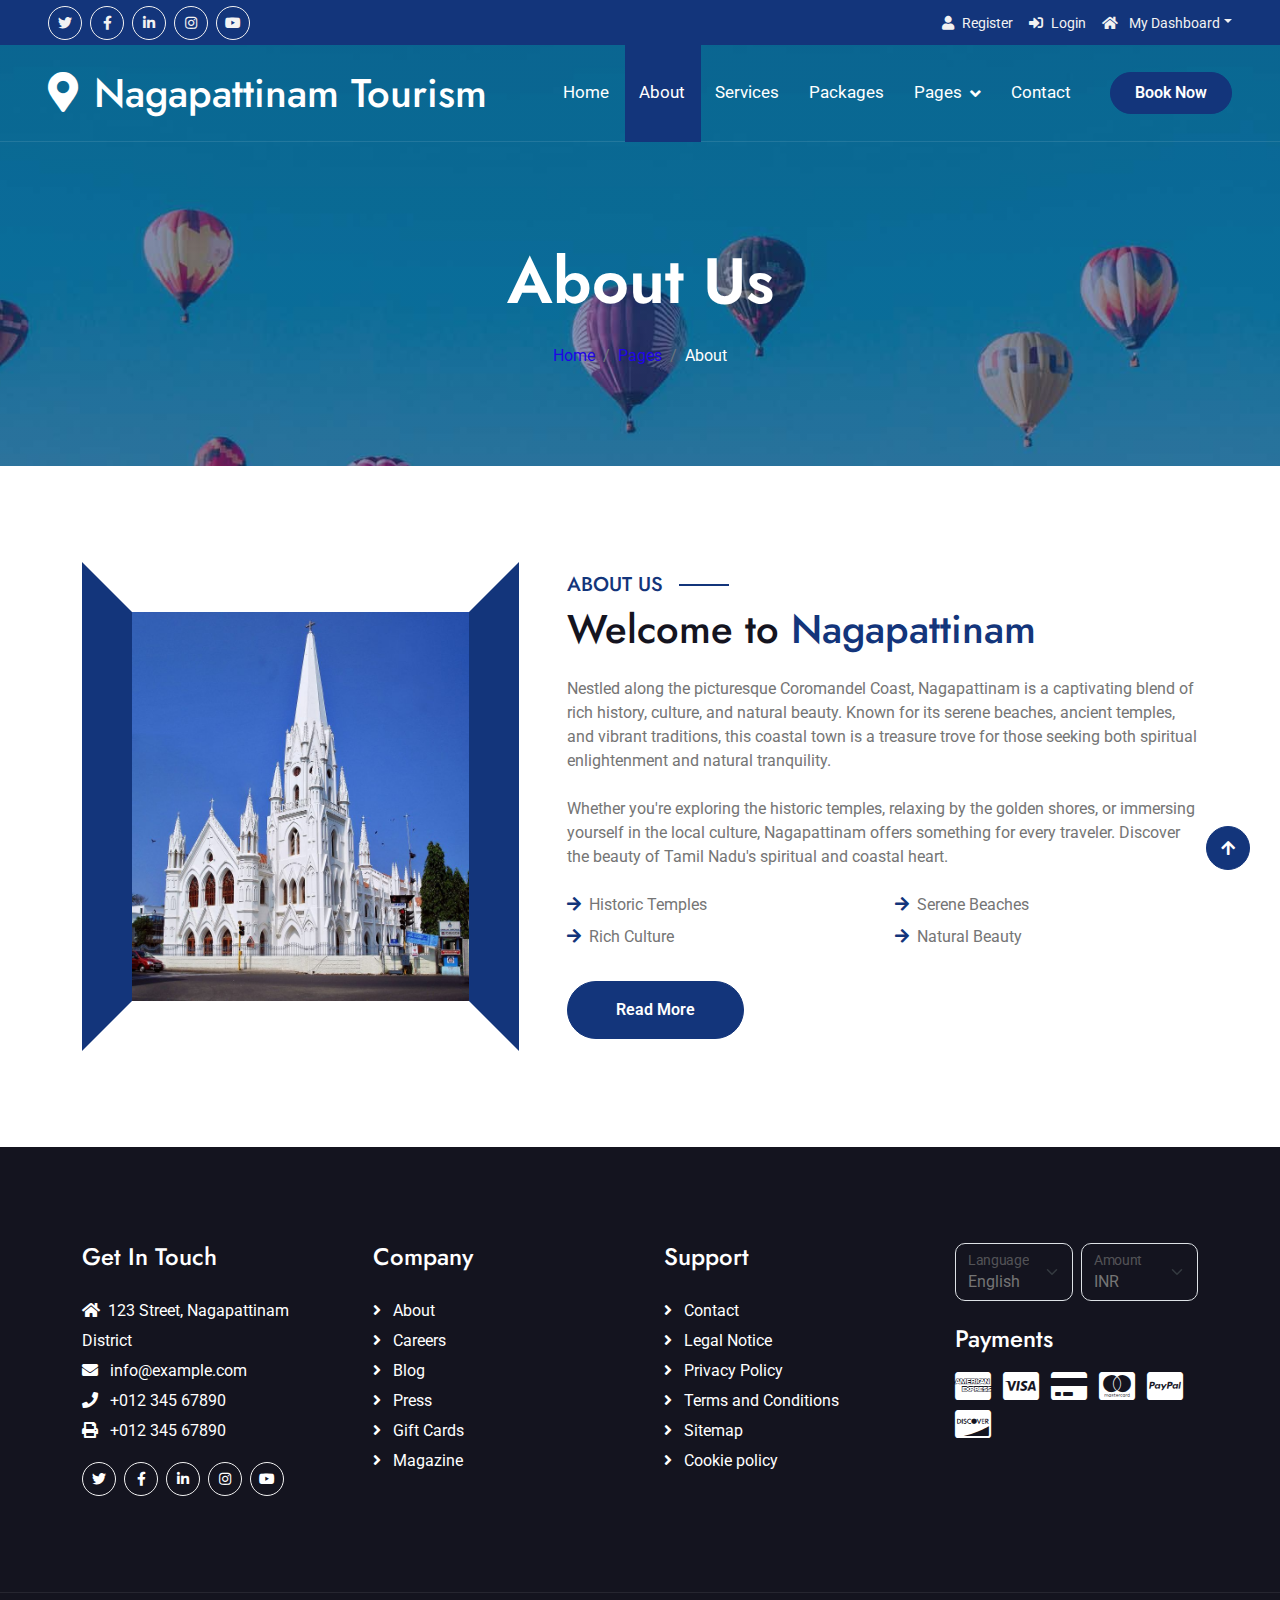
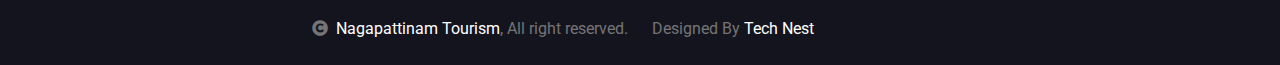
<file: about.html>
<!DOCTYPE html>
<html lang="en">

    <head>
        <meta charset="utf-8">
        <title>Nagapattinam Tourism</title>
        <meta content="width=device-width, initial-scale=1.0" name="viewport">
        <meta content="" name="keywords">
        <meta content="" name="description">

        <!-- Google Web Fonts -->
        <link rel="preconnect" href="https://fonts.googleapis.com">
        <link rel="preconnect" href="https://fonts.gstatic.com" crossorigin>
        <link href="https://fonts.googleapis.com/css2?family=Jost:wght@500;600&family=Roboto&display=swap" rel="stylesheet"> 

        <!-- Icon Font Stylesheet -->
        <link rel="stylesheet" href="https://use.fontawesome.com/releases/v5.15.4/css/all.css"/>
        <link href="https://cdn.jsdelivr.net/npm/bootstrap-icons@1.4.1/font/bootstrap-icons.css" rel="stylesheet">

        <!-- Libraries Stylesheet -->
        <link href="lib/owlcarousel/assets/owl.carousel.min.css" rel="stylesheet">
        <link href="lib/lightbox/css/lightbox.min.css" rel="stylesheet">


        <!-- Customized Bootstrap Stylesheet -->
        <link href="css/bootstrap.min.css" rel="stylesheet">

        <!-- Template Stylesheet -->
        <link href="css/style.css" rel="stylesheet">
    </head>

    <body>

        <!-- Spinner Start -->
        <div id="spinner" class="show bg-white position-fixed translate-middle w-100 vh-100 top-50 start-50 d-flex align-items-center justify-content-center">
            <div class="spinner-border text-primary" style="width: 3rem; height: 3rem;" role="status">
                <span class="sr-only">Loading...</span>
            </div>
        </div>
        <!-- Spinner End -->

        <!-- Topbar Start -->
        <div class="container-fluid bg-primary px-5 d-none d-lg-block">
            <div class="row gx-0">
                <div class="col-lg-8 text-center text-lg-start mb-2 mb-lg-0">
                    <div class="d-inline-flex align-items-center" style="height: 45px;">
                        <a class="btn btn-sm btn-outline-light btn-sm-square rounded-circle me-2" href="https://x.com/"><i class="fab fa-twitter fw-normal"></i></a>
                        <a class="btn btn-sm btn-outline-light btn-sm-square rounded-circle me-2" href="https://www.facebook.com/"><i class="fab fa-facebook-f fw-normal"></i></a>
                        <a class="btn btn-sm btn-outline-light btn-sm-square rounded-circle me-2" href="https://www.linkedin.com/"><i class="fab fa-linkedin-in fw-normal"></i></a>
                        <a class="btn btn-sm btn-outline-light btn-sm-square rounded-circle me-2" href="https://www.instagram.com/"><i class="fab fa-instagram fw-normal"></i></a>
                        <a class="btn btn-sm btn-outline-light btn-sm-square rounded-circle" href="https://www.youtube.com/"><i class="fab fa-youtube fw-normal"></i></a>
                    </div>
                </div>
                <div class="col-lg-4 text-center text-lg-end">
                    <div class="d-inline-flex align-items-center" style="height: 45px;"><a href="login.html"><small class="me-3 text-light"><i class="fa fa-user me-2"></i>Register</small></a>
                        <a href="login.html"><small class="me-3 text-light"><i class="fa fa-sign-in-alt me-2"></i>Login</small></a>
                        <div class="dropdown">
                            <a href="#" class="dropdown-toggle text-light" data-bs-toggle="dropdown"><small><i class="fa fa-home me-2"></i> My Dashboard</small></a>
                            <div class="dropdown-menu rounded">
                                <a href="#" class="dropdown-item"><i class="fas fa-user-alt me-2"></i> My Profile</a>
                                <a href="#" class="dropdown-item"><i class="fas fa-comment-alt me-2"></i> Inbox</a>
                                <a href="#" class="dropdown-item"><i class="fas fa-bell me-2"></i> Notifications</a>
                                <a href="#" class="dropdown-item"><i class="fas fa-cog me-2"></i> Account Settings</a>
                                <a href="#" class="dropdown-item"><i class="fas fa-power-off me-2"></i> Log Out</a>
                            </div>
                        </div>
                    </div>
                </div>
            </div>
        </div>
        <!-- Topbar End -->

        <!-- Navbar & Hero Start -->
        <div class="container-fluid position-relative p-0">
            <nav class="navbar navbar-expand-lg navbar-light px-4 px-lg-5 py-3 py-lg-0">
                <a href="" class="navbar-brand p-0">
                    <h1 class="m-0"><i class="fa fa-map-marker-alt me-3"></i>Nagapattinam Tourism</h1>
                    <!-- <img src="img/logo.png" alt="Logo"> -->
                </a>
                <button class="navbar-toggler" type="button" data-bs-toggle="collapse" data-bs-target="#navbarCollapse">
                    <span class="fa fa-bars"></span>
                </button>
                <div class="collapse navbar-collapse" id="navbarCollapse">
                    <div class="navbar-nav ms-auto py-0">
                        <a href="index.html" class="nav-item nav-link">Home</a>
                        <a href="about.html" class="nav-item nav-link active">About</a>
                        <a href="services.html" class="nav-item nav-link">Services</a>
                        <a href="packages.html" class="nav-item nav-link">Packages</a>
                        <div class="nav-item dropdown">
                            <a href="#" class="nav-link dropdown-toggle" data-bs-toggle="dropdown">Pages</a>
                            <div class="dropdown-menu m-0">
                                <a href="tour.html" class="dropdown-item">Explore Tour</a>
                                <a href="booking.html" class="dropdown-item">Travel Booking</a>
                                <a href="gallery.html" class="dropdown-item">Our Gallery</a>
                            </div>
                        </div>
                        <a href="contact.html" class="nav-item nav-link">Contact</a>
                    </div>
                    <a href="booking.html" class="btn btn-primary rounded-pill py-2 px-4 ms-lg-4">Book Now</a>
                </div>
            </nav>
        </div>
        <!-- Header Start -->
        <div class="container-fluid bg-breadcrumb">
            <div class="container text-center py-5" style="max-width: 900px;">
                <h3 class="text-white display-3 mb-4">About Us</h1>
                <ol class="breadcrumb justify-content-center mb-0">
                    <li class="breadcrumb-item"><a href="index.html">Home</a></li>
                    <li class="breadcrumb-item"><a href="#">Pages</a></li>
                    <li class="breadcrumb-item active text-white">About</li>
                </ol>    
            </div>
        </div>
        <!-- Header End -->

        <!-- About Start -->
        <div class="container-fluid about py-5">
            <div class="container py-5">
                <div class="row g-5 align-items-center">
                    <div class="col-lg-5">
                        <div class="h-100" style="border: 50px solid; border-color: transparent #13357B transparent #13357B;">
                            <img src="img/about-img.jpg" class="img-fluid w-100 h-100" alt="">
                        </div>
                    </div>
                    <div class="col-lg-7">
                        <h5 class="section-about-title pe-3">About Us</h5>
                        <h1 class="mb-4">Welcome to <span class="text-primary">Nagapattinam</span></h1>
                        <p class="mb-4">
                            Nestled along the picturesque Coromandel Coast, Nagapattinam is a captivating blend of rich history, culture, and natural beauty. Known for its serene beaches, ancient temples, and vibrant traditions, 
                            this coastal town is a treasure trove for those seeking both spiritual enlightenment and natural tranquility.
                            
                        </p>
                        <p class="mb-4">
                            Whether you're exploring the historic temples, relaxing by the golden shores, or immersing yourself in the local culture, 
                            Nagapattinam offers something for every traveler. Discover the beauty of Tamil Nadu's spiritual and coastal heart.
                        </p>
                        <div class="row gy-2 gx-4 mb-4">
                            <div class="col-sm-6">
                                <p class="mb-0"><i class="fa fa-arrow-right text-primary me-2"></i>Historic Temples</p>
                            </div>
                            <div class="col-sm-6">
                                <p class="mb-0"><i class="fa fa-arrow-right text-primary me-2"></i>Serene Beaches</p>
                            </div>
                            <div class="col-sm-6">
                                <p class="mb-0"><i class="fa fa-arrow-right text-primary me-2"></i>Rich Culture</p>
                            </div>
                            <div class="col-sm-6">
                                <p class="mb-0"><i class="fa fa-arrow-right text-primary me-2"></i>Natural Beauty</p>
                            </div>
                        </div>
                        <a class="btn btn-primary rounded-pill py-3 px-5 mt-2" href="">Read More</a>
                    </div>
                </div>
            </div>
        </div>
        <!-- About End -->

        <!-- Footer Start -->
        <div class="container-fluid footer py-5">
            <div class="container py-5">
                <div class="row g-5">
                    <div class="col-md-6 col-lg-6 col-xl-3">
                        <div class="footer-item d-flex flex-column">
                            <h4 class="mb-4 text-white">Get In Touch</h4>
                            <a href=""><i class="fas fa-home me-2"></i>123 Street, Nagapattinam District</a>
                            <a href=""><i class="fas fa-envelope me-2"></i> info@example.com</a>
                            <a href=""><i class="fas fa-phone me-2"></i> +012 345 67890</a>
                            <a href="" class="mb-3"><i class="fas fa-print me-2"></i> +012 345 67890</a>
                            <div class="d-flex align-items-center">
                                <a class="btn btn-sm btn-outline-light btn-sm-square rounded-circle me-2" href="https://x.com/"><i class="fab fa-twitter fw-normal"></i></a>
                                <a class="btn btn-sm btn-outline-light btn-sm-square rounded-circle me-2" href="https://www.facebook.com/"><i class="fab fa-facebook-f fw-normal"></i></a>
                                <a class="btn btn-sm btn-outline-light btn-sm-square rounded-circle me-2" href="https://www.linkedin.com/"><i class="fab fa-linkedin-in fw-normal"></i></a>
                                <a class="btn btn-sm btn-outline-light btn-sm-square rounded-circle me-2" href="https://www.instagram.com/"><i class="fab fa-instagram fw-normal"></i></a>
                                <a class="btn btn-sm btn-outline-light btn-sm-square rounded-circle" href="https://www.youtube.com/"><i class="fab fa-youtube fw-normal"></i></a>
                            </div>
                        </div>
                    </div>
                    <div class="col-md-6 col-lg-6 col-xl-3">
                        <div class="footer-item d-flex flex-column">
                            <h4 class="mb-4 text-white">Company</h4>
                            <a href=""><i class="fas fa-angle-right me-2"></i> About</a>
                            <a href=""><i class="fas fa-angle-right me-2"></i> Careers</a>
                            <a href=""><i class="fas fa-angle-right me-2"></i> Blog</a>
                            <a href=""><i class="fas fa-angle-right me-2"></i> Press</a>
                            <a href=""><i class="fas fa-angle-right me-2"></i> Gift Cards</a>
                            <a href=""><i class="fas fa-angle-right me-2"></i> Magazine</a>
                        </div>
                    </div>
                    <div class="col-md-6 col-lg-6 col-xl-3">
                        <div class="footer-item d-flex flex-column">
                            <h4 class="mb-4 text-white">Support</h4>
                            <a href=""><i class="fas fa-angle-right me-2"></i> Contact</a>
                            <a href=""><i class="fas fa-angle-right me-2"></i> Legal Notice</a>
                            <a href=""><i class="fas fa-angle-right me-2"></i> Privacy Policy</a>
                            <a href=""><i class="fas fa-angle-right me-2"></i> Terms and Conditions</a>
                            <a href=""><i class="fas fa-angle-right me-2"></i> Sitemap</a>
                            <a href=""><i class="fas fa-angle-right me-2"></i> Cookie policy</a>
                        </div>
                    </div>
                    <div class="col-md-6 col-lg-6 col-xl-3">
                        <div class="footer-item">
                            <div class="row gy-3 gx-2 mb-4">
                                <div class="col-xl-6">
                                    <form>
                                        <div class="form-floating">
                                            <select class="form-select bg-dark border" id="select1">
                                                <option value="1">English</option>
                                                <option value="2">Tamil</option>
                                                <option value="3">Hindi</option>
                                            </select>
                                            <label for="select1">Language</label>
                                        </div>
                                    </form>
                                </div>
                                <div class="col-xl-6">
                                    <form>
                                        <div class="form-floating">
                                            <select class="form-select bg-dark border" id="select1">
                                                <option value="1">INR</option>
                                                <option value="3">USD</option>
                                                <option value="3">EUR</option>
                                            </select>
                                            <label for="select1">Amount</label>
                                        </div>
                                    </form>
                                </div>
                            </div>
                            <h4 class="text-white mb-3">Payments</h4>
                            <div class="footer-bank-card">
                                <a href="#" class="text-white me-2"><i class="fab fa-cc-amex fa-2x"></i></a>
                                <a href="#" class="text-white me-2"><i class="fab fa-cc-visa fa-2x"></i></a>
                                <a href="#" class="text-white me-2"><i class="fas fa-credit-card fa-2x"></i></a>
                                <a href="#" class="text-white me-2"><i class="fab fa-cc-mastercard fa-2x"></i></a>
                                <a href="#" class="text-white me-2"><i class="fab fa-cc-paypal fa-2x"></i></a>
                                <a href="#" class="text-white"><i class="fab fa-cc-discover fa-2x"></i></a>
                            </div>
                        </div>
                    </div>
                </div>
            </div>
        </div>
        <!-- Footer End -->
        
        <!-- Copyright Start -->
        <div class="container-fluid copyright text-body py-4">
            <div class="container">
                <div class="row g-4 align-items-center">
                    <div class="col-md-6 text-center text-md-end mb-md-0">
                        <i class="fas fa-copyright me-2"></i><a class="text-white" href="index.html">Nagapattinam Tourism</a>, All right reserved.
                    </div>
                    <div class="col-md-6 text-center text-md-start">
                        Designed By <a class="text-white" href="https://tntechnest.netlify.app/">Tech Nest</a>
                    </div>
                </div>
            </div>
        </div>
        <!-- Copyright End -->

        <!-- Back to Top -->
        <a href="index.html" class="btn btn-primary btn-primary-outline-0 btn-md-square back-to-top"><i class="fa fa-arrow-up"></i></a>   

        <!-- JavaScript Libraries -->
        <script src="https://ajax.googleapis.com/ajax/libs/jquery/3.6.4/jquery.min.js"></script>
        <script src="https://cdn.jsdelivr.net/npm/bootstrap@5.0.0/dist/js/bootstrap.bundle.min.js"></script>
        <script src="lib/easing/easing.min.js"></script>
        <script src="lib/waypoints/waypoints.min.js"></script>
        <script src="lib/owlcarousel/owl.carousel.min.js"></script>
        <script src="lib/lightbox/js/lightbox.min.js"></script>
        

        <!-- Template Javascript -->
        <script src="js/main.js"></script>
    </body>

</html>
</file>
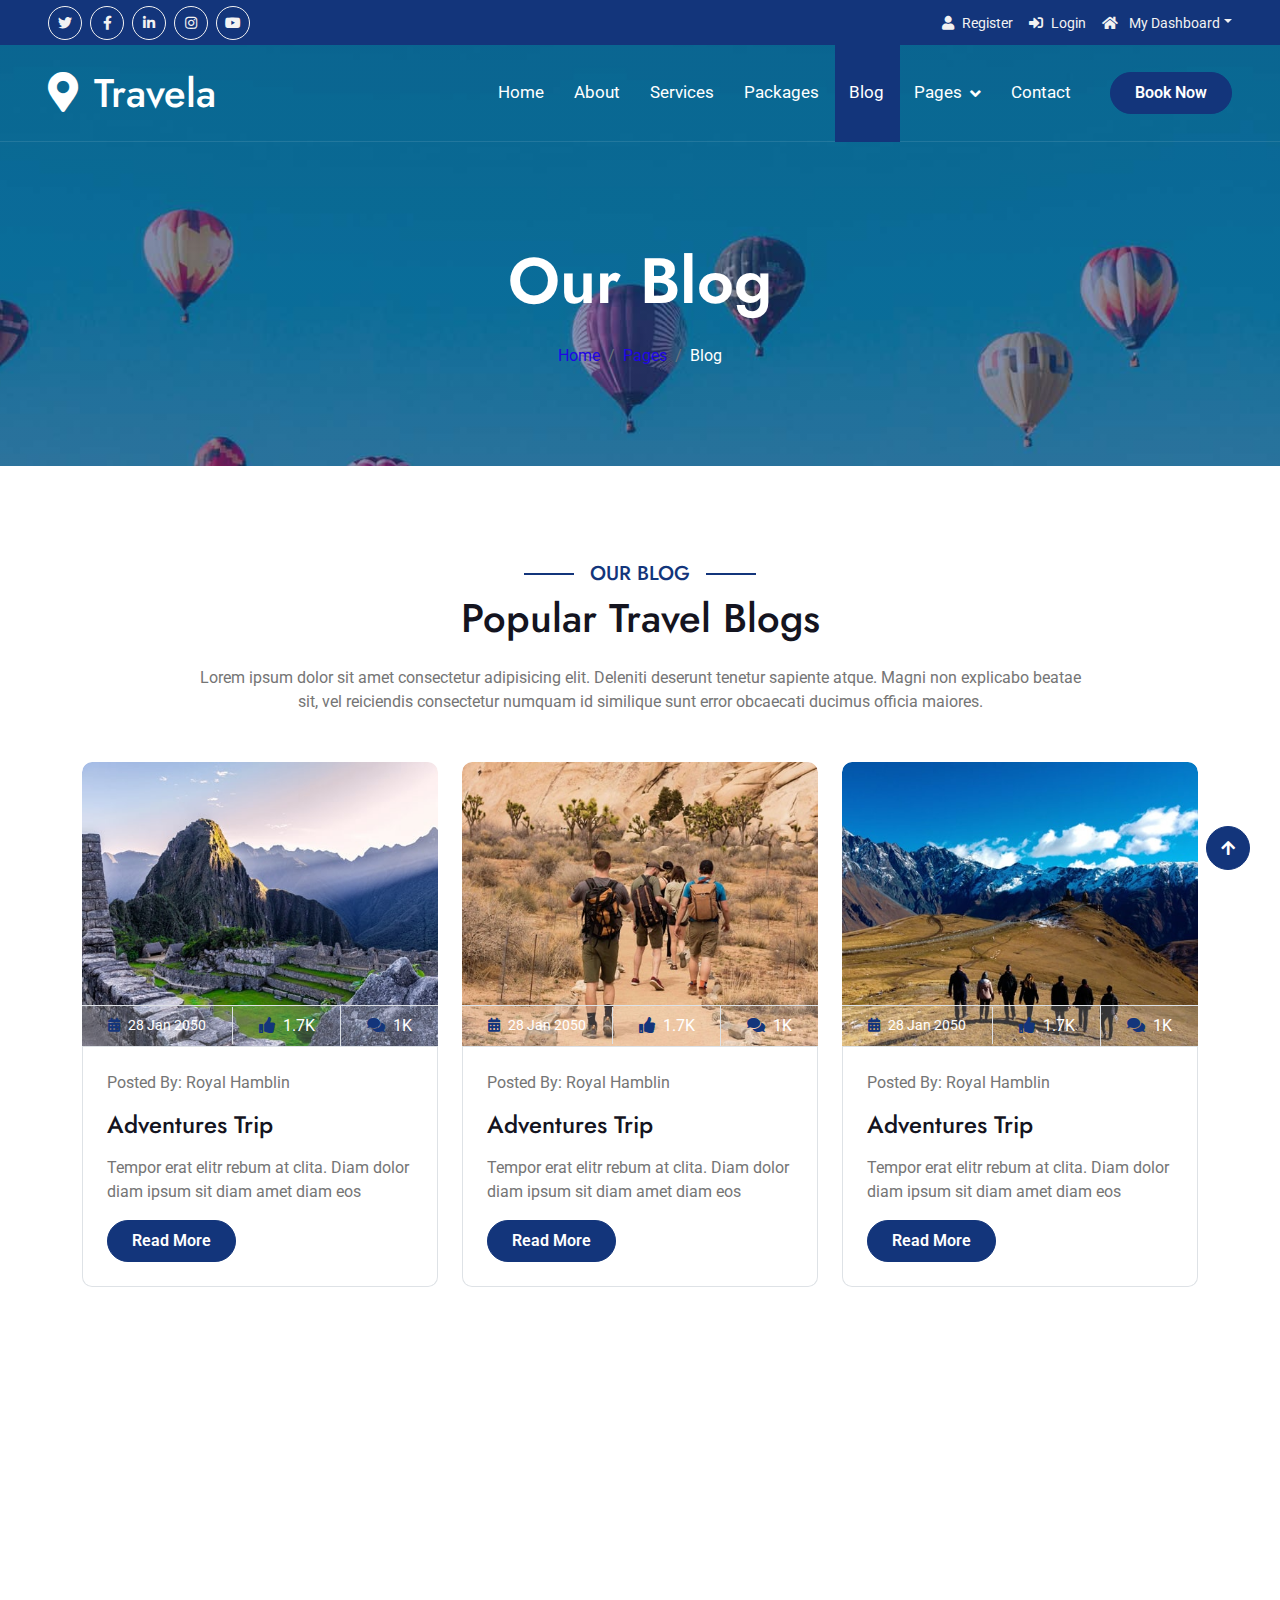
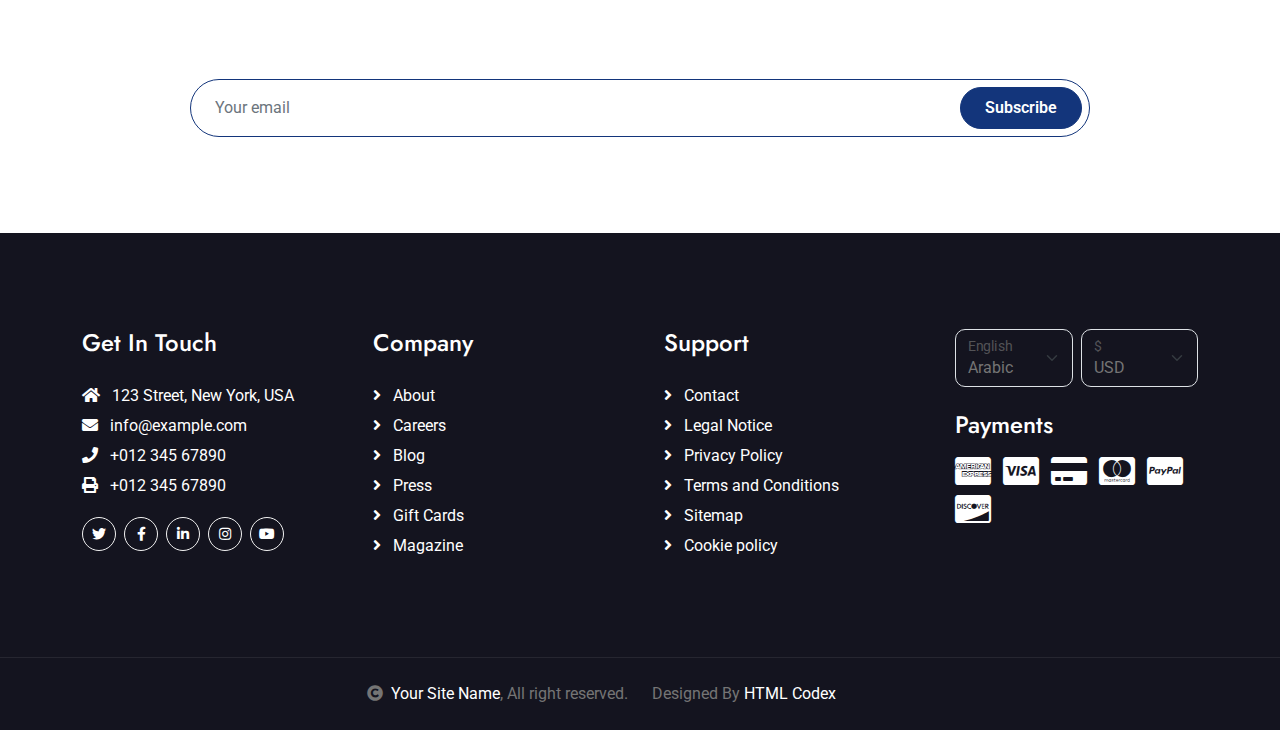
<file: blog.html>
<!DOCTYPE html>
<html lang="en">

    <head>
        <meta charset="utf-8">
        <title>Nagapattinam Tourism</title>
        <meta content="width=device-width, initial-scale=1.0" name="viewport">
        <meta content="" name="keywords">
        <meta content="" name="description">

        <!-- Google Web Fonts -->
        <link rel="preconnect" href="https://fonts.googleapis.com">
        <link rel="preconnect" href="https://fonts.gstatic.com" crossorigin>
        <link href="https://fonts.googleapis.com/css2?family=Jost:wght@500;600&family=Roboto&display=swap" rel="stylesheet"> 

        <!-- Icon Font Stylesheet -->
        <link rel="stylesheet" href="https://use.fontawesome.com/releases/v5.15.4/css/all.css"/>
        <link href="https://cdn.jsdelivr.net/npm/bootstrap-icons@1.4.1/font/bootstrap-icons.css" rel="stylesheet">

        <!-- Libraries Stylesheet -->
        <link href="lib/owlcarousel/assets/owl.carousel.min.css" rel="stylesheet">
        <link href="lib/lightbox/css/lightbox.min.css" rel="stylesheet">


        <!-- Customized Bootstrap Stylesheet -->
        <link href="css/bootstrap.min.css" rel="stylesheet">

        <!-- Template Stylesheet -->
        <link href="css/style.css" rel="stylesheet">
    </head>

    <body>

        <!-- Spinner Start -->
        <div id="spinner" class="show bg-white position-fixed translate-middle w-100 vh-100 top-50 start-50 d-flex align-items-center justify-content-center">
            <div class="spinner-border text-primary" style="width: 3rem; height: 3rem;" role="status">
                <span class="sr-only">Loading...</span>
            </div>
        </div>
        <!-- Spinner End -->

        <!-- Topbar Start -->
        <div class="container-fluid bg-primary px-5 d-none d-lg-block">
            <div class="row gx-0">
                <div class="col-lg-8 text-center text-lg-start mb-2 mb-lg-0">
                    <div class="d-inline-flex align-items-center" style="height: 45px;">
                        <a class="btn btn-sm btn-outline-light btn-sm-square rounded-circle me-2" href=""><i class="fab fa-twitter fw-normal"></i></a>
                        <a class="btn btn-sm btn-outline-light btn-sm-square rounded-circle me-2" href=""><i class="fab fa-facebook-f fw-normal"></i></a>
                        <a class="btn btn-sm btn-outline-light btn-sm-square rounded-circle me-2" href=""><i class="fab fa-linkedin-in fw-normal"></i></a>
                        <a class="btn btn-sm btn-outline-light btn-sm-square rounded-circle me-2" href=""><i class="fab fa-instagram fw-normal"></i></a>
                        <a class="btn btn-sm btn-outline-light btn-sm-square rounded-circle" href=""><i class="fab fa-youtube fw-normal"></i></a>
                    </div>
                </div>
                <div class="col-lg-4 text-center text-lg-end">
                    <div class="d-inline-flex align-items-center" style="height: 45px;"><a href="login.html"><small class="me-3 text-light"><i class="fa fa-user me-2"></i>Register</small></a>
                        <a href="login.html"><small class="me-3 text-light"><i class="fa fa-sign-in-alt me-2"></i>Login</small></a>
                        <div class="dropdown">
                            <a href="#" class="dropdown-toggle text-light" data-bs-toggle="dropdown"><small><i class="fa fa-home me-2"></i> My Dashboard</small></a>
                            <div class="dropdown-menu rounded">
                                <a href="#" class="dropdown-item"><i class="fas fa-user-alt me-2"></i> My Profile</a>
                                <a href="#" class="dropdown-item"><i class="fas fa-comment-alt me-2"></i> Inbox</a>
                                <a href="#" class="dropdown-item"><i class="fas fa-bell me-2"></i> Notifications</a>
                                <a href="#" class="dropdown-item"><i class="fas fa-cog me-2"></i> Account Settings</a>
                                <a href="#" class="dropdown-item"><i class="fas fa-power-off me-2"></i> Log Out</a>
                            </div>
                        </div>
                    </div>
                </div>
            </div>
        </div>
        <!-- Topbar End -->

        <!-- Navbar & Hero Start -->
        <div class="container-fluid position-relative p-0">
            <nav class="navbar navbar-expand-lg navbar-light px-4 px-lg-5 py-3 py-lg-0">
                <a href="" class="navbar-brand p-0">
                    <h1 class="m-0"><i class="fa fa-map-marker-alt me-3"></i>Travela</h1>
                    <!-- <img src="img/logo.png" alt="Logo"> -->
                </a>
                <button class="navbar-toggler" type="button" data-bs-toggle="collapse" data-bs-target="#navbarCollapse">
                    <span class="fa fa-bars"></span>
                </button>
                <div class="collapse navbar-collapse" id="navbarCollapse">
                    <div class="navbar-nav ms-auto py-0">
                        <a href="index.html" class="nav-item nav-link">Home</a>
                        <a href="about.html" class="nav-item nav-link">About</a>
                        <a href="services.html" class="nav-item nav-link">Services</a>
                        <a href="packages.html" class="nav-item nav-link">Packages</a>
                        <a href="blog.html" class="nav-item nav-link active">Blog</a>
                        <div class="nav-item dropdown">
                            <a href="#" class="nav-link dropdown-toggle" data-bs-toggle="dropdown">Pages</a>
                            <div class="dropdown-menu m-0">
                                <a href="destination.html" class="dropdown-item">Destination</a>
                                <a href="tour.html" class="dropdown-item">Explore Tour</a>
                                <a href="booking.html" class="dropdown-item">Travel Booking</a>
                                <a href="gallery.html" class="dropdown-item">Our Gallery</a>
                                <a href="guides.html" class="dropdown-item">Travel Guides</a>
                                <a href="testimonial.html" class="dropdown-item">Testimonial</a>
                                <a href="404.html" class="dropdown-item">404 Page</a>
                            </div>
                        </div>
                        <a href="contact.html" class="nav-item nav-link">Contact</a>
                    </div>
                    <a href="" class="btn btn-primary rounded-pill py-2 px-4 ms-lg-4">Book Now</a>
                </div>
            </nav>
        </div>
        <!-- Navbar & Hero End -->

        <!-- Header Start -->
        <div class="container-fluid bg-breadcrumb">
            <div class="container text-center py-5" style="max-width: 900px;">
                <h3 class="text-white display-3 mb-4">Our Blog</h1>
                <ol class="breadcrumb justify-content-center mb-0">
                    <li class="breadcrumb-item"><a href="index.html">Home</a></li>
                    <li class="breadcrumb-item"><a href="#">Pages</a></li>
                    <li class="breadcrumb-item active text-white">Blog</li>
                </ol>    
            </div>
        </div>
        <!-- Header End -->

        <!-- Blog Start -->
        <div class="container-fluid blog py-5">
            <div class="container py-5">
                <div class="mx-auto text-center mb-5" style="max-width: 900px;">
                    <h5 class="section-title px-3">Our Blog</h5>
                    <h1 class="mb-4">Popular Travel Blogs</h1>
                    <p class="mb-0">Lorem ipsum dolor sit amet consectetur adipisicing elit. Deleniti deserunt tenetur sapiente atque. Magni non explicabo beatae sit, vel reiciendis consectetur numquam id similique sunt error obcaecati ducimus officia maiores.
                    </p>
                </div>
                <div class="row g-4 justify-content-center">
                    <div class="col-lg-4 col-md-6">
                        <div class="blog-item">
                            <div class="blog-img">
                                <div class="blog-img-inner">
                                    <img class="img-fluid w-100 rounded-top" src="img/blog-1.jpg" alt="Image">
                                    <div class="blog-icon">
                                        <a href="#" class="my-auto"><i class="fas fa-link fa-2x text-white"></i></a>
                                    </div>
                                </div>
                                <div class="blog-info d-flex align-items-center border border-start-0 border-end-0">
                                    <small class="flex-fill text-center border-end py-2"><i class="fa fa-calendar-alt text-primary me-2"></i>28 Jan 2050</small>
                                    <a href="#" class="btn-hover flex-fill text-center text-white border-end py-2"><i class="fa fa-thumbs-up text-primary me-2"></i>1.7K</a>
                                    <a href="#" class="btn-hover flex-fill text-center text-white py-2"><i class="fa fa-comments text-primary me-2"></i>1K</a>
                                </div>
                            </div>
                            <div class="blog-content border border-top-0 rounded-bottom p-4">
                                <p class="mb-3">Posted By: Royal Hamblin </p>
                                <a href="#" class="h4">Adventures Trip</a>
                                <p class="my-3">Tempor erat elitr rebum at clita. Diam dolor diam ipsum sit diam amet diam eos</p>
                                <a href="#" class="btn btn-primary rounded-pill py-2 px-4">Read More</a>
                            </div>
                        </div>
                    </div>
                    <div class="col-lg-4 col-md-6">
                        <div class="blog-item">
                            <div class="blog-img">
                                <div class="blog-img-inner">
                                    <img class="img-fluid w-100 rounded-top" src="img/blog-2.jpg" alt="Image">
                                    <div class="blog-icon">
                                        <a href="#" class="my-auto"><i class="fas fa-link fa-2x text-white"></i></a>
                                    </div>
                                </div>
                                <div class="blog-info d-flex align-items-center border border-start-0 border-end-0">
                                    <small class="flex-fill text-center border-end py-2"><i class="fa fa-calendar-alt text-primary me-2"></i>28 Jan 2050</small>
                                    <a href="#" class="btn-hover flex-fill text-center text-white border-end py-2"><i class="fa fa-thumbs-up text-primary me-2"></i>1.7K</a>
                                    <a href="#" class="btn-hover flex-fill text-center text-white py-2"><i class="fa fa-comments text-primary me-2"></i>1K</a>
                                </div>
                            </div>
                            <div class="blog-content border border-top-0 rounded-bottom p-4">
                                <p class="mb-3">Posted By: Royal Hamblin </p>
                                <a href="#" class="h4">Adventures Trip</a>
                                <p class="my-3">Tempor erat elitr rebum at clita. Diam dolor diam ipsum sit diam amet diam eos</p>
                                <a href="#" class="btn btn-primary rounded-pill py-2 px-4">Read More</a>
                            </div>
                        </div>
                    </div>
                    <div class="col-lg-4 col-md-6">
                        <div class="blog-item">
                            <div class="blog-img">
                                <div class="blog-img-inner">
                                    <img class="img-fluid w-100 rounded-top" src="img/blog-3.jpg" alt="Image">
                                    <div class="blog-icon">
                                        <a href="#" class="my-auto"><i class="fas fa-link fa-2x text-white"></i></a>
                                    </div>
                                </div>
                                <div class="blog-info d-flex align-items-center border border-start-0 border-end-0">
                                    <small class="flex-fill text-center border-end py-2"><i class="fa fa-calendar-alt text-primary me-2"></i>28 Jan 2050</small>
                                    <a href="#" class="btn-hover flex-fill text-center text-white border-end py-2"><i class="fa fa-thumbs-up text-primary me-2"></i>1.7K</a>
                                    <a href="#" class="btn-hover flex-fill text-center text-white py-2"><i class="fa fa-comments text-primary me-2"></i>1K</a>
                                </div>
                            </div>
                            <div class="blog-content border border-top-0 rounded-bottom p-4">
                                <p class="mb-3">Posted By: Royal Hamblin </p>
                                <a href="#" class="h4">Adventures Trip</a>
                                <p class="my-3">Tempor erat elitr rebum at clita. Diam dolor diam ipsum sit diam amet diam eos</p>
                                <a href="#" class="btn btn-primary rounded-pill py-2 px-4">Read More</a>
                            </div>
                        </div>
                    </div>
                </div>
            </div>
        </div>
        <!-- Blog End -->

        <!-- Subscribe Start -->
        <div class="container-fluid subscribe py-5">
            <div class="container text-center py-5">
                <div class="mx-auto text-center" style="max-width: 900px;">
                    <h5 class="subscribe-title px-3">Subscribe</h5>
                    <h1 class="text-white mb-4">Our Newsletter</h1>
                    <p class="text-white mb-5">Lorem ipsum dolor sit amet consectetur adipisicing elit. Laborum tempore nam, architecto doloremque velit explicabo? Voluptate sunt eveniet fuga eligendi! Expedita laudantium fugiat corrupti eum cum repellat a laborum quasi.
                    </p>
                    <div class="position-relative mx-auto">
                        <input class="form-control border-primary rounded-pill w-100 py-3 ps-4 pe-5" type="text" placeholder="Your email">
                        <button type="button" class="btn btn-primary rounded-pill position-absolute top-0 end-0 py-2 px-4 mt-2 me-2">Subscribe</button>
                    </div>
                </div>
            </div>
        </div>
        <!-- Subscribe End -->

        <!-- Footer Start -->
        <div class="container-fluid footer py-5">
            <div class="container py-5">
                <div class="row g-5">
                    <div class="col-md-6 col-lg-6 col-xl-3">
                        <div class="footer-item d-flex flex-column">
                            <h4 class="mb-4 text-white">Get In Touch</h4>
                            <a href=""><i class="fas fa-home me-2"></i> 123 Street, New York, USA</a>
                            <a href=""><i class="fas fa-envelope me-2"></i> info@example.com</a>
                            <a href=""><i class="fas fa-phone me-2"></i> +012 345 67890</a>
                            <a href="" class="mb-3"><i class="fas fa-print me-2"></i> +012 345 67890</a>
                            <div class="d-flex align-items-center">
                                <a class="btn btn-sm btn-outline-light btn-sm-square rounded-circle me-2" href="https://x.com/"><i class="fab fa-twitter fw-normal"></i></a>
                                <a class="btn btn-sm btn-outline-light btn-sm-square rounded-circle me-2" href="https://www.facebook.com/"><i class="fab fa-facebook-f fw-normal"></i></a>
                                <a class="btn btn-sm btn-outline-light btn-sm-square rounded-circle me-2" href="https://www.linkedin.com/"><i class="fab fa-linkedin-in fw-normal"></i></a>
                                <a class="btn btn-sm btn-outline-light btn-sm-square rounded-circle me-2" href="https://www.instagram.com/"><i class="fab fa-instagram fw-normal"></i></a>
                                <a class="btn btn-sm btn-outline-light btn-sm-square rounded-circle" href="https://www.youtube.com/"><i class="fab fa-youtube fw-normal"></i></a>
                            </div>
                        </div>
                    </div>
                    <div class="col-md-6 col-lg-6 col-xl-3">
                        <div class="footer-item d-flex flex-column">
                            <h4 class="mb-4 text-white">Company</h4>
                            <a href=""><i class="fas fa-angle-right me-2"></i> About</a>
                            <a href=""><i class="fas fa-angle-right me-2"></i> Careers</a>
                            <a href=""><i class="fas fa-angle-right me-2"></i> Blog</a>
                            <a href=""><i class="fas fa-angle-right me-2"></i> Press</a>
                            <a href=""><i class="fas fa-angle-right me-2"></i> Gift Cards</a>
                            <a href=""><i class="fas fa-angle-right me-2"></i> Magazine</a>
                        </div>
                    </div>
                    <div class="col-md-6 col-lg-6 col-xl-3">
                        <div class="footer-item d-flex flex-column">
                            <h4 class="mb-4 text-white">Support</h4>
                            <a href=""><i class="fas fa-angle-right me-2"></i> Contact</a>
                            <a href=""><i class="fas fa-angle-right me-2"></i> Legal Notice</a>
                            <a href=""><i class="fas fa-angle-right me-2"></i> Privacy Policy</a>
                            <a href=""><i class="fas fa-angle-right me-2"></i> Terms and Conditions</a>
                            <a href=""><i class="fas fa-angle-right me-2"></i> Sitemap</a>
                            <a href=""><i class="fas fa-angle-right me-2"></i> Cookie policy</a>
                        </div>
                    </div>
                    <div class="col-md-6 col-lg-6 col-xl-3">
                        <div class="footer-item">
                            <div class="row gy-3 gx-2 mb-4">
                                <div class="col-xl-6">
                                    <form>
                                        <div class="form-floating">
                                            <select class="form-select bg-dark border" id="select1">
                                                <option value="1">Arabic</option>
                                                <option value="2">German</option>
                                                <option value="3">Greek</option>
                                                <option value="3">New York</option>
                                            </select>
                                            <label for="select1">English</label>
                                        </div>
                                    </form>
                                </div>
                                <div class="col-xl-6">
                                    <form>
                                        <div class="form-floating">
                                            <select class="form-select bg-dark border" id="select1">
                                                <option value="1">USD</option>
                                                <option value="2">EUR</option>
                                                <option value="3">INR</option>
                                                <option value="3">GBP</option>
                                            </select>
                                            <label for="select1">$</label>
                                        </div>
                                    </form>
                                </div>
                            </div>
                            <h4 class="text-white mb-3">Payments</h4>
                            <div class="footer-bank-card">
                                <a href="#" class="text-white me-2"><i class="fab fa-cc-amex fa-2x"></i></a>
                                <a href="#" class="text-white me-2"><i class="fab fa-cc-visa fa-2x"></i></a>
                                <a href="#" class="text-white me-2"><i class="fas fa-credit-card fa-2x"></i></a>
                                <a href="#" class="text-white me-2"><i class="fab fa-cc-mastercard fa-2x"></i></a>
                                <a href="#" class="text-white me-2"><i class="fab fa-cc-paypal fa-2x"></i></a>
                                <a href="#" class="text-white"><i class="fab fa-cc-discover fa-2x"></i></a>
                            </div>
                        </div>
                    </div>
                </div>
            </div>
        </div>
        <!-- Footer End -->
        
        <!-- Copyright Start -->
        <div class="container-fluid copyright text-body py-4">
            <div class="container">
                <div class="row g-4 align-items-center">
                    <div class="col-md-6 text-center text-md-end mb-md-0">
                        <i class="fas fa-copyright me-2"></i><a class="text-white" href="#">Your Site Name</a>, All right reserved.
                    </div>
                    <div class="col-md-6 text-center text-md-start">
                        <!--/*** This template is free as long as you keep the below author’s credit link/attribution link/backlink. ***/-->
                        <!--/*** If you'd like to use the template without the below author’s credit link/attribution link/backlink, ***/-->
                        <!--/*** you can purchase the Credit Removal License from "https://htmlcodex.com/credit-removal". ***/-->
                        Designed By <a class="text-white" href="https://htmlcodex.com">HTML Codex</a>
                    </div>
                </div>
            </div>
        </div>
        <!-- Copyright End -->

        <!-- Back to Top -->
        <a href="#" class="btn btn-primary btn-primary-outline-0 btn-md-square back-to-top"><i class="fa fa-arrow-up"></i></a>   

        
        <!-- JavaScript Libraries -->
        <script src="https://ajax.googleapis.com/ajax/libs/jquery/3.6.4/jquery.min.js"></script>
        <script src="https://cdn.jsdelivr.net/npm/bootstrap@5.0.0/dist/js/bootstrap.bundle.min.js"></script>
        <script src="lib/easing/easing.min.js"></script>
        <script src="lib/waypoints/waypoints.min.js"></script>
        <script src="lib/owlcarousel/owl.carousel.min.js"></script>
        <script src="lib/lightbox/js/lightbox.min.js"></script>
        

        <!-- Template Javascript -->
        <script src="js/main.js"></script>
    </body>

</html>
</file>
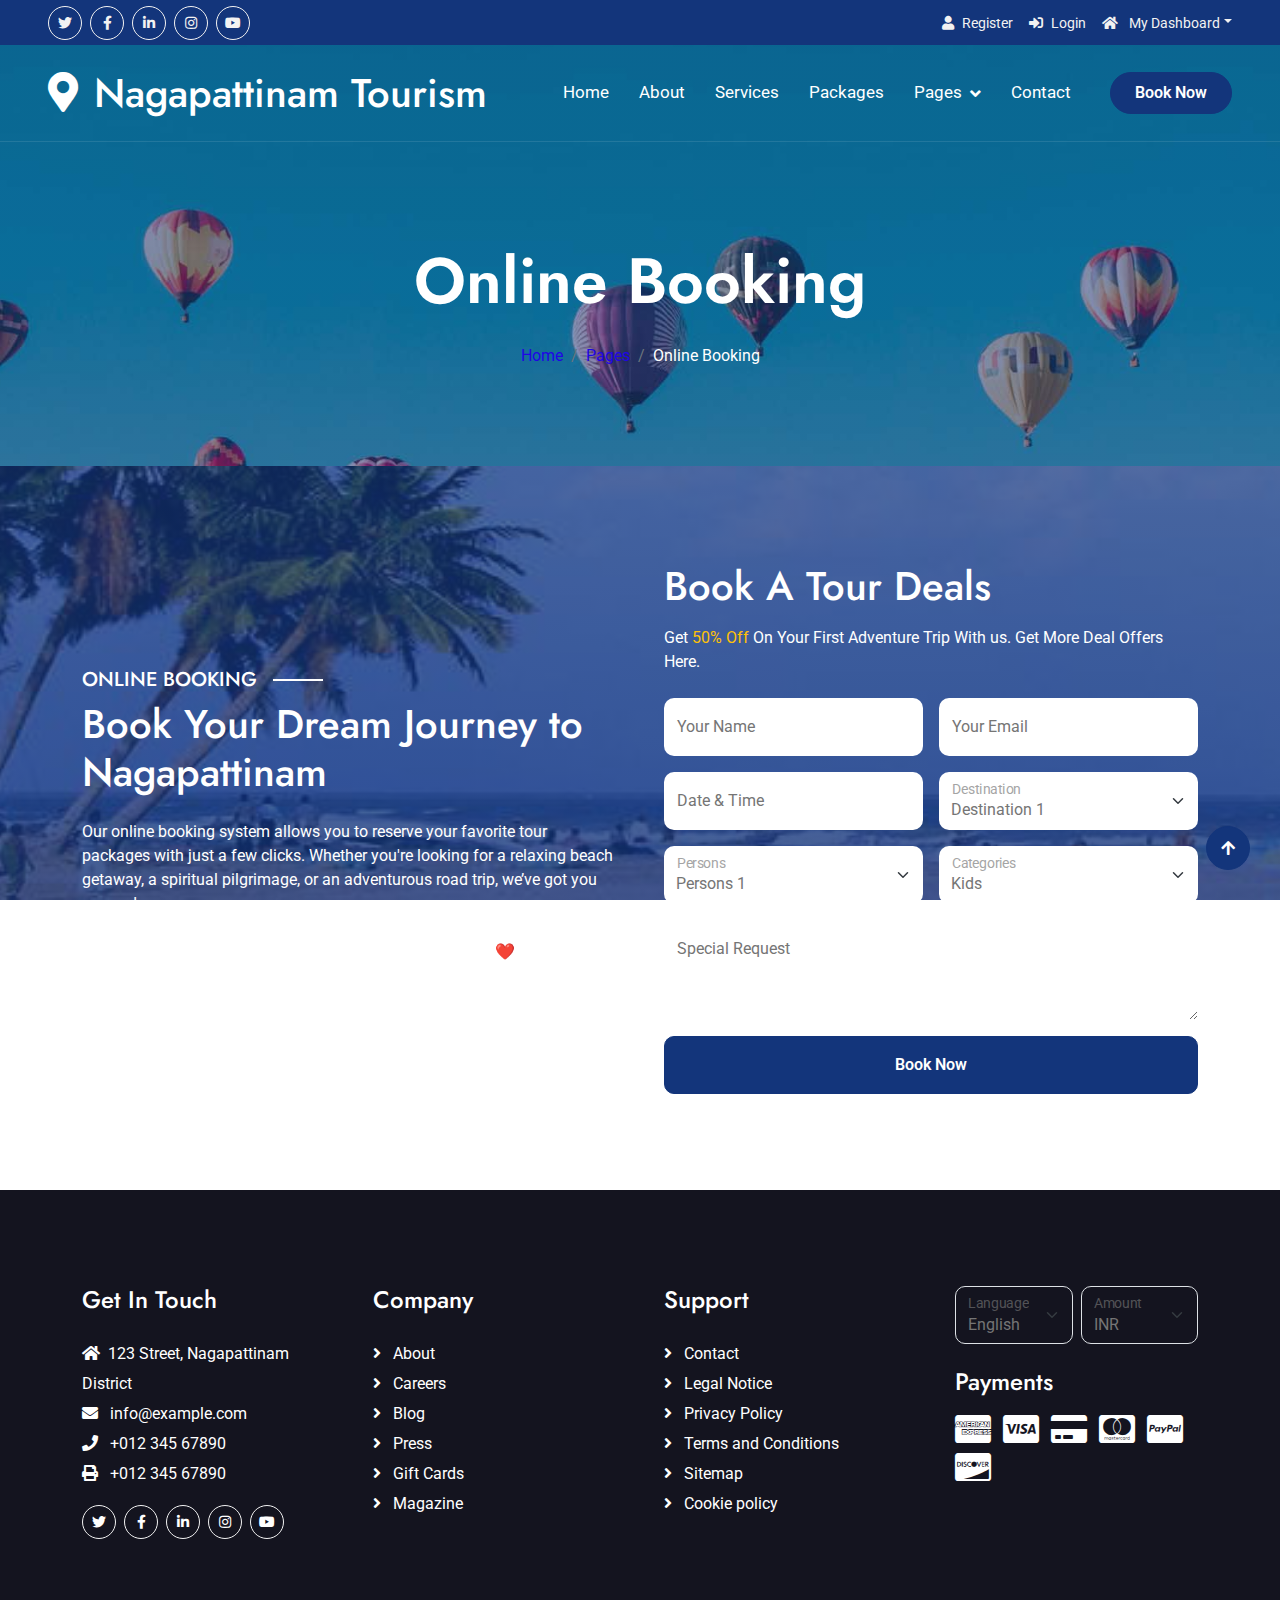
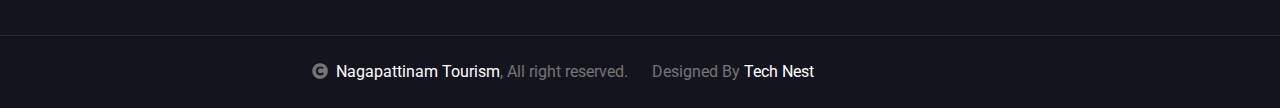
<file: booking.html>
<!DOCTYPE html>
<html lang="en">

    <head>
        <meta charset="utf-8">
        <title>Nagapattinam Tourism</title>
        <meta content="width=device-width, initial-scale=1.0" name="viewport">
        <meta content="" name="keywords">
        <meta content="" name="description">

        <!-- Google Web Fonts -->
        <link rel="preconnect" href="https://fonts.googleapis.com">
        <link rel="preconnect" href="https://fonts.gstatic.com" crossorigin>
        <link href="https://fonts.googleapis.com/css2?family=Jost:wght@500;600&family=Roboto&display=swap" rel="stylesheet"> 

        <!-- Icon Font Stylesheet -->
        <link rel="stylesheet" href="https://use.fontawesome.com/releases/v5.15.4/css/all.css"/>
        <link href="https://cdn.jsdelivr.net/npm/bootstrap-icons@1.4.1/font/bootstrap-icons.css" rel="stylesheet">

        <!-- Libraries Stylesheet -->
        <link href="lib/owlcarousel/assets/owl.carousel.min.css" rel="stylesheet">
        <link href="lib/lightbox/css/lightbox.min.css" rel="stylesheet">


        <!-- Customized Bootstrap Stylesheet -->
        <link href="css/bootstrap.min.css" rel="stylesheet">

        <!-- Template Stylesheet -->
        <link href="css/style.css" rel="stylesheet">
    </head>

    <body>

        <!-- Spinner Start -->
        <div id="spinner" class="show bg-white position-fixed translate-middle w-100 vh-100 top-50 start-50 d-flex align-items-center justify-content-center">
            <div class="spinner-border text-primary" style="width: 3rem; height: 3rem;" role="status">
                <span class="sr-only">Loading...</span>
            </div>
        </div>
        <!-- Spinner End -->

        <!-- Topbar Start -->
        <div class="container-fluid bg-primary px-5 d-none d-lg-block">
            <div class="row gx-0">
                <div class="col-lg-8 text-center text-lg-start mb-2 mb-lg-0">
                    <div class="d-inline-flex align-items-center" style="height: 45px;">
                        <a class="btn btn-sm btn-outline-light btn-sm-square rounded-circle me-2" href="https://x.com/"><i class="fab fa-twitter fw-normal"></i></a>
                        <a class="btn btn-sm btn-outline-light btn-sm-square rounded-circle me-2" href="https://www.facebook.com/"><i class="fab fa-facebook-f fw-normal"></i></a>
                        <a class="btn btn-sm btn-outline-light btn-sm-square rounded-circle me-2" href="https://www.linkedin.com/"><i class="fab fa-linkedin-in fw-normal"></i></a>
                        <a class="btn btn-sm btn-outline-light btn-sm-square rounded-circle me-2" href="https://www.instagram.com/"><i class="fab fa-instagram fw-normal"></i></a>
                        <a class="btn btn-sm btn-outline-light btn-sm-square rounded-circle" href="https://www.youtube.com/"><i class="fab fa-youtube fw-normal"></i></a>
                    </div>
                </div>
                <div class="col-lg-4 text-center text-lg-end">
                    <div class="d-inline-flex align-items-center" style="height: 45px;"><a href="login.html"><small class="me-3 text-light"><i class="fa fa-user me-2"></i>Register</small></a>
                        <a href="login.html"><small class="me-3 text-light"><i class="fa fa-sign-in-alt me-2"></i>Login</small></a>
                        <div class="dropdown">
                            <a href="#" class="dropdown-toggle text-light" data-bs-toggle="dropdown"><small><i class="fa fa-home me-2"></i> My Dashboard</small></a>
                            <div class="dropdown-menu rounded">
                                <a href="#" class="dropdown-item"><i class="fas fa-user-alt me-2"></i> My Profile</a>
                                <a href="#" class="dropdown-item"><i class="fas fa-comment-alt me-2"></i> Inbox</a>
                                <a href="#" class="dropdown-item"><i class="fas fa-bell me-2"></i> Notifications</a>
                                <a href="#" class="dropdown-item"><i class="fas fa-cog me-2"></i> Account Settings</a>
                                <a href="#" class="dropdown-item"><i class="fas fa-power-off me-2"></i> Log Out</a>
                            </div>
                        </div>
                    </div>
                </div>
            </div>
        </div>
        <!-- Topbar End -->

        <!-- Navbar & Hero Start -->
        <div class="container-fluid position-relative p-0">
            <nav class="navbar navbar-expand-lg navbar-light px-4 px-lg-5 py-3 py-lg-0">
                <a href="" class="navbar-brand p-0">
                    <h1 class="m-0"><i class="fa fa-map-marker-alt me-3"></i>Nagapattinam Tourism</h1>
                    <!-- <img src="img/logo.png" alt="Logo"> -->
                </a>
                <button class="navbar-toggler" type="button" data-bs-toggle="collapse" data-bs-target="#navbarCollapse">
                    <span class="fa fa-bars"></span>
                </button>
                <div class="collapse navbar-collapse" id="navbarCollapse">
                    <div class="navbar-nav ms-auto py-0">
                        <a href="index.html" class="nav-item nav-link">Home</a>
                        <a href="about.html" class="nav-item nav-link">About</a>
                        <a href="services.html" class="nav-item nav-link">Services</a>
                        <a href="packages.html" class="nav-item nav-link">Packages</a>
                        <div class="nav-item dropdown">
                            <a href="#" class="nav-link dropdown-toggle" data-bs-toggle="dropdown">Pages</a>
                            <div class="dropdown-menu m-0">
                                <a href="tour.html" class="dropdown-item">Explore Tour</a>
                                <a href="booking.html" class="dropdown-item">Travel Booking</a>
                                <a href="gallery.html" class="dropdown-item">Our Gallery</a>
                            </div>
                        </div>
                        <a href="contact.html" class="nav-item nav-link">Contact</a>
                    </div>
                    <a href="booking.html" class="btn btn-primary rounded-pill py-2 px-4 ms-lg-4">Book Now</a>
                </div>
            </nav>
        </div>
        <!-- Header Start -->
        <div class="container-fluid bg-breadcrumb">
            <div class="container text-center py-5" style="max-width: 900px;">
                <h3 class="text-white display-3 mb-4">Online Booking</h1>
                <ol class="breadcrumb justify-content-center mb-0">
                    <li class="breadcrumb-item"><a href="index.html">Home</a></li>
                    <li class="breadcrumb-item"><a href="#">Pages</a></li>
                    <li class="breadcrumb-item active text-white">Online Booking</li>
                </ol>    
            </div>
        </div>
        <!-- Header End -->

        <!-- Tour Booking Start -->
        <div class="container-fluid booking py-5">
            <div class="container py-5">
                <div class="row g-5 align-items-center">
                    <div class="col-lg-6">
                        <h5 class="section-booking-title pe-3">Online Booking</h5>
                        <h1 class="text-white mb-4">Book Your Dream Journey to Nagapattinam</h1>
                        <p class="text-white mb-4">
                            Our online booking system allows you to reserve your favorite tour packages with just a few clicks. Whether you're looking for a relaxing beach getaway, a spiritual pilgrimage, or 
                            an adventurous road trip, we’ve got you covered.
                        </p>
                        <p class="text-white mb-4">
                            Start your journey today and let Nagapattinam amaze you!❤️
                        </p>
                    </div>
                    <div class="col-lg-6">
                        <h1 class="text-white mb-3">Book A Tour Deals</h1>
                        <p class="text-white mb-4">Get <span class="text-warning">50% Off</span> On Your First Adventure Trip With us. Get More Deal Offers Here.</p>
                        <form>
                            <div class="row g-3">
                                <div class="col-md-6">
                                    <div class="form-floating">
                                        <input type="text" class="form-control bg-white border-0" id="name" placeholder="Your Name">
                                        <label for="name">Your Name</label>
                                    </div>
                                </div>
                                <div class="col-md-6">
                                    <div class="form-floating">
                                        <input type="email" class="form-control bg-white border-0" id="email" placeholder="Your Email">
                                        <label for="email">Your Email</label>
                                    </div>
                                </div>
                                <div class="col-md-6">
                                    <div class="form-floating date" id="date3" data-target-input="nearest">
                                        <input type="text" class="form-control bg-white border-0" id="datetime" placeholder="Date & Time" data-target="#date3" data-toggle="datetimepicker" />
                                        <label for="datetime">Date & Time</label>
                                    </div>
                                </div>
                                <div class="col-md-6">
                                    <div class="form-floating">
                                        <select class="form-select bg-white border-0" id="select1">
                                            <option value="1">Destination 1</option>
                                            <option value="2">Destination 2</option>
                                            <option value="3">Destination 3</option>
                                        </select>
                                        <label for="select1">Destination</label>
                                    </div>
                                </div>
                                <div class="col-md-6">
                                    <div class="form-floating">
                                        <select class="form-select bg-white border-0" id="SelectPerson">
                                            <option value="1">Persons 1</option>
                                            <option value="2">Persons 2</option>
                                            <option value="3">Persons 3</option>
                                        </select>
                                        <label for="SelectPerson">Persons</label>
                                    </div>
                                </div>
                                <div class="col-md-6">
                                    <div class="form-floating">
                                        <select class="form-select bg-white border-0" id="CategoriesSelect">
                                            <option value="1">Kids</option>
                                            <option value="2">1</option>
                                            <option value="3">2</option>
                                            <option value="3">3</option>
                                        </select>
                                        <label for="CategoriesSelect">Categories</label>
                                    </div>
                                </div>
                                <div class="col-12">
                                    <div class="form-floating">
                                        <textarea class="form-control bg-white border-0" placeholder="Special Request" id="message" style="height: 100px"></textarea>
                                        <label for="message">Special Request</label>
                                    </div>
                                </div>
                                <div class="col-12">
                                    <button class="btn btn-primary text-white w-100 py-3" type="submit">Book Now</button>
                                </div>
                            </div>
                        </form>
                    </div>
                </div>
            </div>
        </div>
        <!-- Tour Booking End -->

        <!-- Footer Start -->
        <div class="container-fluid footer py-5">
            <div class="container py-5">
                <div class="row g-5">
                    <div class="col-md-6 col-lg-6 col-xl-3">
                        <div class="footer-item d-flex flex-column">
                            <h4 class="mb-4 text-white">Get In Touch</h4>
                            <a href=""><i class="fas fa-home me-2"></i>123 Street, Nagapattinam District</a>
                            <a href=""><i class="fas fa-envelope me-2"></i> info@example.com</a>
                            <a href=""><i class="fas fa-phone me-2"></i> +012 345 67890</a>
                            <a href="" class="mb-3"><i class="fas fa-print me-2"></i> +012 345 67890</a>
                            <div class="d-flex align-items-center">
                                <a class="btn btn-sm btn-outline-light btn-sm-square rounded-circle me-2" href="https://x.com/"><i class="fab fa-twitter fw-normal"></i></a>
                                <a class="btn btn-sm btn-outline-light btn-sm-square rounded-circle me-2" href="https://www.facebook.com/"><i class="fab fa-facebook-f fw-normal"></i></a>
                                <a class="btn btn-sm btn-outline-light btn-sm-square rounded-circle me-2" href="https://www.linkedin.com/"><i class="fab fa-linkedin-in fw-normal"></i></a>
                                <a class="btn btn-sm btn-outline-light btn-sm-square rounded-circle me-2" href="https://www.instagram.com/"><i class="fab fa-instagram fw-normal"></i></a>
                                <a class="btn btn-sm btn-outline-light btn-sm-square rounded-circle" href="https://www.youtube.com/"><i class="fab fa-youtube fw-normal"></i></a>
                            </div>
                        </div>
                    </div>
                    <div class="col-md-6 col-lg-6 col-xl-3">
                        <div class="footer-item d-flex flex-column">
                            <h4 class="mb-4 text-white">Company</h4>
                            <a href=""><i class="fas fa-angle-right me-2"></i> About</a>
                            <a href=""><i class="fas fa-angle-right me-2"></i> Careers</a>
                            <a href=""><i class="fas fa-angle-right me-2"></i> Blog</a>
                            <a href=""><i class="fas fa-angle-right me-2"></i> Press</a>
                            <a href=""><i class="fas fa-angle-right me-2"></i> Gift Cards</a>
                            <a href=""><i class="fas fa-angle-right me-2"></i> Magazine</a>
                        </div>
                    </div>
                    <div class="col-md-6 col-lg-6 col-xl-3">
                        <div class="footer-item d-flex flex-column">
                            <h4 class="mb-4 text-white">Support</h4>
                            <a href=""><i class="fas fa-angle-right me-2"></i> Contact</a>
                            <a href=""><i class="fas fa-angle-right me-2"></i> Legal Notice</a>
                            <a href=""><i class="fas fa-angle-right me-2"></i> Privacy Policy</a>
                            <a href=""><i class="fas fa-angle-right me-2"></i> Terms and Conditions</a>
                            <a href=""><i class="fas fa-angle-right me-2"></i> Sitemap</a>
                            <a href=""><i class="fas fa-angle-right me-2"></i> Cookie policy</a>
                        </div>
                    </div>
                    <div class="col-md-6 col-lg-6 col-xl-3">
                        <div class="footer-item">
                            <div class="row gy-3 gx-2 mb-4">
                                <div class="col-xl-6">
                                    <form>
                                        <div class="form-floating">
                                            <select class="form-select bg-dark border" id="select1">
                                                <option value="1">English</option>
                                                <option value="2">Tamil</option>
                                                <option value="3">Hindi</option>
                                            </select>
                                            <label for="select1">Language</label>
                                        </div>
                                    </form>
                                </div>
                                <div class="col-xl-6">
                                    <form>
                                        <div class="form-floating">
                                            <select class="form-select bg-dark border" id="select1">
                                                <option value="1">INR</option>
                                                <option value="3">USD</option>
                                                <option value="3">EUR</option>
                                            </select>
                                            <label for="select1">Amount</label>
                                        </div>
                                    </form>
                                </div>
                            </div>
                            <h4 class="text-white mb-3">Payments</h4>
                            <div class="footer-bank-card">
                                <a href="#" class="text-white me-2"><i class="fab fa-cc-amex fa-2x"></i></a>
                                <a href="#" class="text-white me-2"><i class="fab fa-cc-visa fa-2x"></i></a>
                                <a href="#" class="text-white me-2"><i class="fas fa-credit-card fa-2x"></i></a>
                                <a href="#" class="text-white me-2"><i class="fab fa-cc-mastercard fa-2x"></i></a>
                                <a href="#" class="text-white me-2"><i class="fab fa-cc-paypal fa-2x"></i></a>
                                <a href="#" class="text-white"><i class="fab fa-cc-discover fa-2x"></i></a>
                            </div>
                        </div>
                    </div>
                </div>
            </div>
        </div>
        <!-- Footer End -->
        
        <!-- Copyright Start -->
        <div class="container-fluid copyright text-body py-4">
            <div class="container">
                <div class="row g-4 align-items-center">
                    <div class="col-md-6 text-center text-md-end mb-md-0">
                        <i class="fas fa-copyright me-2"></i><a class="text-white" href="index.html">Nagapattinam Tourism</a>, All right reserved.
                    </div>
                    <div class="col-md-6 text-center text-md-start">
                        Designed By <a class="text-white" href="https://tntechnest.netlify.app/">Tech Nest</a>
                    </div>
                </div>
            </div>
        </div>
        <!-- Copyright End -->

        <!-- Back to Top -->
        <a href="index.html" class="btn btn-primary btn-primary-outline-0 btn-md-square back-to-top"><i class="fa fa-arrow-up"></i></a>   

        
        <!-- JavaScript Libraries -->
        <script src="https://ajax.googleapis.com/ajax/libs/jquery/3.6.4/jquery.min.js"></script>
        <script src="https://cdn.jsdelivr.net/npm/bootstrap@5.0.0/dist/js/bootstrap.bundle.min.js"></script>
        <script src="lib/easing/easing.min.js"></script>
        <script src="lib/waypoints/waypoints.min.js"></script>
        <script src="lib/owlcarousel/owl.carousel.min.js"></script>
        <script src="lib/lightbox/js/lightbox.min.js"></script>
        

        <!-- Template Javascript -->
        <script src="js/main.js"></script>
    </body>

</html>
</file>
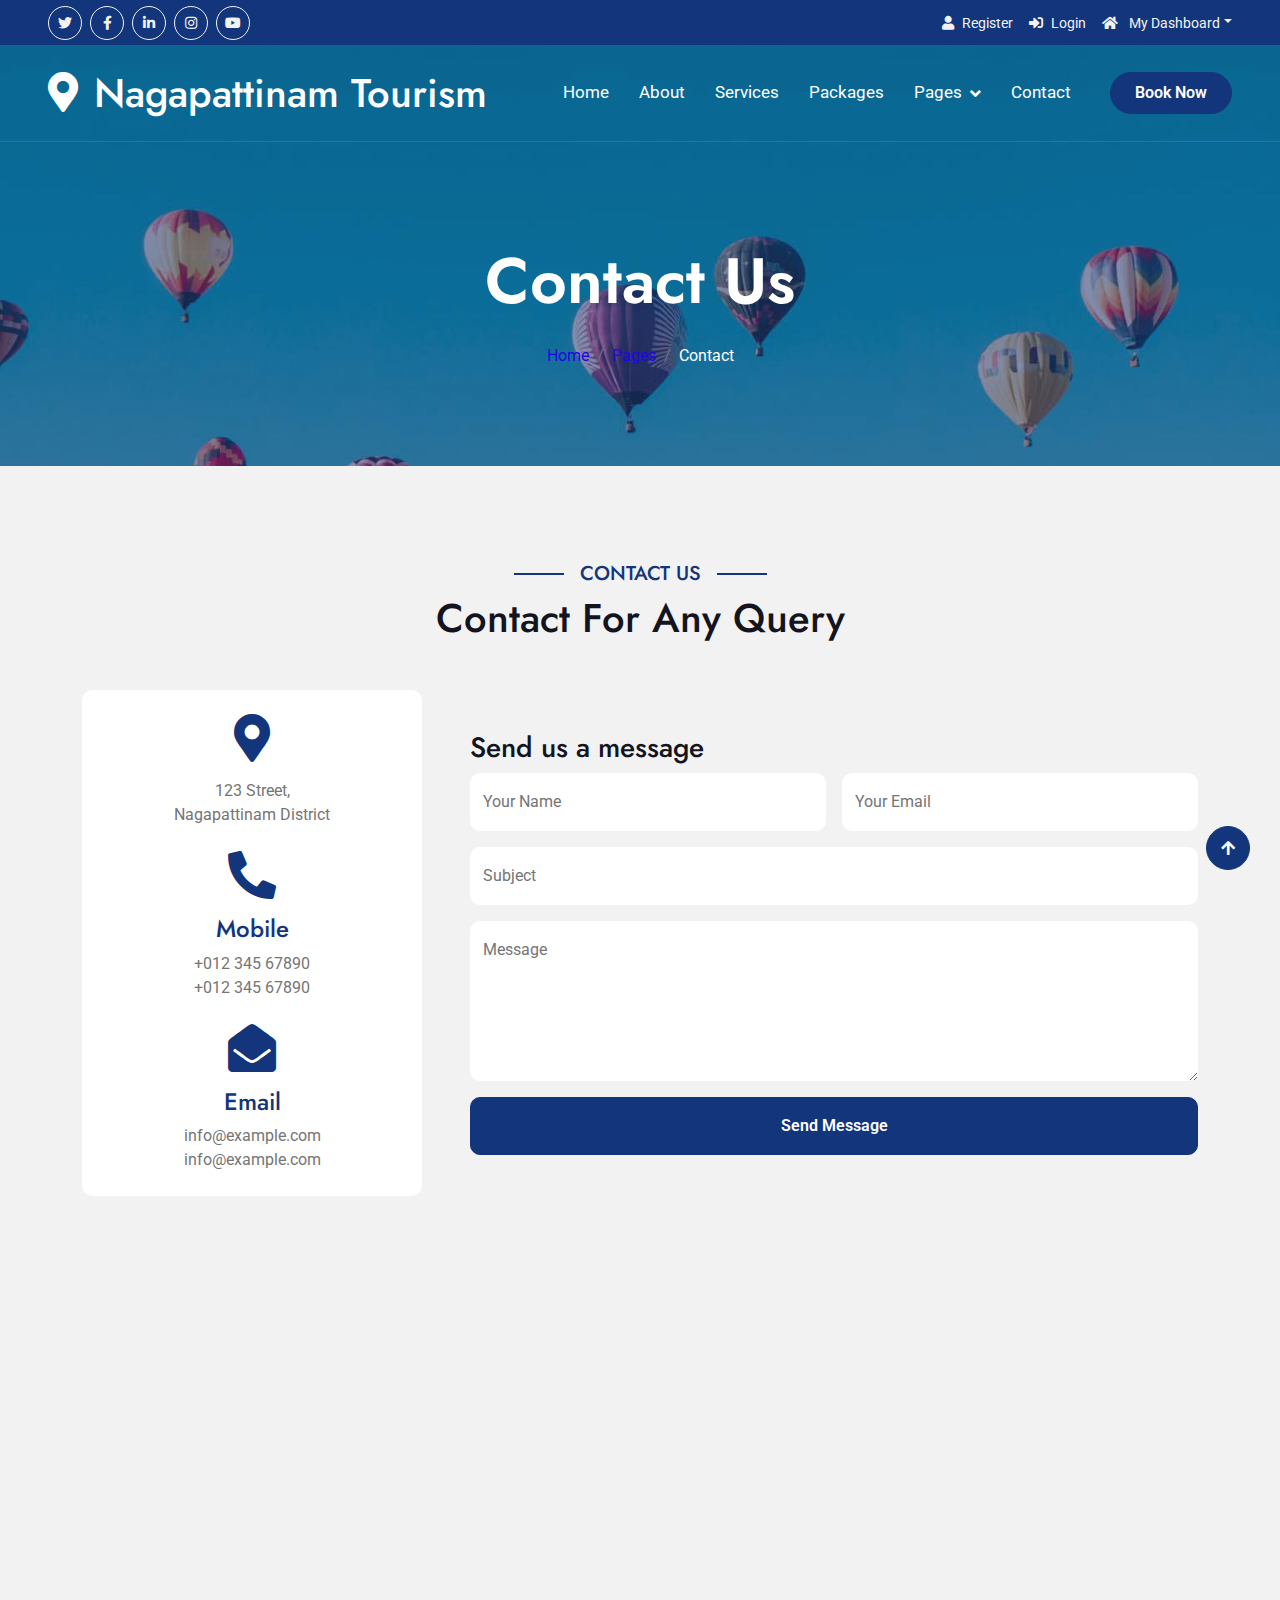
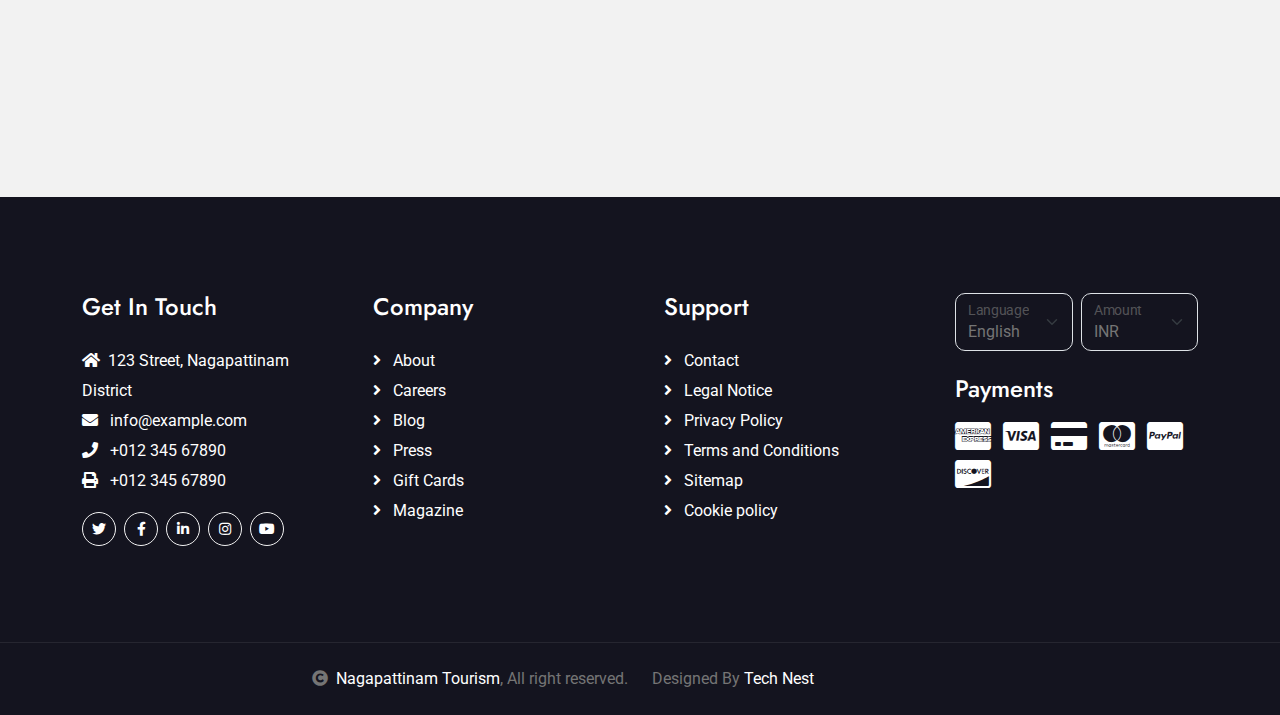
<file: contact.html>
<!DOCTYPE html>
<html lang="en">

    <head>
        <meta charset="utf-8">
        <title>Nagapattinam Tourism</title>
        <meta content="width=device-width, initial-scale=1.0" name="viewport">
        <meta content="" name="keywords">
        <meta content="" name="description">

        <!-- Google Web Fonts -->
        <link rel="preconnect" href="https://fonts.googleapis.com">
        <link rel="preconnect" href="https://fonts.gstatic.com" crossorigin>
        <link href="https://fonts.googleapis.com/css2?family=Jost:wght@500;600&family=Roboto&display=swap" rel="stylesheet"> 

        <!-- Icon Font Stylesheet -->
        <link rel="stylesheet" href="https://use.fontawesome.com/releases/v5.15.4/css/all.css"/>
        <link href="https://cdn.jsdelivr.net/npm/bootstrap-icons@1.4.1/font/bootstrap-icons.css" rel="stylesheet">

        <!-- Libraries Stylesheet -->
        <link href="lib/owlcarousel/assets/owl.carousel.min.css" rel="stylesheet">
        <link href="lib/lightbox/css/lightbox.min.css" rel="stylesheet">


        <!-- Customized Bootstrap Stylesheet -->
        <link href="css/bootstrap.min.css" rel="stylesheet">

        <!-- Template Stylesheet -->
        <link href="css/style.css" rel="stylesheet">
    </head>

    <body>

        <!-- Spinner Start -->
        <div id="spinner" class="show bg-white position-fixed translate-middle w-100 vh-100 top-50 start-50 d-flex align-items-center justify-content-center">
            <div class="spinner-border text-primary" style="width: 3rem; height: 3rem;" role="status">
                <span class="sr-only">Loading...</span>
            </div>
        </div>
        <!-- Spinner End -->

        <!-- Topbar Start -->
        <div class="container-fluid bg-primary px-5 d-none d-lg-block">
            <div class="row gx-0">
                <div class="col-lg-8 text-center text-lg-start mb-2 mb-lg-0">
                    <div class="d-inline-flex align-items-center" style="height: 45px;">
                        <a class="btn btn-sm btn-outline-light btn-sm-square rounded-circle me-2" href="https://x.com/"><i class="fab fa-twitter fw-normal"></i></a>
                        <a class="btn btn-sm btn-outline-light btn-sm-square rounded-circle me-2" href="https://www.facebook.com/"><i class="fab fa-facebook-f fw-normal"></i></a>
                        <a class="btn btn-sm btn-outline-light btn-sm-square rounded-circle me-2" href="https://www.linkedin.com/"><i class="fab fa-linkedin-in fw-normal"></i></a>
                        <a class="btn btn-sm btn-outline-light btn-sm-square rounded-circle me-2" href="https://www.instagram.com/"><i class="fab fa-instagram fw-normal"></i></a>
                        <a class="btn btn-sm btn-outline-light btn-sm-square rounded-circle" href="https://www.youtube.com/"><i class="fab fa-youtube fw-normal"></i></a>
                    </div>
                </div>
                <div class="col-lg-4 text-center text-lg-end">
                    <div class="d-inline-flex align-items-center" style="height: 45px;"><a href="login.html"><small class="me-3 text-light"><i class="fa fa-user me-2"></i>Register</small></a>
                        <a href="login.html"><small class="me-3 text-light"><i class="fa fa-sign-in-alt me-2"></i>Login</small></a>
                        <div class="dropdown">
                            <a href="#" class="dropdown-toggle text-light" data-bs-toggle="dropdown"><small><i class="fa fa-home me-2"></i> My Dashboard</small></a>
                            <div class="dropdown-menu rounded">
                                <a href="#" class="dropdown-item"><i class="fas fa-user-alt me-2"></i> My Profile</a>
                                <a href="#" class="dropdown-item"><i class="fas fa-comment-alt me-2"></i> Inbox</a>
                                <a href="#" class="dropdown-item"><i class="fas fa-bell me-2"></i> Notifications</a>
                                <a href="#" class="dropdown-item"><i class="fas fa-cog me-2"></i> Account Settings</a>
                                <a href="#" class="dropdown-item"><i class="fas fa-power-off me-2"></i> Log Out</a>
                            </div>
                        </div>
                    </div>
                </div>
            </div>
        </div>
        <!-- Topbar End -->

        <!-- Navbar & Hero Start -->
        <div class="container-fluid position-relative p-0">
            <nav class="navbar navbar-expand-lg navbar-light px-4 px-lg-5 py-3 py-lg-0">
                <a href="" class="navbar-brand p-0">
                    <h1 class="m-0"><i class="fa fa-map-marker-alt me-3"></i>Nagapattinam Tourism</h1>
                    <!-- <img src="img/logo.png" alt="Logo"> -->
                </a>
                <button class="navbar-toggler" type="button" data-bs-toggle="collapse" data-bs-target="#navbarCollapse">
                    <span class="fa fa-bars"></span>
                </button>
                <div class="collapse navbar-collapse" id="navbarCollapse">
                    <div class="navbar-nav ms-auto py-0">
                        <a href="index.html" class="nav-item nav-link">Home</a>
                        <a href="about.html" class="nav-item nav-link">About</a>
                        <a href="services.html" class="nav-item nav-link">Services</a>
                        <a href="packages.html" class="nav-item nav-link">Packages</a>
                        <div class="nav-item dropdown">
                            <a href="#" class="nav-link dropdown-toggle" data-bs-toggle="dropdown">Pages</a>
                            <div class="dropdown-menu m-0">
                                <a href="tour.html" class="dropdown-item">Explore Tour</a>
                                <a href="booking.html" class="dropdown-item">Travel Booking</a>
                                <a href="gallery.html" class="dropdown-item">Our Gallery</a>
                            </div>
                        </div>
                        <a href="contact.html" class="nav-item nav-link">Contact</a>
                    </div>
                    <a href="booking.html" class="btn btn-primary rounded-pill py-2 px-4 ms-lg-4">Book Now</a>
                </div>
            </nav>
        </div>

        <!-- Header Start -->
        <div class="container-fluid bg-breadcrumb">
            <div class="container text-center py-5" style="max-width: 900px;">
                <h3 class="text-white display-3 mb-4">Contact Us</h1>
                <ol class="breadcrumb justify-content-center mb-0">
                    <li class="breadcrumb-item"><a href="index.html">Home</a></li>
                    <li class="breadcrumb-item"><a href="#">Pages</a></li>
                    <li class="breadcrumb-item active text-white">Contact</li>
                </ol>    
            </div>
        </div>
        <!-- Header End -->

        <!-- Contact Start -->
        <div class="container-fluid contact bg-light py-5">
            <div class="container py-5">
                <div class="mx-auto text-center mb-5" style="max-width: 900px;">
                    <h5 class="section-title px-3">Contact Us</h5>
                    <h1 class="mb-0">Contact For Any Query</h1>
                </div>
                <div class="row g-5 align-items-center">
                    <div class="col-lg-4">
                        <div class="bg-white rounded p-4">
                            <div class="text-center mb-4">
                                <i class="fa fa-map-marker-alt fa-3x text-primary"></i>
                                <h4 class="text-primary"><Address></Address></h4>
                                <p class="mb-0">123 Street, <br> Nagapattinam District</p>
                            </div>
                            <div class="text-center mb-4">
                                <i class="fa fa-phone-alt fa-3x text-primary mb-3"></i>
                                <h4 class="text-primary">Mobile</h4>
                                <p class="mb-0">+012 345 67890</p>
                                <p class="mb-0">+012 345 67890</p>
                            </div>
                           
                            <div class="text-center">
                                <i class="fa fa-envelope-open fa-3x text-primary mb-3"></i>
                                <h4 class="text-primary">Email</h4>
                                <p class="mb-0">info@example.com</p>
                                <p class="mb-0">info@example.com</p>
                            </div>
                        </div>
                    </div>
                    <div class="col-lg-8">
                        <h3 class="mb-2">Send us a message</h3>
                        <form>
                            <div class="row g-3">
                                <div class="col-md-6">
                                    <div class="form-floating">
                                        <input type="text" class="form-control border-0" id="name" placeholder="Your Name">
                                        <label for="name">Your Name</label>
                                    </div>
                                </div>
                                <div class="col-md-6">
                                    <div class="form-floating">
                                        <input type="email" class="form-control border-0" id="email" placeholder="Your Email">
                                        <label for="email">Your Email</label>
                                    </div>
                                </div>
                                <div class="col-12">
                                    <div class="form-floating">
                                        <input type="text" class="form-control border-0" id="subject" placeholder="Subject">
                                        <label for="subject">Subject</label>
                                    </div>
                                </div>
                                <div class="col-12">
                                    <div class="form-floating">
                                        <textarea class="form-control border-0" placeholder="Leave a message here" id="message" style="height: 160px"></textarea>
                                        <label for="message">Message</label>
                                    </div>
                                </div>
                                <div class="col-12">
                                    <button class="btn btn-primary w-100 py-3" type="submit">Send Message</button>
                                </div>
                            </div>
                        </form>
                    </div>
                    <div class="col-12">
                        <div class="rounded">
                            <iframe class="rounded w-100" 
                            style="height: 450px;" src="https://www.google.com/maps/embed?pb=!1m18!1m12!1m3!1d62710.64003090128!2d79.78144614131322!3d10.779492928448052!2m3!1f0!2f0!3f0!3m2!1i1024!2i768!4f13.1!3m3!1m2!1s0x3a556c9797ef6927%3A0xc869efbb726e6072!2sNagapattinam%2C%20Tamil%20Nadu!5e0!3m2!1sen!2sin!4v1738101055700!5m2!1sen!2sin" width="600" height="450" style="border:0;" allowfullscreen="" loading="lazy" referrerpolicy="no-referrer-when-downgrade" 
                            loading="lazy" referrerpolicy="no-referrer-when-downgrade"></iframe>
                        </div>
                    </div>
                </div>
            </div>
        </div>
        <!-- Contact End -->

        <!-- Footer Start -->
        <div class="container-fluid footer py-5">
            <div class="container py-5">
                <div class="row g-5">
                    <div class="col-md-6 col-lg-6 col-xl-3">
                        <div class="footer-item d-flex flex-column">
                            <h4 class="mb-4 text-white">Get In Touch</h4>
                            <a href=""><i class="fas fa-home me-2"></i>123 Street, Nagapattinam District</a>
                            <a href=""><i class="fas fa-envelope me-2"></i> info@example.com</a>
                            <a href=""><i class="fas fa-phone me-2"></i> +012 345 67890</a>
                            <a href="" class="mb-3"><i class="fas fa-print me-2"></i> +012 345 67890</a>
                            <div class="d-flex align-items-center">
                                <a class="btn btn-sm btn-outline-light btn-sm-square rounded-circle me-2" href="https://x.com/"><i class="fab fa-twitter fw-normal"></i></a>
                                <a class="btn btn-sm btn-outline-light btn-sm-square rounded-circle me-2" href="https://www.facebook.com/"><i class="fab fa-facebook-f fw-normal"></i></a>
                                <a class="btn btn-sm btn-outline-light btn-sm-square rounded-circle me-2" href="https://www.linkedin.com/"><i class="fab fa-linkedin-in fw-normal"></i></a>
                                <a class="btn btn-sm btn-outline-light btn-sm-square rounded-circle me-2" href="https://www.instagram.com/"><i class="fab fa-instagram fw-normal"></i></a>
                                <a class="btn btn-sm btn-outline-light btn-sm-square rounded-circle" href="https://www.youtube.com/"><i class="fab fa-youtube fw-normal"></i></a>
                            </div>
                        </div>
                    </div>
                    <div class="col-md-6 col-lg-6 col-xl-3">
                        <div class="footer-item d-flex flex-column">
                            <h4 class="mb-4 text-white">Company</h4>
                            <a href=""><i class="fas fa-angle-right me-2"></i> About</a>
                            <a href=""><i class="fas fa-angle-right me-2"></i> Careers</a>
                            <a href=""><i class="fas fa-angle-right me-2"></i> Blog</a>
                            <a href=""><i class="fas fa-angle-right me-2"></i> Press</a>
                            <a href=""><i class="fas fa-angle-right me-2"></i> Gift Cards</a>
                            <a href=""><i class="fas fa-angle-right me-2"></i> Magazine</a>
                        </div>
                    </div>
                    <div class="col-md-6 col-lg-6 col-xl-3">
                        <div class="footer-item d-flex flex-column">
                            <h4 class="mb-4 text-white">Support</h4>
                            <a href=""><i class="fas fa-angle-right me-2"></i> Contact</a>
                            <a href=""><i class="fas fa-angle-right me-2"></i> Legal Notice</a>
                            <a href=""><i class="fas fa-angle-right me-2"></i> Privacy Policy</a>
                            <a href=""><i class="fas fa-angle-right me-2"></i> Terms and Conditions</a>
                            <a href=""><i class="fas fa-angle-right me-2"></i> Sitemap</a>
                            <a href=""><i class="fas fa-angle-right me-2"></i> Cookie policy</a>
                        </div>
                    </div>
                    <div class="col-md-6 col-lg-6 col-xl-3">
                        <div class="footer-item">
                            <div class="row gy-3 gx-2 mb-4">
                                <div class="col-xl-6">
                                    <form>
                                        <div class="form-floating">
                                            <select class="form-select bg-dark border" id="select1">
                                                <option value="1">English</option>
                                                <option value="2">Tamil</option>
                                                <option value="3">Hindi</option>
                                            </select>
                                            <label for="select1">Language</label>
                                        </div>
                                    </form>
                                </div>
                                <div class="col-xl-6">
                                    <form>
                                        <div class="form-floating">
                                            <select class="form-select bg-dark border" id="select1">
                                                <option value="1">INR</option>
                                                <option value="3">USD</option>
                                                <option value="3">EUR</option>
                                            </select>
                                            <label for="select1">Amount</label>
                                        </div>
                                    </form>
                                </div>
                            </div>
                            <h4 class="text-white mb-3">Payments</h4>
                            <div class="footer-bank-card">
                                <a href="#" class="text-white me-2"><i class="fab fa-cc-amex fa-2x"></i></a>
                                <a href="#" class="text-white me-2"><i class="fab fa-cc-visa fa-2x"></i></a>
                                <a href="#" class="text-white me-2"><i class="fas fa-credit-card fa-2x"></i></a>
                                <a href="#" class="text-white me-2"><i class="fab fa-cc-mastercard fa-2x"></i></a>
                                <a href="#" class="text-white me-2"><i class="fab fa-cc-paypal fa-2x"></i></a>
                                <a href="#" class="text-white"><i class="fab fa-cc-discover fa-2x"></i></a>
                            </div>
                        </div>
                    </div>
                </div>
            </div>
        </div>
        <!-- Footer End -->
        
        <!-- Copyright Start -->
        <div class="container-fluid copyright text-body py-4">
            <div class="container">
                <div class="row g-4 align-items-center">
                    <div class="col-md-6 text-center text-md-end mb-md-0">
                        <i class="fas fa-copyright me-2"></i><a class="text-white" href="index.html">Nagapattinam Tourism</a>, All right reserved.
                    </div>
                    <div class="col-md-6 text-center text-md-start">
                        Designed By <a class="text-white" href="https://tntechnest.netlify.app/">Tech Nest</a>
                    </div>
                </div>
            </div>
        </div>
        <!-- Copyright End -->

        <!-- Back to Top -->
        <a href="index.html" class="btn btn-primary btn-primary-outline-0 btn-md-square back-to-top"><i class="fa fa-arrow-up"></i></a>   

        
        <!-- JavaScript Libraries -->
        <script src="https://ajax.googleapis.com/ajax/libs/jquery/3.6.4/jquery.min.js"></script>
        <script src="https://cdn.jsdelivr.net/npm/bootstrap@5.0.0/dist/js/bootstrap.bundle.min.js"></script>
        <script src="lib/easing/easing.min.js"></script>
        <script src="lib/waypoints/waypoints.min.js"></script>
        <script src="lib/owlcarousel/owl.carousel.min.js"></script>
        <script src="lib/lightbox/js/lightbox.min.js"></script>
        

        <!-- Template Javascript -->
        <script src="js/main.js"></script>
    </body>

</html>
</file>
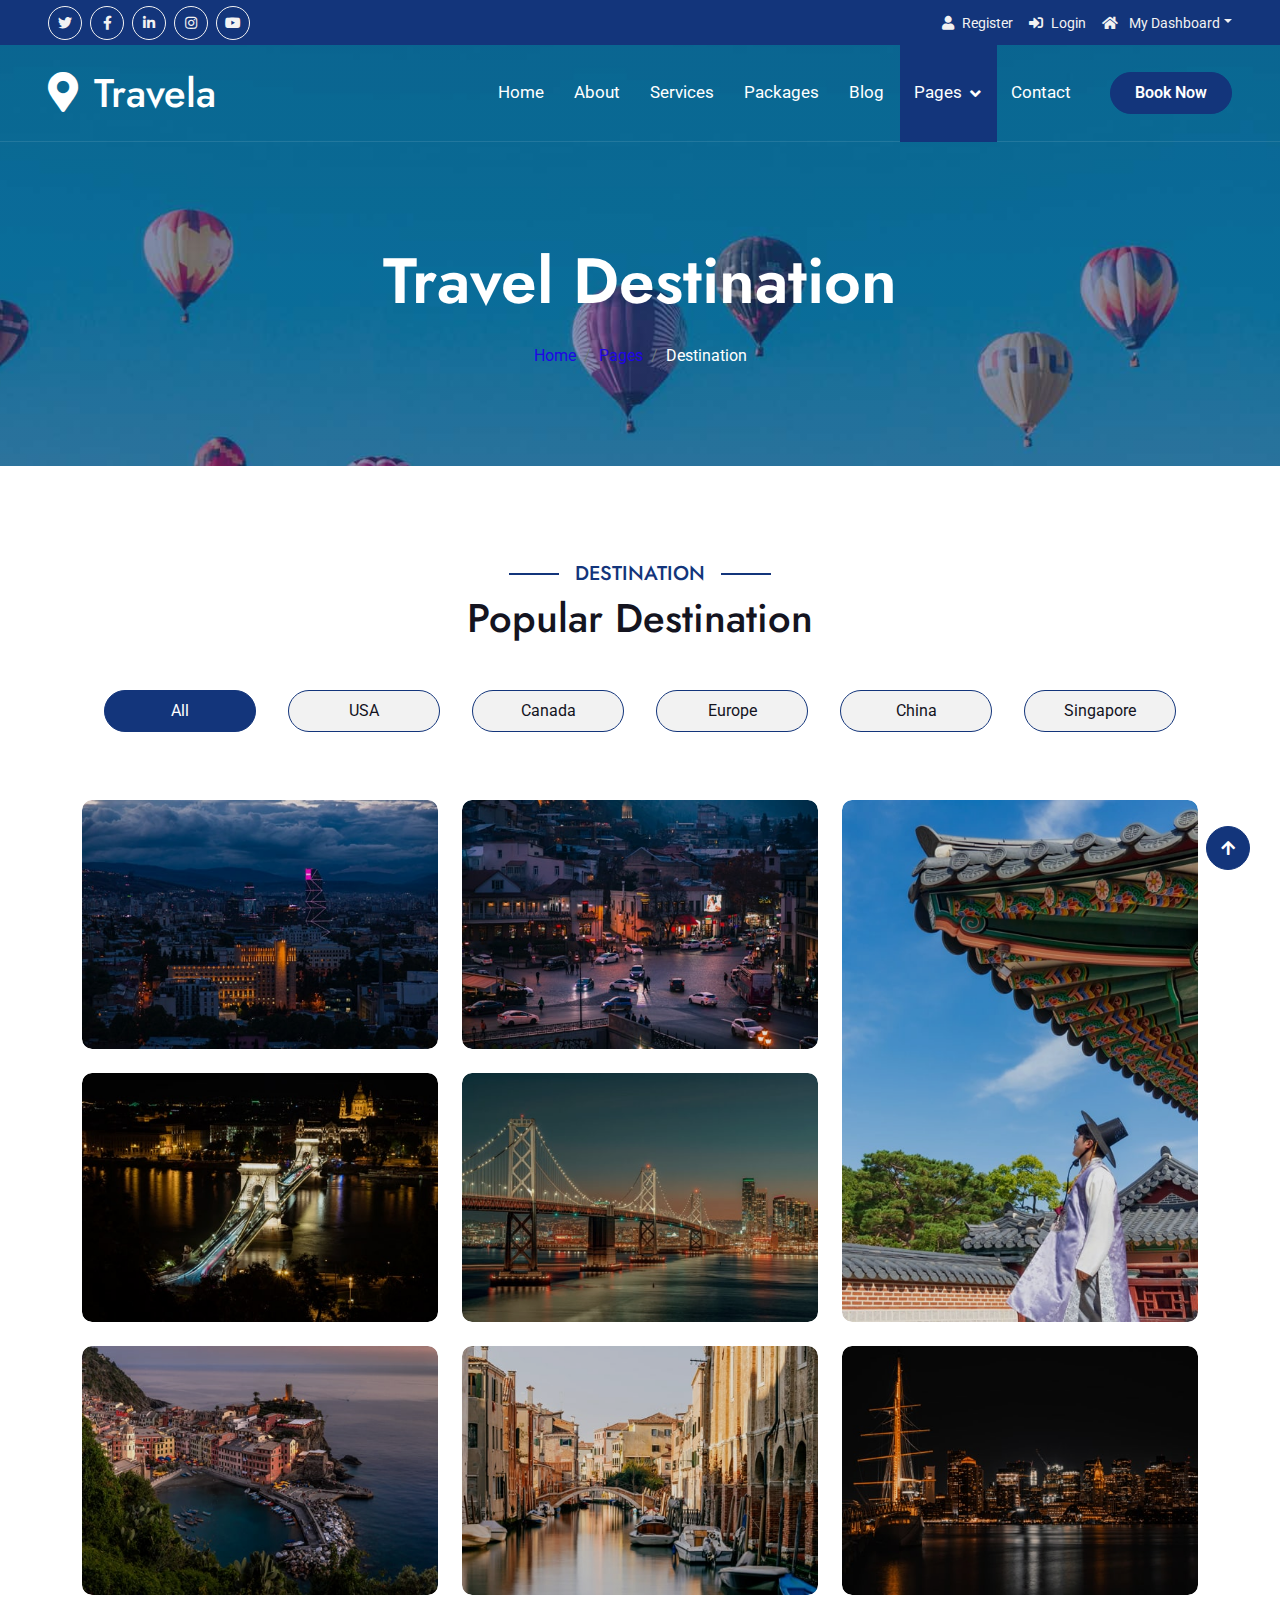
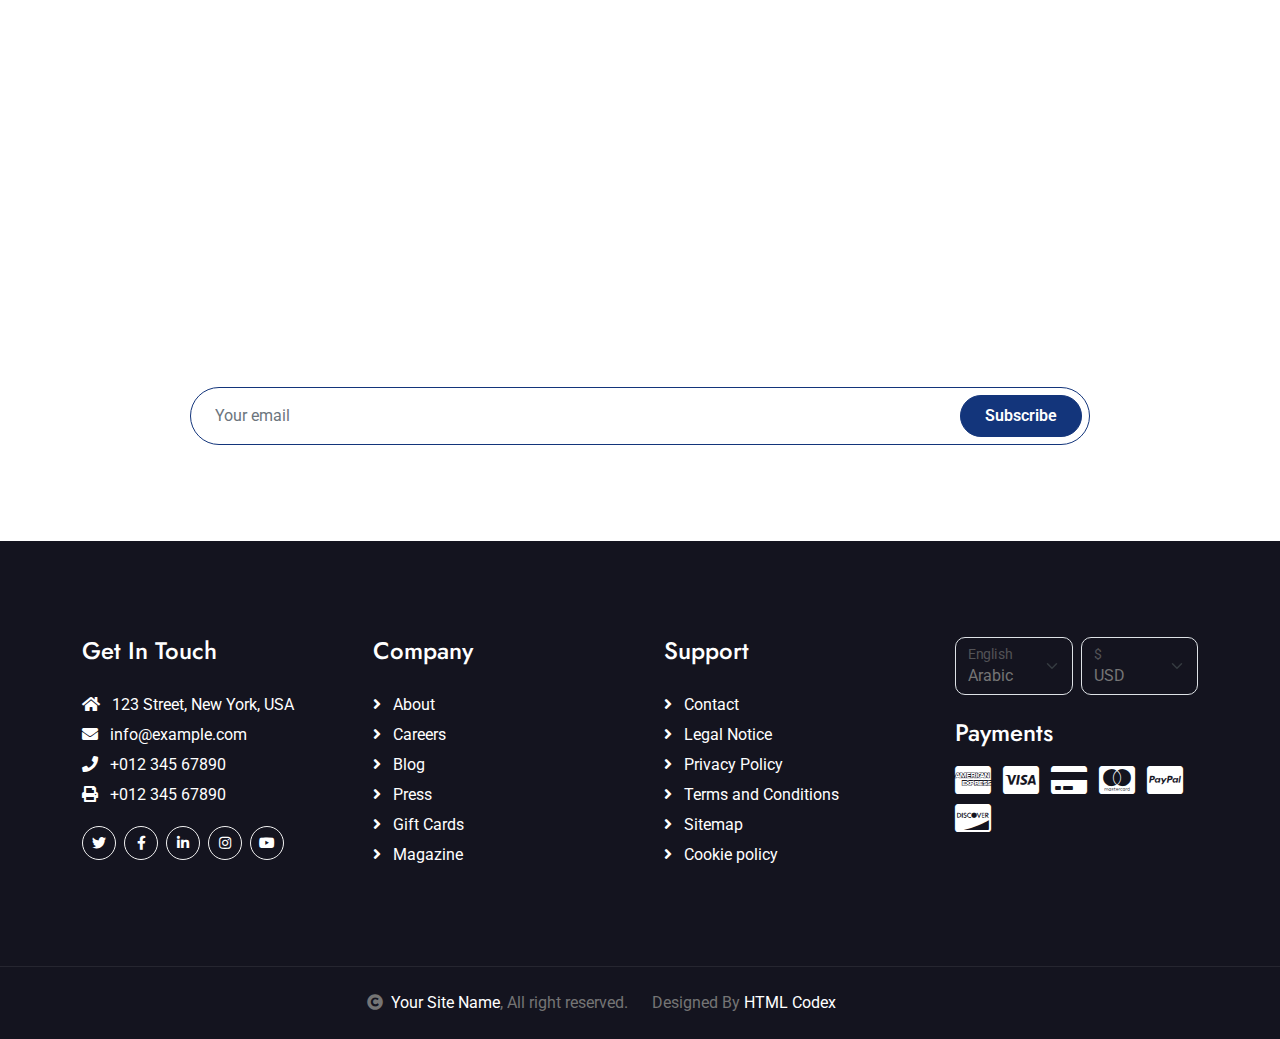
<file: destination.html>
<!DOCTYPE html>
<html lang="en">

    <head>
        <meta charset="utf-8">
        <title>Nagapattinam Tourism</title>
        <meta content="width=device-width, initial-scale=1.0" name="viewport">
        <meta content="" name="keywords">
        <meta content="" name="description">

        <!-- Google Web Fonts -->
        <link rel="preconnect" href="https://fonts.googleapis.com">
        <link rel="preconnect" href="https://fonts.gstatic.com" crossorigin>
        <link href="https://fonts.googleapis.com/css2?family=Jost:wght@500;600&family=Roboto&display=swap" rel="stylesheet"> 

        <!-- Icon Font Stylesheet -->
        <link rel="stylesheet" href="https://use.fontawesome.com/releases/v5.15.4/css/all.css"/>
        <link href="https://cdn.jsdelivr.net/npm/bootstrap-icons@1.4.1/font/bootstrap-icons.css" rel="stylesheet">

        <!-- Libraries Stylesheet -->
        <link href="lib/owlcarousel/assets/owl.carousel.min.css" rel="stylesheet">
        <link href="lib/lightbox/css/lightbox.min.css" rel="stylesheet">


        <!-- Customized Bootstrap Stylesheet -->
        <link href="css/bootstrap.min.css" rel="stylesheet">

        <!-- Template Stylesheet -->
        <link href="css/style.css" rel="stylesheet">
    </head>

    <body>

        <!-- Spinner Start -->
        <div id="spinner" class="show bg-white position-fixed translate-middle w-100 vh-100 top-50 start-50 d-flex align-items-center justify-content-center">
            <div class="spinner-border text-primary" style="width: 3rem; height: 3rem;" role="status">
                <span class="sr-only">Loading...</span>
            </div>
        </div>
        <!-- Spinner End -->

        <!-- Topbar Start -->
        <div class="container-fluid bg-primary px-5 d-none d-lg-block">
            <div class="row gx-0">
                <div class="col-lg-8 text-center text-lg-start mb-2 mb-lg-0">
                    <div class="d-inline-flex align-items-center" style="height: 45px;">
                        <a class="btn btn-sm btn-outline-light btn-sm-square rounded-circle me-2" href=""><i class="fab fa-twitter fw-normal"></i></a>
                        <a class="btn btn-sm btn-outline-light btn-sm-square rounded-circle me-2" href=""><i class="fab fa-facebook-f fw-normal"></i></a>
                        <a class="btn btn-sm btn-outline-light btn-sm-square rounded-circle me-2" href=""><i class="fab fa-linkedin-in fw-normal"></i></a>
                        <a class="btn btn-sm btn-outline-light btn-sm-square rounded-circle me-2" href=""><i class="fab fa-instagram fw-normal"></i></a>
                        <a class="btn btn-sm btn-outline-light btn-sm-square rounded-circle" href=""><i class="fab fa-youtube fw-normal"></i></a>
                    </div>
                </div>
                <div class="col-lg-4 text-center text-lg-end">
                    <div class="d-inline-flex align-items-center" style="height: 45px;"><a href="login.html"><small class="me-3 text-light"><i class="fa fa-user me-2"></i>Register</small></a>
                        <a href="login.html"><small class="me-3 text-light"><i class="fa fa-sign-in-alt me-2"></i>Login</small></a>
                        <div class="dropdown">
                            <a href="#" class="dropdown-toggle text-light" data-bs-toggle="dropdown"><small><i class="fa fa-home me-2"></i> My Dashboard</small></a>
                            <div class="dropdown-menu rounded">
                                <a href="#" class="dropdown-item"><i class="fas fa-user-alt me-2"></i> My Profile</a>
                                <a href="#" class="dropdown-item"><i class="fas fa-comment-alt me-2"></i> Inbox</a>
                                <a href="#" class="dropdown-item"><i class="fas fa-bell me-2"></i> Notifications</a>
                                <a href="#" class="dropdown-item"><i class="fas fa-cog me-2"></i> Account Settings</a>
                                <a href="#" class="dropdown-item"><i class="fas fa-power-off me-2"></i> Log Out</a>
                            </div>
                        </div>
                    </div>
                </div>
            </div>
        </div>
        <!-- Topbar End -->

        <!-- Navbar & Hero Start -->
        <div class="container-fluid position-relative p-0">
            <nav class="navbar navbar-expand-lg navbar-light px-4 px-lg-5 py-3 py-lg-0">
                <a href="" class="navbar-brand p-0">
                    <h1 class="m-0"><i class="fa fa-map-marker-alt me-3"></i>Travela</h1>
                    <!-- <img src="img/logo.png" alt="Logo"> -->
                </a>
                <button class="navbar-toggler" type="button" data-bs-toggle="collapse" data-bs-target="#navbarCollapse">
                    <span class="fa fa-bars"></span>
                </button>
                <div class="collapse navbar-collapse" id="navbarCollapse">
                    <div class="navbar-nav ms-auto py-0">
                        <a href="index.html" class="nav-item nav-link">Home</a>
                        <a href="about.html" class="nav-item nav-link">About</a>
                        <a href="services.html" class="nav-item nav-link">Services</a>
                        <a href="packages.html" class="nav-item nav-link">Packages</a>
                        <a href="blog.html" class="nav-item nav-link">Blog</a>
                        <div class="nav-item dropdown">
                            <a href="#" class="nav-link dropdown-toggle active" data-bs-toggle="dropdown">Pages</a>
                            <div class="dropdown-menu m-0">
                                <a href="destination.html" class="dropdown-item active">Destination</a>
                                <a href="tour.html" class="dropdown-item">Explore Tour</a>
                                <a href="booking.html" class="dropdown-item">Travel Booking</a>
                                <a href="gallery.html" class="dropdown-item">Our Gallery</a>
                                <a href="guides.html" class="dropdown-item">Travel Guides</a>
                                <a href="testimonial.html" class="dropdown-item">Testimonial</a>
                                <a href="404.html" class="dropdown-item">404 Page</a>
                            </div>
                        </div>
                        <a href="contact.html" class="nav-item nav-link">Contact</a>
                    </div>
                    <a href="" class="btn btn-primary rounded-pill py-2 px-4 ms-lg-4">Book Now</a>
                </div>
            </nav>
        </div>
        <!-- Navbar & Hero End -->

        <!-- Header Start -->
        <div class="container-fluid bg-breadcrumb">
            <div class="container text-center py-5" style="max-width: 900px;">
                <h3 class="text-white display-3 mb-4">Travel Destination</h1>
                <ol class="breadcrumb justify-content-center mb-0">
                    <li class="breadcrumb-item"><a href="index.html">Home</a></li>
                    <li class="breadcrumb-item"><a href="#">Pages</a></li>
                    <li class="breadcrumb-item active text-white">Destination</li>
                </ol>    
            </div>
        </div>
        <!-- Header End -->

        <!-- Destination Start -->
        <div class="container-fluid destination py-5">
            <div class="container py-5">
                <div class="mx-auto text-center mb-5" style="max-width: 900px;">
                    <h5 class="section-title px-3">Destination</h5>
                    <h1 class="mb-0">Popular Destination</h1>
                </div>
                <div class="tab-class text-center">
                    <ul class="nav nav-pills d-inline-flex justify-content-center mb-5">
                        <li class="nav-item">
                            <a class="d-flex mx-3 py-2 border border-primary bg-light rounded-pill active" data-bs-toggle="pill" href="#tab-1">
                                <span class="text-dark" style="width: 150px;">All</span>
                            </a>
                        </li>
                        <li class="nav-item">
                            <a class="d-flex py-2 mx-3 border border-primary bg-light rounded-pill" data-bs-toggle="pill" href="#tab-2">
                                <span class="text-dark" style="width: 150px;">USA</span>
                            </a>
                        </li>
                        <li class="nav-item">
                            <a class="d-flex mx-3 py-2 border border-primary bg-light rounded-pill" data-bs-toggle="pill" href="#tab-3">
                                <span class="text-dark" style="width: 150px;">Canada</span>
                            </a>
                        </li>
                        <li class="nav-item">
                            <a class="d-flex mx-3 py-2 border border-primary bg-light rounded-pill" data-bs-toggle="pill" href="#tab-4">
                                <span class="text-dark" style="width: 150px;">Europe</span>
                            </a>
                        </li>
                        <li class="nav-item">
                            <a class="d-flex mx-3 py-2 border border-primary bg-light rounded-pill" data-bs-toggle="pill" href="#tab-5">
                                <span class="text-dark" style="width: 150px;">China</span>
                            </a>
                        </li>
                        <li class="nav-item">
                            <a class="d-flex mx-3 py-2 border border-primary bg-light rounded-pill" data-bs-toggle="pill" href="#tab-6">
                                <span class="text-dark" style="width: 150px;">Singapore</span>
                            </a>
                        </li>
                    </ul>
                    <div class="tab-content">
                        <div id="tab-1" class="tab-pane fade show p-0 active">
                            <div class="row g-4">
                                <div class="col-xl-8">
                                    <div class="row g-4">
                                        <div class="col-lg-6">
                                            <div class="destination-img">
                                                <img class="img-fluid rounded w-100" src="img/destination-1.jpg" alt="">
                                                <div class="destination-overlay p-4">
                                                    <a href="#" class="btn btn-primary text-white rounded-pill border py-2 px-3">20 Photos</a>
                                                    <h4 class="text-white mb-2 mt-3">New York City</h4>
                                                    <a href="#" class="btn-hover text-white">View All Place <i class="fa fa-arrow-right ms-2"></i></a>
                                                </div>
                                                <div class="search-icon">
                                                    <a href="img/destination-1.jpg" data-lightbox="destination-1"><i class="fa fa-plus-square fa-1x btn btn-light btn-lg-square text-primary"></i></a>
                                                </div>
                                            </div>
                                        </div>
                                        <div class="col-lg-6">
                                            <div class="destination-img">
                                                <img class="img-fluid rounded w-100" src="img/destination-2.jpg" alt="">
                                                <div class="destination-overlay p-4">
                                                    <a href="#" class="btn btn-primary text-white rounded-pill border py-2 px-3">20 Photos</a>
                                                    <h4 class="text-white mb-2 mt-3">Las vegas</h4>
                                                    <a href="#" class="btn-hover text-white">View All Place <i class="fa fa-arrow-right ms-2"></i></a>
                                                </div>
                                                <div class="search-icon">
                                                    <a href="img/destination-2.jpg" data-lightbox="destination-2"><i class="fa fa-plus-square fa-1x btn btn-light btn-lg-square text-primary"></i></a>
                                                </div>
                                            </div>
                                        </div>
                                        <div class="col-lg-6">
                                            <div class="destination-img">
                                                <img class="img-fluid rounded w-100" src="img/destination-7.jpg" alt="">
                                                <div class="destination-overlay p-4">
                                                    <a href="#" class="btn btn-primary text-white rounded-pill border py-2 px-3">20 Photos</a>
                                                    <h4 class="text-white mb-2 mt-3">Los angelas</h4>
                                                    <a href="#" class="btn-hover text-white">View All Place <i class="fa fa-arrow-right ms-2"></i></a>
                                                </div>
                                                <div class="search-icon">
                                                    <a href="img/destination-7.jpg" data-lightbox="destination-7"><i class="fa fa-plus-square fa-1x btn btn-light btn-lg-square text-primary"></i></a>
                                                </div>
                                            </div>
                                        </div>
                                        <div class="col-lg-6">
                                            <div class="destination-img">
                                                <img class="img-fluid rounded w-100" src="img/destination-8.jpg" alt="">
                                                <div class="destination-overlay p-4">
                                                    <a href="#" class="btn btn-primary text-white rounded-pill border py-2 px-3">20 Photos</a>
                                                    <h4 class="text-white mb-2 mt-3">Los angelas</h4>
                                                    <a href="#" class="btn-hover text-white">View All Place <i class="fa fa-arrow-right ms-2"></i></a>
                                                </div>
                                                <div class="search-icon">
                                                    <a href="img/destination-8.jpg" data-lightbox="destination-8"><i class="fa fa-plus-square fa-1x btn btn-light btn-lg-square text-primary"></i></a>
                                                </div>
                                            </div>
                                        </div>
                                    </div>
                                </div>
                                <div class="col-xl-4">
                                    <div class="destination-img h-100">
                                        <img class="img-fluid rounded w-100 h-100" src="img/destination-9.jpg" style="object-fit: cover; min-height: 300px;" alt="">
                                        <div class="destination-overlay p-4">
                                            <a href="#" class="btn btn-primary text-white rounded-pill border py-2 px-3">20 Photos</a>
                                            <h4 class="text-white mb-2 mt-3">San francisco</h4>
                                            <a href="#" class="btn-hover text-white">View All Place <i class="fa fa-arrow-right ms-2"></i></a>
                                        </div>
                                        <div class="search-icon">
                                            <a href="img/destination-9.jpg" data-lightbox="destination-4"><i class="fa fa-plus-square fa-1x btn btn-light btn-lg-square text-primary"></i></a>
                                        </div>
                                    </div>
                                </div>
                                <div class="col-lg-4">
                                    <div class="destination-img">
                                        <img class="img-fluid rounded w-100" src="img/destination-4.jpg" alt="">
                                        <div class="destination-overlay p-4">
                                            <a href="#" class="btn btn-primary text-white rounded-pill border py-2 px-3">20 Photos</a>
                                            <h4 class="text-white mb-2 mt-3">Los angelas</h4>
                                            <a href="#" class="btn-hover text-white">View All Place <i class="fa fa-arrow-right ms-2"></i></a>
                                        </div>
                                        <div class="search-icon">
                                            <a href="img/destination-4.jpg" data-lightbox="destination-4"><i class="fa fa-plus-square fa-1x btn btn-light btn-lg-square text-primary"></i></a>
                                        </div>
                                    </div>
                                </div>
                                <div class="col-lg-4">
                                    <div class="destination-img">
                                        <img class="img-fluid rounded w-100" src="img/destination-5.jpg" alt="">
                                        <div class="destination-overlay p-4">
                                            <a href="#" class="btn btn-primary text-white rounded-pill border py-2 px-3">20 Photos</a>
                                            <h4 class="text-white mb-2 mt-3">Los angelas</h4>
                                            <a href="#" class="btn-hover text-white">View All Place <i class="fa fa-arrow-right ms-2"></i></a>
                                        </div>
                                        <div class="search-icon">
                                            <a href="img/destination-5.jpg" data-lightbox="destination-5"><i class="fa fa-plus-square fa-1x btn btn-light btn-lg-square text-primary"></i></a>
                                        </div>
                                    </div>
                                </div>
                                <div class="col-lg-4">
                                    <div class="destination-img">
                                        <img class="img-fluid rounded w-100" src="img/destination-6.jpg" alt="">
                                        <div class="destination-overlay p-4">
                                            <a href="#" class="btn btn-primary text-white rounded-pill border py-2 px-3">20 Photos</a>
                                            <h4 class="text-white mb-2 mt-3">Los angelas</h4>
                                            <a href="#" class="btn-hover text-white">View All Place <i class="fa fa-arrow-right ms-2"></i></a>
                                        </div>
                                        <div class="search-icon">
                                            <a href="img/destination-6.jpg" data-lightbox="destination-6"><i class="fa fa-plus-square fa-1x btn btn-light btn-lg-square text-primary"></i></a>
                                        </div>
                                    </div>
                                </div>
                            </div>
                        </div>
                        <div id="tab-2" class="tab-pane fade show p-0">
                            <div class="row g-4">
                                <div class="col-lg-6">
                                    <div class="destination-img">
                                        <img class="img-fluid rounded w-100" src="img/destination-5.jpg" alt="">
                                        <div class="destination-overlay p-4">
                                            <a href="#" class="btn btn-primary text-white rounded-pill border py-2 px-3">20 Photos</a>
                                            <h4 class="text-white mb-2 mt-3">San francisco</h4>
                                            <a href="#" class="btn-hover text-white">View All Place <i class="fa fa-arrow-right ms-2"></i></a>
                                        </div>
                                        <div class="search-icon">
                                            <a href="img/destination-5.jpg" data-lightbox="destination-5"><i class="fa fa-plus-square fa-1x btn btn-light btn-lg-square text-primary"></i></a>
                                        </div>
                                    </div>
                                </div>
                                <div class="col-lg-6">
                                    <div class="destination-img">
                                        <img class="img-fluid rounded w-100" src="img/destination-6.jpg" alt="">
                                        <div class="destination-overlay p-4">
                                            <a href="#" class="btn btn-primary text-white rounded-pill border py-2 px-3">20 Photos</a>
                                            <h4 class="text-white mb-2 mt-3">San francisco</h4>
                                            <a href="#" class="btn-hover text-white">View All Place <i class="fa fa-arrow-right ms-2"></i></a>
                                        </div>
                                        <div class="search-icon">
                                            <a href="img/destination-6.jpg" data-lightbox="destination-6"><i class="fa fa-plus-square fa-1x btn btn-light btn-lg-square text-primary"></i></a>
                                        </div>
                                    </div>
                                </div>
                            </div>
                        </div>
                        <div id="tab-3" class="tab-pane fade show p-0">
                            <div class="row g-4">
                                <div class="col-lg-6">
                                    <div class="destination-img">
                                        <img class="img-fluid rounded w-100" src="img/destination-5.jpg" alt="">
                                        <div class="destination-overlay p-4">
                                            <a href="#" class="btn btn-primary text-white rounded-pill border py-2 px-3">20 Photos</a>
                                            <h4 class="text-white mb-2 mt-3">San francisco</h4>
                                            <a href="#" class="btn-hover text-white">View All Place <i class="fa fa-arrow-right ms-2"></i></a>
                                        </div>
                                        <div class="search-icon">
                                            <a href="img/destination-5.jpg" data-lightbox="destination-5"><i class="fa fa-plus-square fa-1x btn btn-light btn-lg-square text-primary"></i></a>
                                        </div>
                                    </div>
                                </div>
                                <div class="col-lg-6">
                                    <div class="destination-img">
                                        <img class="img-fluid rounded w-100" src="img/destination-6.jpg" alt="">
                                        <div class="destination-overlay p-4">
                                            <a href="#" class="btn btn-primary text-white rounded-pill border py-2 px-3">20 Photos</a>
                                            <h4 class="text-white mb-2 mt-3">San francisco</h4>
                                            <a href="#" class="btn-hover text-white">View All Place <i class="fa fa-arrow-right ms-2"></i></a>
                                        </div>
                                        <div class="search-icon">
                                            <a href="img/destination-6.jpg" data-lightbox="destination-6"><i class="fa fa-plus-square fa-1x btn btn-light btn-lg-square text-primary"></i></a>
                                        </div>
                                    </div>
                                </div>
                            </div>
                        </div>
                        <div id="tab-4" class="tab-pane fade show p-0">
                            <div class="row g-4">
                                <div class="col-lg-6">
                                    <div class="destination-img">
                                        <img class="img-fluid rounded w-100" src="img/destination-5.jpg" alt="">
                                        <div class="destination-overlay p-4">
                                            <a href="#" class="btn btn-primary text-white rounded-pill border py-2 px-3">20 Photos</a>
                                            <h4 class="text-white mb-2 mt-3">San francisco</h4>
                                            <a href="#" class="btn-hover text-white">View All Place <i class="fa fa-arrow-right ms-2"></i></a>
                                        </div>
                                        <div class="search-icon">
                                            <a href="img/destination-5.jpg" data-lightbox="destination-5"><i class="fa fa-plus-square fa-1x btn btn-light btn-lg-square text-primary"></i></a>
                                        </div>
                                    </div>
                                </div>
                                <div class="col-lg-6">
                                    <div class="destination-img">
                                        <img class="img-fluid rounded w-100" src="img/destination-6.jpg" alt="">
                                        <div class="destination-overlay p-4">
                                            <a href="#" class="btn btn-primary text-white rounded-pill border py-2 px-3">20 Photos</a>
                                            <h4 class="text-white mb-2 mt-3">San francisco</h4>
                                            <a href="#" class="btn-hover text-white">View All Place <i class="fa fa-arrow-right ms-2"></i></a>
                                        </div>
                                        <div class="search-icon">
                                            <a href="img/destination-6.jpg" data-lightbox="destination-6"><i class="fa fa-plus-square fa-1x btn btn-light btn-lg-square text-primary"></i></a>
                                        </div>
                                    </div>
                                </div>
                            </div>
                        </div>
                        <div id="tab-5" class="tab-pane fade show p-0">
                            <div class="row g-4">
                                <div class="col-lg-6">
                                    <div class="destination-img">
                                        <img class="img-fluid rounded w-100" src="img/destination-5.jpg" alt="">
                                        <div class="destination-overlay p-4">
                                            <a href="#" class="btn btn-primary text-white rounded-pill border py-2 px-3">20 Photos</a>
                                            <h4 class="text-white mb-2 mt-3">San francisco</h4>
                                            <a href="#" class="btn-hover text-white">View All Place <i class="fa fa-arrow-right ms-2"></i></a>
                                        </div>
                                        <div class="search-icon">
                                            <a href="img/destination-5.jpg" data-lightbox="destination-5"><i class="fa fa-plus-square fa-1x btn btn-light btn-lg-square text-primary"></i></a>
                                        </div>
                                    </div>
                                </div>
                                <div class="col-lg-6">
                                    <div class="destination-img">
                                        <img class="img-fluid rounded w-100" src="img/destination-6.jpg" alt="">
                                        <div class="destination-overlay p-4">
                                            <a href="#" class="btn btn-primary text-white rounded-pill border py-2 px-3">20 Photos</a>
                                            <h4 class="text-white mb-2 mt-3">San francisco</h4>
                                            <a href="#" class="btn-hover text-white">View All Place <i class="fa fa-arrow-right ms-2"></i></a>
                                        </div>
                                        <div class="search-icon">
                                            <a href="img/destination-6.jpg" data-lightbox="destination-6"><i class="fa fa-plus-square fa-1x btn btn-light btn-lg-square text-primary"></i></a>
                                        </div>
                                    </div>
                                </div>
                            </div>
                        </div>
                        <div id="tab-6" class="tab-pane fade show p-0">
                            <div class="row g-4">
                                <div class="col-lg-6">
                                    <div class="destination-img">
                                        <img class="img-fluid rounded w-100" src="img/destination-5.jpg" alt="">
                                        <div class="destination-overlay p-4">
                                            <a href="#" class="btn btn-primary text-white rounded-pill border py-2 px-3">20 Photos</a>
                                            <h4 class="text-white mb-2 mt-3">San francisco</h4>
                                            <a href="#" class="btn-hover text-white">View All Place <i class="fa fa-arrow-right ms-2"></i></a>
                                        </div>
                                        <div class="search-icon">
                                            <a href="img/destination-5.jpg" data-lightbox="destination-5"><i class="fa fa-plus-square fa-1x btn btn-light btn-lg-square text-primary"></i></a>
                                        </div>
                                    </div>
                                </div>
                                <div class="col-lg-6">
                                    <div class="destination-img">
                                        <img class="img-fluid rounded w-100" src="img/destination-6.jpg" alt="">
                                        <div class="destination-overlay p-4">
                                            <a href="#" class="btn btn-primary text-white rounded-pill border py-2 px-3">20 Photos</a>
                                            <h4 class="text-white mb-2 mt-3">San francisco</h4>
                                            <a href="#" class="btn-hover text-white">View All Place <i class="fa fa-arrow-right ms-2"></i></a>
                                        </div>
                                        <div class="search-icon">
                                            <a href="img/destination-6.jpg" data-lightbox="destination-6"><i class="fa fa-plus-square fa-1x btn btn-light btn-lg-square text-primary"></i></a>
                                        </div>
                                    </div>
                                </div>
                            </div>
                        </div>
                    </div>
                </div>
            </div>
        </div>
        <!-- Destination End -->

        <!-- Subscribe Start -->
        <div class="container-fluid subscribe py-5">
            <div class="container text-center py-5">
                <div class="mx-auto text-center" style="max-width: 900px;">
                    <h5 class="subscribe-title px-3">Subscribe</h5>
                    <h1 class="text-white mb-4">Our Newsletter</h1>
                    <p class="text-white mb-5">Lorem ipsum dolor sit amet consectetur adipisicing elit. Laborum tempore nam, architecto doloremque velit explicabo? Voluptate sunt eveniet fuga eligendi! Expedita laudantium fugiat corrupti eum cum repellat a laborum quasi.
                    </p>
                    <div class="position-relative mx-auto">
                        <input class="form-control border-primary rounded-pill w-100 py-3 ps-4 pe-5" type="text" placeholder="Your email">
                        <button type="button" class="btn btn-primary rounded-pill position-absolute top-0 end-0 py-2 px-4 mt-2 me-2">Subscribe</button>
                    </div>
                </div>
            </div>
        </div>
        <!-- Subscribe End -->

        <!-- Footer Start -->
        <div class="container-fluid footer py-5">
            <div class="container py-5">
                <div class="row g-5">
                    <div class="col-md-6 col-lg-6 col-xl-3">
                        <div class="footer-item d-flex flex-column">
                            <h4 class="mb-4 text-white">Get In Touch</h4>
                            <a href=""><i class="fas fa-home me-2"></i> 123 Street, New York, USA</a>
                            <a href=""><i class="fas fa-envelope me-2"></i> info@example.com</a>
                            <a href=""><i class="fas fa-phone me-2"></i> +012 345 67890</a>
                            <a href="" class="mb-3"><i class="fas fa-print me-2"></i> +012 345 67890</a>
                            <div class="d-flex align-items-center">
                                <a class="btn btn-sm btn-outline-light btn-sm-square rounded-circle me-2" href="https://x.com/"><i class="fab fa-twitter fw-normal"></i></a>
                                <a class="btn btn-sm btn-outline-light btn-sm-square rounded-circle me-2" href="https://www.facebook.com/"><i class="fab fa-facebook-f fw-normal"></i></a>
                                <a class="btn btn-sm btn-outline-light btn-sm-square rounded-circle me-2" href="https://www.linkedin.com/"><i class="fab fa-linkedin-in fw-normal"></i></a>
                                <a class="btn btn-sm btn-outline-light btn-sm-square rounded-circle me-2" href="https://www.instagram.com/"><i class="fab fa-instagram fw-normal"></i></a>
                                <a class="btn btn-sm btn-outline-light btn-sm-square rounded-circle" href="https://www.youtube.com/"><i class="fab fa-youtube fw-normal"></i></a>
                            </div>
                        </div>
                    </div>
                    <div class="col-md-6 col-lg-6 col-xl-3">
                        <div class="footer-item d-flex flex-column">
                            <h4 class="mb-4 text-white">Company</h4>
                            <a href=""><i class="fas fa-angle-right me-2"></i> About</a>
                            <a href=""><i class="fas fa-angle-right me-2"></i> Careers</a>
                            <a href=""><i class="fas fa-angle-right me-2"></i> Blog</a>
                            <a href=""><i class="fas fa-angle-right me-2"></i> Press</a>
                            <a href=""><i class="fas fa-angle-right me-2"></i> Gift Cards</a>
                            <a href=""><i class="fas fa-angle-right me-2"></i> Magazine</a>
                        </div>
                    </div>
                    <div class="col-md-6 col-lg-6 col-xl-3">
                        <div class="footer-item d-flex flex-column">
                            <h4 class="mb-4 text-white">Support</h4>
                            <a href=""><i class="fas fa-angle-right me-2"></i> Contact</a>
                            <a href=""><i class="fas fa-angle-right me-2"></i> Legal Notice</a>
                            <a href=""><i class="fas fa-angle-right me-2"></i> Privacy Policy</a>
                            <a href=""><i class="fas fa-angle-right me-2"></i> Terms and Conditions</a>
                            <a href=""><i class="fas fa-angle-right me-2"></i> Sitemap</a>
                            <a href=""><i class="fas fa-angle-right me-2"></i> Cookie policy</a>
                        </div>
                    </div>
                    <div class="col-md-6 col-lg-6 col-xl-3">
                        <div class="footer-item">
                            <div class="row gy-3 gx-2 mb-4">
                                <div class="col-xl-6">
                                    <form>
                                        <div class="form-floating">
                                            <select class="form-select bg-dark border" id="select1">
                                                <option value="1">Arabic</option>
                                                <option value="2">German</option>
                                                <option value="3">Greek</option>
                                                <option value="3">New York</option>
                                            </select>
                                            <label for="select1">English</label>
                                        </div>
                                    </form>
                                </div>
                                <div class="col-xl-6">
                                    <form>
                                        <div class="form-floating">
                                            <select class="form-select bg-dark border" id="select1">
                                                <option value="1">USD</option>
                                                <option value="2">EUR</option>
                                                <option value="3">INR</option>
                                                <option value="3">GBP</option>
                                            </select>
                                            <label for="select1">$</label>
                                        </div>
                                    </form>
                                </div>
                            </div>
                            <h4 class="text-white mb-3">Payments</h4>
                            <div class="footer-bank-card">
                                <a href="#" class="text-white me-2"><i class="fab fa-cc-amex fa-2x"></i></a>
                                <a href="#" class="text-white me-2"><i class="fab fa-cc-visa fa-2x"></i></a>
                                <a href="#" class="text-white me-2"><i class="fas fa-credit-card fa-2x"></i></a>
                                <a href="#" class="text-white me-2"><i class="fab fa-cc-mastercard fa-2x"></i></a>
                                <a href="#" class="text-white me-2"><i class="fab fa-cc-paypal fa-2x"></i></a>
                                <a href="#" class="text-white"><i class="fab fa-cc-discover fa-2x"></i></a>
                            </div>
                        </div>
                    </div>
                </div>
            </div>
        </div>
        <!-- Footer End -->
        
        <!-- Copyright Start -->
        <div class="container-fluid copyright text-body py-4">
            <div class="container">
                <div class="row g-4 align-items-center">
                    <div class="col-md-6 text-center text-md-end mb-md-0">
                        <i class="fas fa-copyright me-2"></i><a class="text-white" href="#">Your Site Name</a>, All right reserved.
                    </div>
                    <div class="col-md-6 text-center text-md-start">
                        <!--/*** This template is free as long as you keep the below author’s credit link/attribution link/backlink. ***/-->
                        <!--/*** If you'd like to use the template without the below author’s credit link/attribution link/backlink, ***/-->
                        <!--/*** you can purchase the Credit Removal License from "https://htmlcodex.com/credit-removal". ***/-->
                        Designed By <a class="text-white" href="https://htmlcodex.com">HTML Codex</a>
                    </div>
                </div>
            </div>
        </div>
        <!-- Copyright End -->

        <!-- Back to Top -->
        <a href="#" class="btn btn-primary btn-primary-outline-0 btn-md-square back-to-top"><i class="fa fa-arrow-up"></i></a>   

        
        <!-- JavaScript Libraries -->
        <script src="https://ajax.googleapis.com/ajax/libs/jquery/3.6.4/jquery.min.js"></script>
        <script src="https://cdn.jsdelivr.net/npm/bootstrap@5.0.0/dist/js/bootstrap.bundle.min.js"></script>
        <script src="lib/easing/easing.min.js"></script>
        <script src="lib/waypoints/waypoints.min.js"></script>
        <script src="lib/owlcarousel/owl.carousel.min.js"></script>
        <script src="lib/lightbox/js/lightbox.min.js"></script>
        

        <!-- Template Javascript -->
        <script src="js/main.js"></script>
    </body>

</html>
</file>
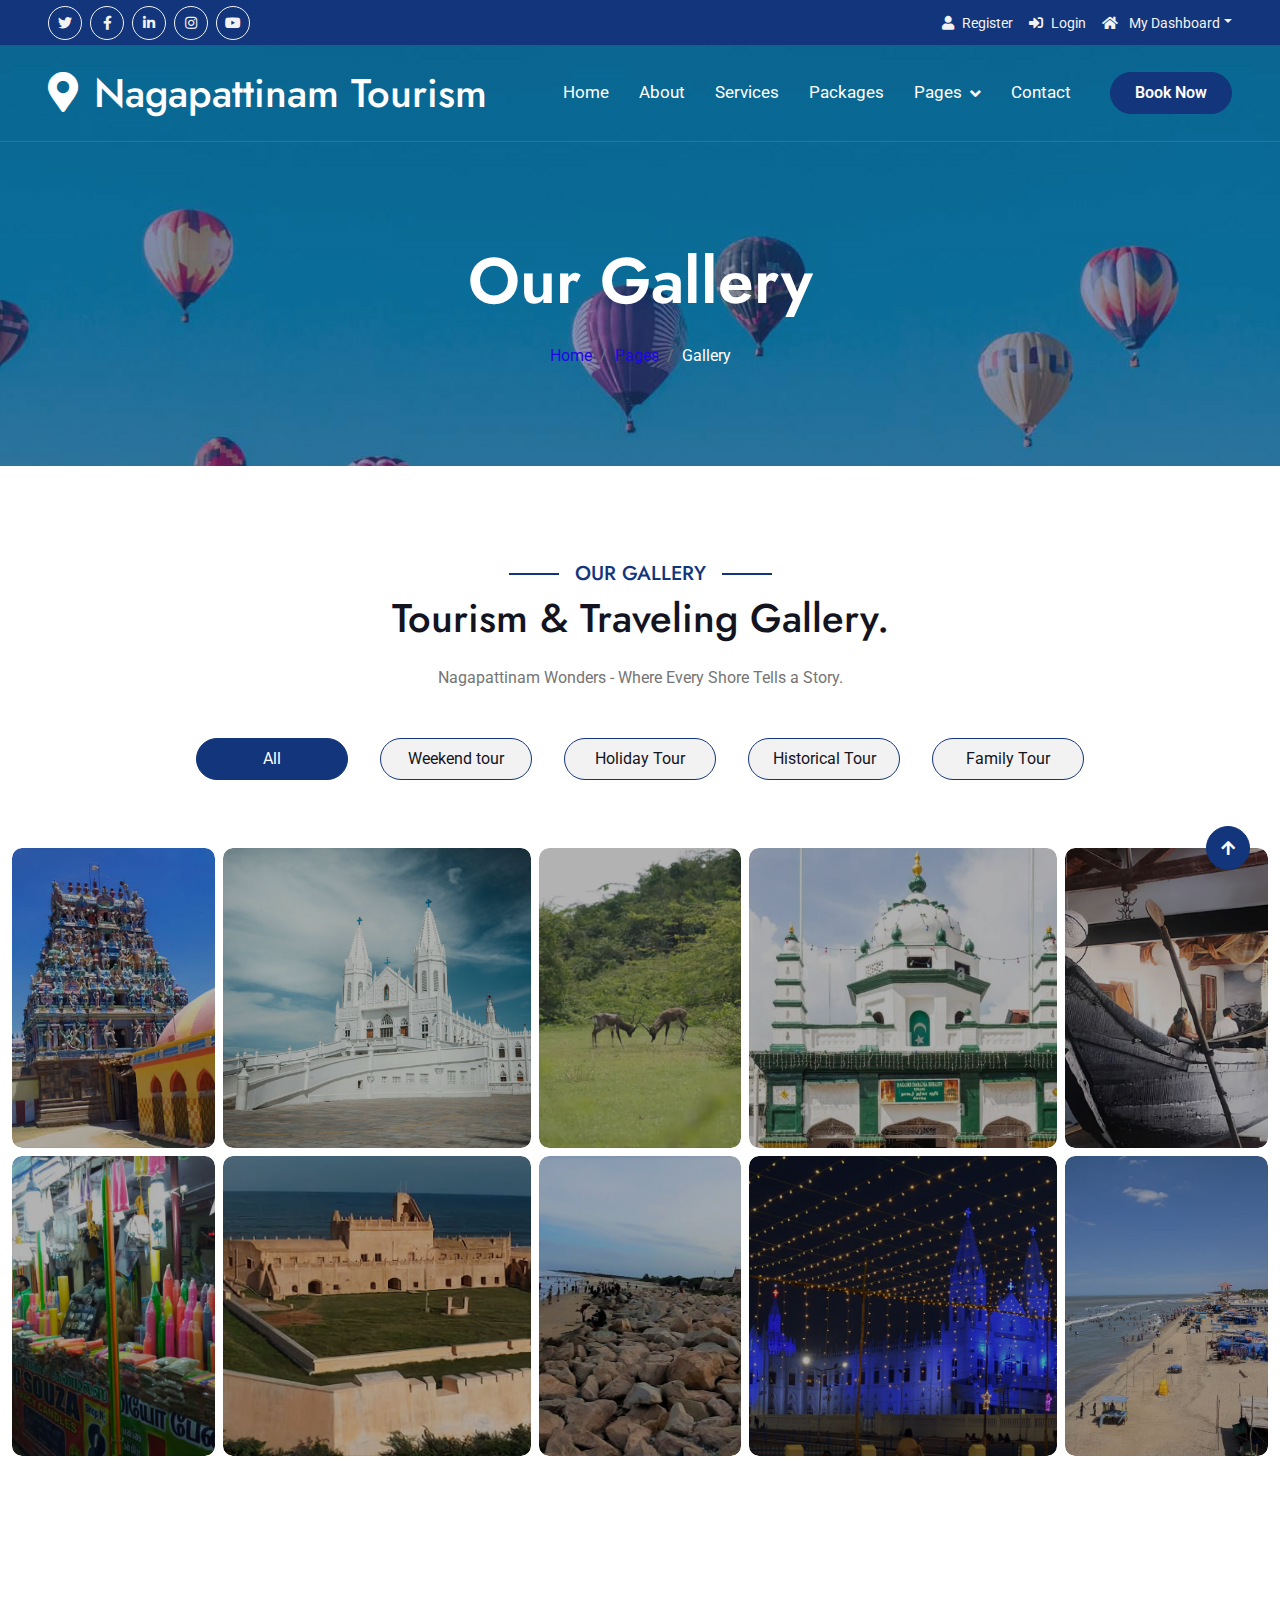
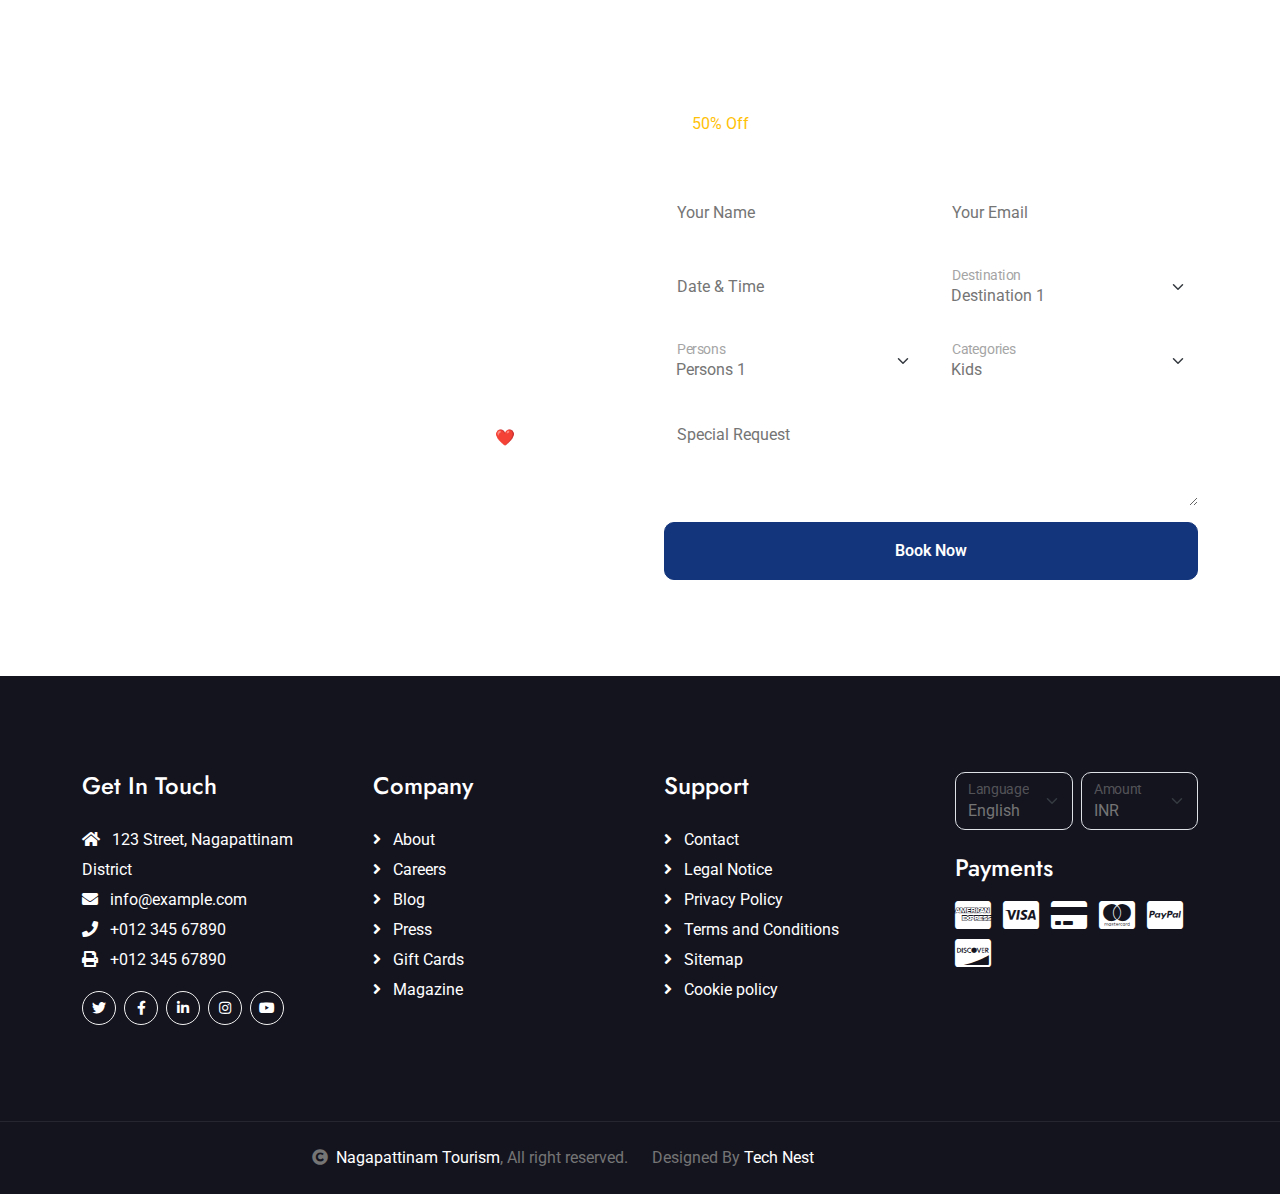
<file: gallery.html>
<!DOCTYPE html>
<html lang="en">

    <head>
        <meta charset="utf-8">
        <title>Nagapattinam Tourism</title>
        <meta content="width=device-width, initial-scale=1.0" name="viewport">
        <meta content="" name="keywords">
        <meta content="" name="description">

        <!-- Google Web Fonts -->
        <link rel="preconnect" href="https://fonts.googleapis.com">
        <link rel="preconnect" href="https://fonts.gstatic.com" crossorigin>
        <link href="https://fonts.googleapis.com/css2?family=Jost:wght@500;600&family=Roboto&display=swap" rel="stylesheet"> 

        <!-- Icon Font Stylesheet -->
        <link rel="stylesheet" href="https://use.fontawesome.com/releases/v5.15.4/css/all.css"/>
        <link href="https://cdn.jsdelivr.net/npm/bootstrap-icons@1.4.1/font/bootstrap-icons.css" rel="stylesheet">

        <!-- Libraries Stylesheet -->
        <link href="lib/owlcarousel/assets/owl.carousel.min.css" rel="stylesheet">
        <link href="lib/lightbox/css/lightbox.min.css" rel="stylesheet">


        <!-- Customized Bootstrap Stylesheet -->
        <link href="css/bootstrap.min.css" rel="stylesheet">

        <!-- Template Stylesheet -->
        <link href="css/style.css" rel="stylesheet">
    </head>

    <body>

        <!-- Spinner Start -->
        <div id="spinner" class="show bg-white position-fixed translate-middle w-100 vh-100 top-50 start-50 d-flex align-items-center justify-content-center">
            <div class="spinner-border text-primary" style="width: 3rem; height: 3rem;" role="status">
                <span class="sr-only">Loading...</span>
            </div>
        </div>
        <!-- Spinner End -->

        <!-- Topbar Start -->
        <div class="container-fluid bg-primary px-5 d-none d-lg-block">
            <div class="row gx-0">
                <div class="col-lg-8 text-center text-lg-start mb-2 mb-lg-0">
                    <div class="d-inline-flex align-items-center" style="height: 45px;">
                        <a class="btn btn-sm btn-outline-light btn-sm-square rounded-circle me-2" href="https://x.com/"><i class="fab fa-twitter fw-normal"></i></a>
                        <a class="btn btn-sm btn-outline-light btn-sm-square rounded-circle me-2" href="https://www.facebook.com/"><i class="fab fa-facebook-f fw-normal"></i></a>
                        <a class="btn btn-sm btn-outline-light btn-sm-square rounded-circle me-2" href="https://www.linkedin.com/"><i class="fab fa-linkedin-in fw-normal"></i></a>
                        <a class="btn btn-sm btn-outline-light btn-sm-square rounded-circle me-2" href="https://www.instagram.com/"><i class="fab fa-instagram fw-normal"></i></a>
                        <a class="btn btn-sm btn-outline-light btn-sm-square rounded-circle" href="https://www.youtube.com/"><i class="fab fa-youtube fw-normal"></i></a>
                    </div>
                </div>
                <div class="col-lg-4 text-center text-lg-end">
                    <div class="d-inline-flex align-items-center" style="height: 45px;"><a href="login.html"><small class="me-3 text-light"><i class="fa fa-user me-2"></i>Register</small></a>
                        <a href="login.html"><small class="me-3 text-light"><i class="fa fa-sign-in-alt me-2"></i>Login</small></a>
                        <div class="dropdown">
                            <a href="#" class="dropdown-toggle text-light" data-bs-toggle="dropdown"><small><i class="fa fa-home me-2"></i> My Dashboard</small></a>
                            <div class="dropdown-menu rounded">
                                <a href="#" class="dropdown-item"><i class="fas fa-user-alt me-2"></i> My Profile</a>
                                <a href="#" class="dropdown-item"><i class="fas fa-comment-alt me-2"></i> Inbox</a>
                                <a href="#" class="dropdown-item"><i class="fas fa-bell me-2"></i> Notifications</a>
                                <a href="#" class="dropdown-item"><i class="fas fa-cog me-2"></i> Account Settings</a>
                                <a href="#" class="dropdown-item"><i class="fas fa-power-off me-2"></i> Log Out</a>
                            </div>
                        </div>
                    </div>
                </div>
            </div>
        </div>
        <!-- Topbar End -->

        <!-- Navbar & Hero Start -->
        <div class="container-fluid position-relative p-0">
            <nav class="navbar navbar-expand-lg navbar-light px-4 px-lg-5 py-3 py-lg-0">
                <a href="" class="navbar-brand p-0">
                    <h1 class="m-0"><i class="fa fa-map-marker-alt me-3"></i>Nagapattinam Tourism</h1>
                    <!-- <img src="img/logo.png" alt="Logo"> -->
                </a>
                <button class="navbar-toggler" type="button" data-bs-toggle="collapse" data-bs-target="#navbarCollapse">
                    <span class="fa fa-bars"></span>
                </button>
                <div class="collapse navbar-collapse" id="navbarCollapse">
                    <div class="navbar-nav ms-auto py-0">
                        <a href="index.html" class="nav-item nav-link">Home</a>
                        <a href="about.html" class="nav-item nav-link">About</a>
                        <a href="services.html" class="nav-item nav-link">Services</a>
                        <a href="packages.html" class="nav-item nav-link">Packages</a>
                        <div class="nav-item dropdown">
                            <a href="#" class="nav-link dropdown-toggle" data-bs-toggle="dropdown">Pages</a>
                            <div class="dropdown-menu m-0">
                                <a href="tour.html" class="dropdown-item">Explore Tour</a>
                                <a href="booking.html" class="dropdown-item">Travel Booking</a>
                                <a href="gallery.html" class="dropdown-item">Our Gallery</a>
                            </div>
                        </div>
                        <a href="contact.html" class="nav-item nav-link">Contact</a>
                    </div>
                    <a href="booking.html" class="btn btn-primary rounded-pill py-2 px-4 ms-lg-4">Book Now</a>
                </div>
            </nav>
        </div>
        <!-- Header Start -->
        <div class="container-fluid bg-breadcrumb">
            <div class="container text-center py-5" style="max-width: 900px;">
                <h3 class="text-white display-3 mb-4">Our Gallery</h1>
                <ol class="breadcrumb justify-content-center mb-0">
                    <li class="breadcrumb-item"><a href="index.html">Home</a></li>
                    <li class="breadcrumb-item"><a href="#">Pages</a></li>
                    <li class="breadcrumb-item active text-white">Gallery</li>
                </ol>    
            </div>
        </div>
        <!-- Header End -->

        <!-- Gallery Start -->
        <div class="container-fluid gallery py-5 my-5">
            <div class="mx-auto text-center mb-5" style="max-width: 900px;">
                <h5 class="section-title px-3">Our Gallery</h5>
                <h1 class="mb-4">Tourism & Traveling Gallery.</h1>
                <p class="mb-0">
                    Nagapattinam Wonders - Where Every Shore Tells a Story.
                </p>
            </div>
            <!--Gallery Divisions-->
            <div class="tab-class text-center">
                <ul class="nav nav-pills d-inline-flex justify-content-center mb-5">
                    <li class="nav-item">
                        <a class="d-flex mx-3 py-2 border border-primary bg-light rounded-pill active" data-bs-toggle="pill" href="#GalleryTab-1">
                            <span class="text-dark" style="width: 150px;">All</span>
                        </a>
                    </li>
                    <li class="nav-item">
                        <a class="d-flex py-2 mx-3 border border-primary bg-light rounded-pill" data-bs-toggle="pill" href="#GalleryTab-2">
                            <span class="text-dark" style="width: 150px;">Weekend tour</span>
                        </a>
                    </li>
                    <li class="nav-item">
                        <a class="d-flex mx-3 py-2 border border-primary bg-light rounded-pill" data-bs-toggle="pill" href="#GalleryTab-3">
                            <span class="text-dark" style="width: 150px;">Holiday Tour</span>
                        </a>
                    </li>
                    <li class="nav-item">
                        <a class="d-flex mx-3 py-2 border border-primary bg-light rounded-pill" data-bs-toggle="pill" href="#GalleryTab-4">
                            <span class="text-dark" style="width: 150px;">Historical Tour</span>
                        </a>
                    </li>
                    <li class="nav-item">
                        <a class="d-flex mx-3 py-2 border border-primary bg-light rounded-pill" data-bs-toggle="pill" href="#GalleryTab-5">
                            <span class="text-dark" style="width: 150px;">Family Tour</span>
                        </a>
                    </li>
                </ul>
                <div class="tab-content">
                <!--GAlleryTab-1 Images-->
                    <div id="GalleryTab-1" class="tab-pane fade show p-0 active">
                        <div class="row g-2">
                            <div class="col-sm-6 col-md-6 col-lg-4 col-xl-2">
                                <div class="gallery-item h-100">
                                    <img src="img/gallery-1.jpeg" class="img-fluid w-100 h-100 rounded" alt="Image">
                                    <div class="gallery-content">
                                        <div class="gallery-info">
                                            <h5 class="text-white text-uppercase mb-2">Historical Tour</h5>
                                            <a href="tour.html" class="btn-hover text-white">View All Place <i class="fa fa-arrow-right ms-2"></i></a>
                                        </div>
                                    </div>
                                    <div class="gallery-plus-icon">
                                        <a href="img/gallery-1.jpeg" data-lightbox="gallery-1" class="my-auto"><i class="fas fa-plus fa-2x text-white"></i></a>
                                    </div>
                                </div>
                            </div>
                            <div class="col-sm-6 col-md-6 col-lg-4 col-xl-3">
                                <div class="gallery-item h-100">
                                    <img src="img/gallery-2.jpg" class="img-fluid w-100 h-100 rounded" alt="Image">
                                    <div class="gallery-content">
                                        <div class="gallery-info">
                                            <h5 class="text-white text-uppercase mb-2">Weekend Tour</h5>
                                            <a href="tour.html" class="btn-hover text-white">View All Place <i class="fa fa-arrow-right ms-2"></i></a>
                                        </div>
                                    </div>
                                    <div class="gallery-plus-icon">
                                        <a href="img/gallery-2.jpg" data-lightbox="gallery-2" class="my-auto"><i class="fas fa-plus fa-2x text-white"></i></a>
                                    </div>
                                </div>
                            </div>
                            <div class="col-sm-6 col-md-6 col-lg-4 col-xl-2">
                                <div class="gallery-item h-100">
                                    <img src="img/gallery-3.jpeg" class="img-fluid w-100 h-100 rounded" alt="Image">
                                    <div class="gallery-content">
                                        <div class="gallery-info">
                                            <h5 class="text-white text-uppercase mb-2">Holiday Tour</h5>
                                            <a href="tour.html" class="btn-hover text-white">View All Place <i class="fa fa-arrow-right ms-2"></i></a>
                                        </div>
                                    </div>
                                    <div class="gallery-plus-icon">
                                        <a href="img/gallery-3.jpeg" data-lightbox="gallery-3" class="my-auto"><i class="fas fa-plus fa-2x text-white"></i></a>
                                    </div>
                                </div>
                            </div>
                            <div class="col-sm-6 col-md-6 col-lg-4 col-xl-3">
                                <div class="gallery-item h-100">
                                    <img src="img/gallery-4.png" class="img-fluid w-100 h-100 rounded" alt="Image">
                                    <div class="gallery-content">
                                        <div class="gallery-info">
                                            <h5 class="text-white text-uppercase mb-2">Weekend Tour</h5>
                                            <a href="tour.html" class="btn-hover text-white">View All Place <i class="fa fa-arrow-right ms-2"></i></a>
                                        </div>
                                    </div>
                                    <div class="gallery-plus-icon">
                                        <a href="img/gallery-4.png" data-lightbox="gallery-4" class="my-auto"><i class="fas fa-plus fa-2x text-white"></i></a>
                                    </div>
                                </div>
                            </div>
                            <div class="col-sm-6 col-md-6 col-lg-4 col-xl-2">
                                <div class="gallery-item h-100">
                                    <img src="img/gallery-5.jpeg" class="img-fluid w-100 h-100 rounded" alt="Image">
                                    <div class="gallery-content">
                                        <div class="gallery-info">
                                            <h5 class="text-white text-uppercase mb-2">Historical Tour</h5>
                                            <a href="tour.html" class="btn-hover text-white">View All Place <i class="fa fa-arrow-right ms-2"></i></a>
                                        </div>
                                    </div>
                                    <div class="gallery-plus-icon">
                                        <a href="img/gallery-5.jpeg" data-lightbox="gallery-5" class="my-auto"><i class="fas fa-plus fa-2x text-white"></i></a>
                                    </div>
                                </div>
                            </div>
                            <div class="col-sm-6 col-md-6 col-lg-4 col-xl-2">
                                <div class="gallery-item h-100">
                                    <img src="img/gallery-6.jpeg" class="img-fluid w-100 h-100 rounded" alt="Image">
                                    <div class="gallery-content">
                                        <div class="gallery-info">
                                            <h5 class="text-white text-uppercase mb-2">Holiday Tour</h5>
                                            <a href="tour.html" class="btn-hover text-white">View All Place <i class="fa fa-arrow-right ms-2"></i></a>
                                        </div>
                                    </div>
                                    <div class="gallery-plus-icon">
                                        <a href="img/gallery-6.jpeg" data-lightbox="gallery-6" class="my-auto"><i class="fas fa-plus fa-2x text-white"></i></a>
                                    </div>
                                </div>
                            </div>
                            <div class="col-sm-6 col-md-6 col-lg-3 col-xl-3">
                                <div class="gallery-item h-100">
                                    <img src="img/gallery-7.jpeg" class="img-fluid w-100 h-100 rounded" alt="Image">
                                    <div class="gallery-content">
                                        <div class="gallery-info">
                                            <h5 class="text-white text-uppercase mb-2">Historical Tour</h5>
                                            <a href="tour.html" class="btn-hover text-white">View All Place <i class="fa fa-arrow-right ms-2"></i></a>
                                        </div>
                                    </div>
                                    <div class="gallery-plus-icon">
                                        <a href="img/gallery-7.jpeg" data-lightbox="gallery-7" class="my-auto"><i class="fas fa-plus fa-2x text-white"></i></a>
                                    </div>
                                </div>
                            </div>
                            <div class="col-sm-6 col-md-6 col-lg-3 col-xl-2">
                                <div class="gallery-item h-100">
                                    <img src="img/gallery-8.jpg" class="img-fluid w-100 h-100 rounded" alt="Image">
                                    <div class="gallery-content">
                                        <div class="gallery-info">
                                            <h5 class="text-white text-uppercase mb-2">Family Tour</h5>
                                            <a href="tour.html" class="btn-hover text-white">View All Place <i class="fa fa-arrow-right ms-2"></i></a>
                                        </div>
                                    </div>
                                    <div class="gallery-plus-icon">
                                        <a href="img/gallery-8.jpg" data-lightbox="gallery-8" class="my-auto"><i class="fas fa-plus fa-2x text-white"></i></a>
                                    </div>
                                </div>
                            </div>
                            <div class="col-sm-6 col-md-6 col-lg-3 col-xl-3">
                                <div class="gallery-item h-100">
                                    <img src="img/gallery-9.jpg" class="img-fluid w-100 h-100 rounded" alt="Image">
                                    <div class="gallery-content">
                                        <div class="gallery-info">
                                            <h5 class="text-white text-uppercase mb-2">Weekend Tour</h5>
                                            <a href="tour.html" class="btn-hover text-white">View All Place <i class="fa fa-arrow-right ms-2"></i></a>
                                        </div>
                                    </div>
                                    <div class="gallery-plus-icon">
                                        <a href="img/gallery-9.jpg" data-lightbox="gallery-9" class="my-auto"><i class="fas fa-plus fa-2x text-white"></i></a>
                                    </div>
                                </div>
                            </div>
                            <div class="col-sm-6 col-md-6 col-lg-3 col-xl-2">
                                <div class="gallery-item h-100">
                                    <img src="img/gallery-10.jpg" class="img-fluid w-100 h-100 rounded" alt="Image">
                                    <div class="gallery-content">
                                        <div class="gallery-info">
                                            <h5 class="text-white text-uppercase mb-2">Holiday Tour</h5>
                                            <a href="tour.html" class="btn-hover text-white">View All Place <i class="fa fa-arrow-right ms-2"></i></a>
                                        </div>
                                    </div>
                                    <div class="gallery-plus-icon">
                                        <a href="img/gallery-10.jpg" data-lightbox="gallery-10" class="my-auto"><i class="fas fa-plus fa-2x text-white"></i></a>
                                    </div>
                                </div>
                            </div>
                        </div>
                    </div>
                    
                <!--GAlleryTab-2 Images-->
                    <div id="GalleryTab-2" class="tab-pane fade show p-0">
                        <div class="row g-2">
                            
                            <div class="col-sm-6 col-md-6 col-lg-4 col-xl-3">
                                <div class="gallery-item h-100">
                                    <img src="img/gallery-2.jpg" class="img-fluid w-100 h-100 rounded" alt="Image">
                                    <div class="gallery-content">
                                        <div class="gallery-info">
                                            <h5 class="text-white text-uppercase mb-2">Weekend Tour</h5>
                                            <a href="tour.html" class="btn-hover text-white">View All Place <i class="fa fa-arrow-right ms-2"></i></a>
                                        </div>
                                    </div>
                                    <div class="gallery-plus-icon">
                                        <a href="img/gallery-2.jpg" data-lightbox="gallery-2" class="my-auto"><i class="fas fa-plus fa-2x text-white"></i></a>
                                    </div>
                                </div>
                            </div>
                            <div class="col-sm-6 col-md-6 col-lg-4 col-xl-3">
                                <div class="gallery-item h-100">
                                    <img src="img/gallery-4.png" class="img-fluid w-100 h-100 rounded" alt="Image">
                                    <div class="gallery-content">
                                        <div class="gallery-info">
                                            <h5 class="text-white text-uppercase mb-2">Weekend Tour</h5>
                                            <a href="tour.html" class="btn-hover text-white">View All Place <i class="fa fa-arrow-right ms-2"></i></a>
                                        </div>
                                    </div>
                                    <div class="gallery-plus-icon">
                                        <a href="img/gallery-4.png" data-lightbox="gallery-4" class="my-auto"><i class="fas fa-plus fa-2x text-white"></i></a>
                                    </div>
                                </div>
                            </div>
                            <div class="col-sm-6 col-md-6 col-lg-3 col-xl-3">
                                <div class="gallery-item h-100">
                                    <img src="img/gallery-9.jpg" class="img-fluid w-100 h-100 rounded" alt="Image">
                                    <div class="gallery-content">
                                        <div class="gallery-info">
                                            <h5 class="text-white text-uppercase mb-2">Weekend Tour</h5>
                                            <a href="tour.html" class="btn-hover text-white">View All Place <i class="fa fa-arrow-right ms-2"></i></a>
                                        </div>
                                    </div>
                                    <div class="gallery-plus-icon">
                                        <a href="img/gallery-9.jpg" data-lightbox="gallery-9" class="my-auto"><i class="fas fa-plus fa-2x text-white"></i></a>
                                    </div>
                                </div>
                            </div>
                        </div>
                    </div>
                    
                <!--GAlleryTab-3 Images-->
                    <div id="GalleryTab-3" class="tab-pane fade show p-0">
                        <div class="row g-2">
                            <div class="col-sm-6 col-md-6 col-lg-4 col-xl-2">
                                <div class="gallery-item h-100">
                                    <img src="img/gallery-3.jpeg" class="img-fluid w-100 h-100 rounded" alt="Image">
                                    <div class="gallery-content">
                                        <div class="gallery-info">
                                            <h5 class="text-white text-uppercase mb-2">Holiday Tour</h5>
                                            <a href="tour.html" class="btn-hover text-white">View All Place <i class="fa fa-arrow-right ms-2"></i></a>
                                        </div>
                                    </div>
                                    <div class="gallery-plus-icon">
                                        <a href="img/gallery-3.jpeg" data-lightbox="gallery-3" class="my-auto"><i class="fas fa-plus fa-2x text-white"></i></a>
                                    </div>
                                </div>
                            </div>
                            
                            <div class="col-sm-6 col-md-6 col-lg-4 col-xl-2">
                                <div class="gallery-item h-100">
                                    <img src="img/gallery-6.jpeg" class="img-fluid w-100 h-100 rounded" alt="Image">
                                    <div class="gallery-content">
                                        <div class="gallery-info">
                                            <h5 class="text-white text-uppercase mb-2">Holiday Tour</h5>
                                            <a href="tour.html" class="btn-hover text-white">View All Place <i class="fa fa-arrow-right ms-2"></i></a>
                                        </div>
                                    </div>
                                    <div class="gallery-plus-icon">
                                        <a href="img/gallery-6.jpeg" data-lightbox="gallery-6" class="my-auto"><i class="fas fa-plus fa-2x text-white"></i></a>
                                    </div>
                                </div>
                            </div>
                        </div>
                    </div>
                
                <!--GAlleryTab-4 Images-->
                    <div id="GalleryTab-4" class="tab-pane fade show p-0">
                        <div class="row g-2">
                            <div class="col-sm-6 col-md-6 col-lg-4 col-xl-2">
                                <div class="gallery-item h-100">
                                    <img src="img/gallery-1.jpeg" class="img-fluid w-100 h-100 rounded" alt="Image">
                                    <div class="gallery-content">
                                        <div class="gallery-info">
                                            <h5 class="text-white text-uppercase mb-2">Historical Tour</h5>
                                            <a href="tour.html" class="btn-hover text-white">View All Place <i class="fa fa-arrow-right ms-2"></i></a>
                                        </div>
                                    </div>
                                    <div class="gallery-plus-icon">
                                        <a href="img/gallery-1.jpeg" data-lightbox="gallery-1" class="my-auto"><i class="fas fa-plus fa-2x text-white"></i></a>
                                    </div>
                                </div>
                            </div>
                            
                            <div class="col-sm-6 col-md-6 col-lg-4 col-xl-2">
                                <div class="gallery-item h-100">
                                    <img src="img/gallery-5.jpeg" class="img-fluid w-100 h-100 rounded" alt="Image">
                                    <div class="gallery-content">
                                        <div class="gallery-info">
                                            <h5 class="text-white text-uppercase mb-2">Historical Tour</h5>
                                            <a href="tour.html" class="btn-hover text-white">View All Place <i class="fa fa-arrow-right ms-2"></i></a>
                                        </div>
                                    </div>
                                    <div class="gallery-plus-icon">
                                        <a href="img/gallery-5.jpeg" data-lightbox="gallery-5" class="my-auto"><i class="fas fa-plus fa-2x text-white"></i></a>
                                    </div>
                                </div>
                            </div>
                            
                            <div class="col-sm-6 col-md-6 col-lg-3 col-xl-3">
                                <div class="gallery-item h-100">
                                    <img src="img/gallery-7.jpeg" class="img-fluid w-100 h-100 rounded" alt="Image">
                                    <div class="gallery-content">
                                        <div class="gallery-info">
                                            <h5 class="text-white text-uppercase mb-2">Historical Tour</h5>
                                            <a href="tour.html" class="btn-hover text-white">View All Place <i class="fa fa-arrow-right ms-2"></i></a>
                                        </div>
                                    </div>
                                    <div class="gallery-plus-icon">
                                        <a href="img/gallery-7.jpeg" data-lightbox="gallery-7" class="my-auto"><i class="fas fa-plus fa-2x text-white"></i></a>
                                    </div>
                                </div>
                            </div>
                        </div>
                    </div>
                    
                <!--GAlleryTab-5 Images-->
                    <div id="GalleryTab-5" class="tab-pane fade show p-0">
                        <div class="row g-2">
                            <div class="col-sm-6 col-md-6 col-lg-4 col-xl-2">
                                <div class="gallery-item h-100">
                                    <img src="img/gallery-6.jpeg" class="img-fluid w-100 h-100 rounded" alt="Image">
                                    <div class="gallery-content">
                                        <div class="gallery-info">
                                            <h5 class="text-white text-uppercase mb-2">Holiday Tour</h5>
                                            <a href="tour.html" class="btn-hover text-white">View All Place <i class="fa fa-arrow-right ms-2"></i></a>
                                        </div>
                                    </div>
                                    <div class="gallery-plus-icon">
                                        <a href="img/gallery-6.jpeg" data-lightbox="gallery-6" class="my-auto"><i class="fas fa-plus fa-2x text-white"></i></a>
                                    </div>
                                </div>
                            </div>
                            <div class="col-sm-6 col-md-6 col-lg-3 col-xl-2">
                                <div class="gallery-item h-100">
                                    <img src="img/gallery-8.jpg" class="img-fluid w-100 h-100 rounded" alt="Image">
                                    <div class="gallery-content">
                                        <div class="gallery-info">
                                            <h5 class="text-white text-uppercase mb-2">Family Tour</h5>
                                            <a href="tour.html" class="btn-hover text-white">View All Place <i class="fa fa-arrow-right ms-2"></i></a>
                                        </div>
                                    </div>
                                    <div class="gallery-plus-icon">
                                        <a href="img/gallery-8.jpg" data-lightbox="gallery-8" class="my-auto"><i class="fas fa-plus fa-2x text-white"></i></a>
                                    </div>
                                </div>
                            </div>
                            <div class="col-sm-6 col-md-6 col-lg-3 col-xl-2">
                                <div class="gallery-item h-100">
                                    <img src="img/gallery-10.jpg" class="img-fluid w-100 h-100 rounded" alt="Image">
                                    <div class="gallery-content">
                                        <div class="gallery-info">
                                            <h5 class="text-white text-uppercase mb-2">Holiday Tour</h5>
                                            <a href="tour.html" class="btn-hover text-white">View All Place <i class="fa fa-arrow-right ms-2"></i></a>
                                        </div>
                                    </div>
                                    <div class="gallery-plus-icon">
                                        <a href="img/gallery-10.jpg" data-lightbox="gallery-10" class="my-auto"><i class="fas fa-plus fa-2x text-white"></i></a>
                                    </div>
                                </div>
                            </div>

                        </div>
                    </div>
                </div>
            </div>
        </div>
        <!-- Gallery End -->

        <!-- Tour Booking Start -->
        <div class="container-fluid booking py-5">
            <div class="container py-5">
                <div class="row g-5 align-items-center">
                    <div class="col-lg-6">
                        <h5 class="section-booking-title pe-3">Online Booking</h5>
                        <h1 class="text-white mb-4">Book Your Dream Journey to Nagapattinam</h1>
                        <p class="text-white mb-4">
                            Our online booking system allows you to reserve your favorite tour packages with just a few clicks. Whether you're looking for a relaxing beach getaway, a spiritual pilgrimage, or 
                            an adventurous road trip, we’ve got you covered.
                        </p>
                        <p class="text-white mb-4">
                            Start your journey today and let Nagapattinam amaze you!❤️
                        </p>
                    </div>
                    <div class="col-lg-6">
                        <h1 class="text-white mb-3">Book A Tour Deals</h1>
                        <p class="text-white mb-4">Get <span class="text-warning">50% Off</span> On Your First Adventure Trip With Us. Get More Deal Offers Here.</p>
                        <form>
                            <div class="row g-3">
                                <div class="col-md-6">
                                    <div class="form-floating">
                                        <input type="text" class="form-control bg-white border-0" id="name" placeholder="Your Name">
                                        <label for="name">Your Name</label>
                                    </div>
                                </div>
                                <div class="col-md-6">
                                    <div class="form-floating">
                                        <input type="email" class="form-control bg-white border-0" id="email" placeholder="Your Email">
                                        <label for="email">Your Email</label>
                                    </div>
                                </div>
                                <div class="col-md-6">
                                    <div class="form-floating date" id="date3" data-target-input="nearest">
                                        <input type="text" class="form-control bg-white border-0" id="datetime" placeholder="Date & Time" data-target="#date3" data-toggle="datetimepicker" />
                                        <label for="datetime">Date & Time</label>
                                    </div>
                                </div>
                                <div class="col-md-6">
                                    <div class="form-floating">
                                        <select class="form-select bg-white border-0" id="select1">
                                            <option value="1">Destination 1</option>
                                            <option value="2">Destination 2</option>
                                            <option value="3">Destination 3</option>
                                        </select>
                                        <label for="select1">Destination</label>
                                    </div>
                                </div>
                                <div class="col-md-6">
                                    <div class="form-floating">
                                        <select class="form-select bg-white border-0" id="SelectPerson">
                                            <option value="1">Persons 1</option>
                                            <option value="2">Persons 2</option>
                                            <option value="3">Persons 3</option>
                                        </select>
                                        <label for="SelectPerson">Persons</label>
                                    </div>
                                </div>
                                <div class="col-md-6">
                                    <div class="form-floating">
                                        <select class="form-select bg-white border-0" id="CategoriesSelect">
                                            <option value="1">Kids</option>
                                            <option value="2">1</option>
                                            <option value="3">2</option>
                                            <option value="3">3</option>
                                        </select>
                                        <label for="CategoriesSelect">Categories</label>
                                    </div>
                                </div>
                                <div class="col-12">
                                    <div class="form-floating">
                                        <textarea class="form-control bg-white border-0" placeholder="Special Request" id="message" style="height: 100px"></textarea>
                                        <label for="message">Special Request</label>
                                    </div>
                                </div>
                                <div class="col-12">
                                    <button class="btn btn-primary text-white w-100 py-3" type="submit">Book Now</button>
                                </div>
                            </div>
                        </form>
                    </div>
                </div>
            </div>
        </div>
        <!-- Tour Booking End -->

        <!-- Footer Start -->
        <div class="container-fluid footer py-5">
            <div class="container py-5">
                <div class="row g-5">
                    <div class="col-md-6 col-lg-6 col-xl-3">
                        <div class="footer-item d-flex flex-column">
                            <h4 class="mb-4 text-white">Get In Touch</h4>
                            <a href=""><i class="fas fa-home me-2"></i> 123 Street, Nagapattinam District</a>
                            <a href=""><i class="fas fa-envelope me-2"></i> info@example.com</a>
                            <a href=""><i class="fas fa-phone me-2"></i> +012 345 67890</a>
                            <a href="" class="mb-3"><i class="fas fa-print me-2"></i> +012 345 67890</a>
                            <div class="d-flex align-items-center">
                                <a class="btn btn-sm btn-outline-light btn-sm-square rounded-circle me-2" href="https://x.com/"><i class="fab fa-twitter fw-normal"></i></a>
                                <a class="btn btn-sm btn-outline-light btn-sm-square rounded-circle me-2" href="https://www.facebook.com/"><i class="fab fa-facebook-f fw-normal"></i></a>
                                <a class="btn btn-sm btn-outline-light btn-sm-square rounded-circle me-2" href="https://www.linkedin.com/"><i class="fab fa-linkedin-in fw-normal"></i></a>
                                <a class="btn btn-sm btn-outline-light btn-sm-square rounded-circle me-2" href="https://www.instagram.com/"><i class="fab fa-instagram fw-normal"></i></a>
                                <a class="btn btn-sm btn-outline-light btn-sm-square rounded-circle" href="https://www.youtube.com/"><i class="fab fa-youtube fw-normal"></i></a>
                            </div>
                        </div>
                    </div>
                    <div class="col-md-6 col-lg-6 col-xl-3">
                        <div class="footer-item d-flex flex-column">
                            <h4 class="mb-4 text-white">Company</h4>
                            <a href=""><i class="fas fa-angle-right me-2"></i> About</a>
                            <a href=""><i class="fas fa-angle-right me-2"></i> Careers</a>
                            <a href=""><i class="fas fa-angle-right me-2"></i> Blog</a>
                            <a href=""><i class="fas fa-angle-right me-2"></i> Press</a>
                            <a href=""><i class="fas fa-angle-right me-2"></i> Gift Cards</a>
                            <a href=""><i class="fas fa-angle-right me-2"></i> Magazine</a>
                        </div>
                    </div>
                    <div class="col-md-6 col-lg-6 col-xl-3">
                        <div class="footer-item d-flex flex-column">
                            <h4 class="mb-4 text-white">Support</h4>
                            <a href=""><i class="fas fa-angle-right me-2"></i> Contact</a>
                            <a href=""><i class="fas fa-angle-right me-2"></i> Legal Notice</a>
                            <a href=""><i class="fas fa-angle-right me-2"></i> Privacy Policy</a>
                            <a href=""><i class="fas fa-angle-right me-2"></i> Terms and Conditions</a>
                            <a href=""><i class="fas fa-angle-right me-2"></i> Sitemap</a>
                            <a href=""><i class="fas fa-angle-right me-2"></i> Cookie policy</a>
                        </div>
                    </div>
                    <div class="col-md-6 col-lg-6 col-xl-3">
                        <div class="footer-item">
                            <div class="row gy-3 gx-2 mb-4">
                                <div class="col-xl-6">
                                    <form>
                                        <div class="form-floating">
                                            <select class="form-select bg-dark border" id="select1">
                                                <option value="1">English</option>
                                                <option value="2">Tamil</option>
                                                <option value="3">Hindi</option>
                                            </select>
                                            <label for="select1">Language</label>
                                        </div>
                                    </form>
                                </div>
                                <div class="col-xl-6">
                                    <form>
                                        <div class="form-floating">
                                            <select class="form-select bg-dark border" id="select1">
                                                <option value="1">INR</option>
                                                <option value="3">USD</option>
                                                <option value="3">EUR</option>
                                            </select>
                                            <label for="select1">Amount</label>
                                        </div>
                                    </form>
                                </div>
                            </div>
                            <h4 class="text-white mb-3">Payments</h4>
                            <div class="footer-bank-card">
                                <a href="#" class="text-white me-2"><i class="fab fa-cc-amex fa-2x"></i></a>
                                <a href="#" class="text-white me-2"><i class="fab fa-cc-visa fa-2x"></i></a>
                                <a href="#" class="text-white me-2"><i class="fas fa-credit-card fa-2x"></i></a>
                                <a href="#" class="text-white me-2"><i class="fab fa-cc-mastercard fa-2x"></i></a>
                                <a href="#" class="text-white me-2"><i class="fab fa-cc-paypal fa-2x"></i></a>
                                <a href="#" class="text-white"><i class="fab fa-cc-discover fa-2x"></i></a>
                            </div>
                        </div>
                    </div>
                </div>
            </div>
        </div>
        <!-- Footer End -->
        
        <!-- Copyright Start -->
        <div class="container-fluid copyright text-body py-4">
            <div class="container">
                <div class="row g-4 align-items-center">
                    <div class="col-md-6 text-center text-md-end mb-md-0">
                        <i class="fas fa-copyright me-2"></i><a class="text-white" href="index.html">Nagapattinam Tourism</a>, All right reserved.
                    </div>
                    <div class="col-md-6 text-center text-md-start">
                        Designed By <a class="text-white" href="https://tntechnest.netlify.app/">Tech Nest</a>
                    </div>
                </div>
            </div>
        </div>
        <!-- Copyright End -->

        <!-- Back to Top -->
        <a href="index.html" class="btn btn-primary btn-primary-outline-0 btn-md-square back-to-top"><i class="fa fa-arrow-up"></i></a>   

        
        <!-- JavaScript Libraries -->
        <script src="https://ajax.googleapis.com/ajax/libs/jquery/3.6.4/jquery.min.js"></script>
        <script src="https://cdn.jsdelivr.net/npm/bootstrap@5.0.0/dist/js/bootstrap.bundle.min.js"></script>
        <script src="lib/easing/easing.min.js"></script>
        <script src="lib/waypoints/waypoints.min.js"></script>
        <script src="lib/owlcarousel/owl.carousel.min.js"></script>
        <script src="lib/lightbox/js/lightbox.min.js"></script>
        

        <!-- Template Javascript -->
        <script src="js/main.js"></script>
    </body>

</html>
</file>
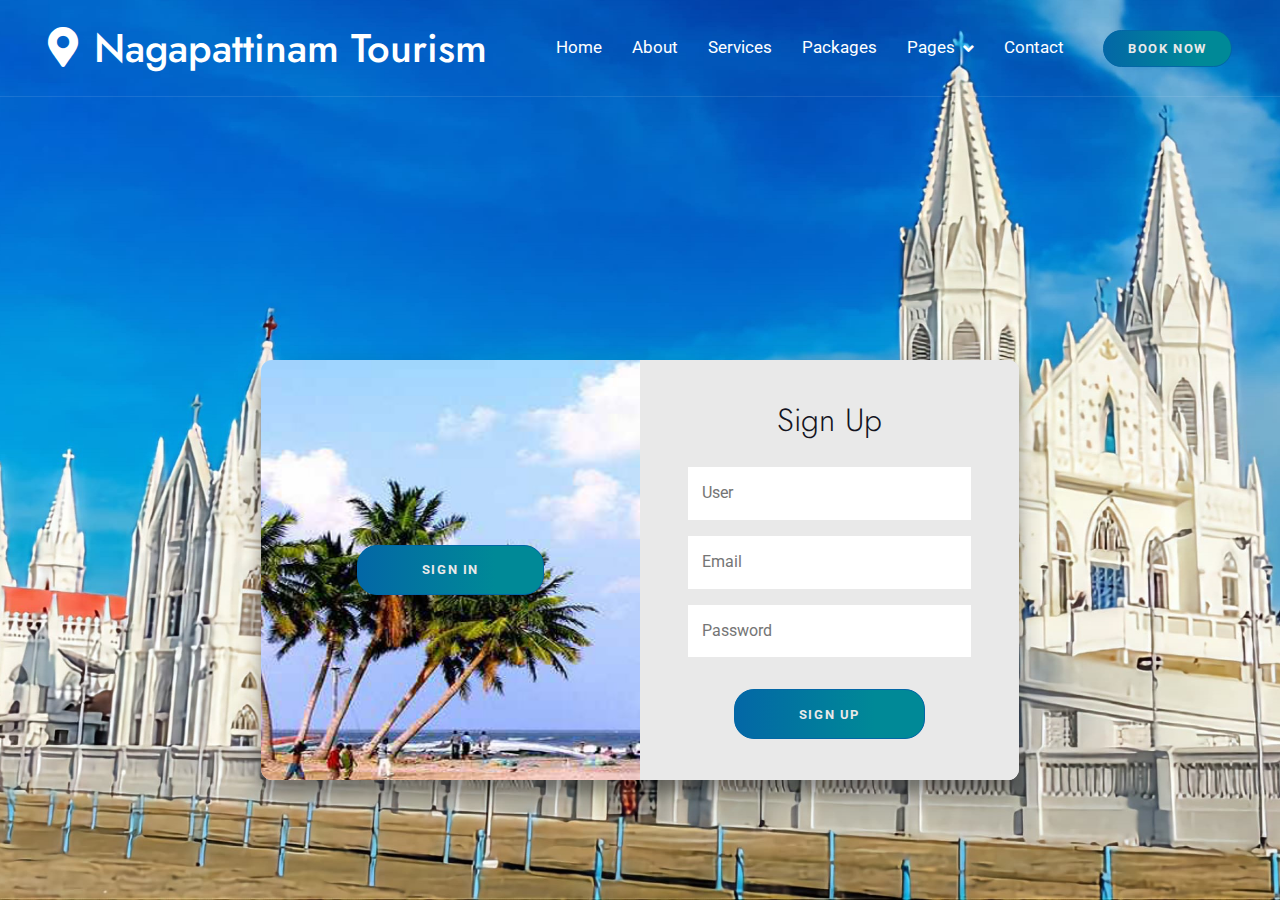
<file: login.html>
<!DOCTYPE html>
<html lang="en">

    <head>
        <meta charset="utf-8">
        <title>Nagapattinam Tourism</title>
        <meta content="width=device-width, initial-scale=1.0" name="viewport">
        <meta content="" name="keywords">
        <meta content="" name="description">

        <!-- Google Web Fonts -->
        <link rel="preconnect" href="https://fonts.googleapis.com">
        <link rel="preconnect" href="https://fonts.gstatic.com" crossorigin>
        <link href="https://fonts.googleapis.com/css2?family=Jost:wght@500;600&family=Roboto&display=swap" rel="stylesheet"> 

        <!-- Icon Font Stylesheet -->
        <link rel="stylesheet" href="https://use.fontawesome.com/releases/v5.15.4/css/all.css"/>
        <link href="https://cdn.jsdelivr.net/npm/bootstrap-icons@1.4.1/font/bootstrap-icons.css" rel="stylesheet">

        <!-- Libraries Stylesheet -->
        <link href="lib/owlcarousel/assets/owl.carousel.min.css" rel="stylesheet">
        <link href="lib/lightbox/css/lightbox.min.css" rel="stylesheet">


        <!-- Customized Bootstrap Stylesheet -->
        <link href="css/bootstrap.min.css" rel="stylesheet">

        <!-- Template Stylesheet -->
        <link href="css/style.css" rel="stylesheet">
        <link rel="stylesheet" href="css/login-style.css">
    </head>

<body>
        <!-- Navbar & Hero Start -->
        <div class="container-fluid p-0">
            <nav class="navbar navbar-expand-lg navbar-light px-4 px-lg-5 py-1 py-lg-0">
                <a href="" class="navbar-brand p-0">
                    <h1 class="m-0"><i class="fa fa-map-marker-alt me-3"></i>Nagapattinam Tourism</h1>
                </a>
                <button class="navbar-toggler" type="button" data-bs-toggle="collapse" data-bs-target="#navbarCollapse">
                    <span class="fa fa-bars"></span>
                </button>
                <div class="collapse navbar-collapse" id="navbarCollapse">
                    <div class="navbar-nav ms-auto py-0">
                        <a href="index.html" class="nav-item nav-link">Home</a>
                        <a href="about.html" class="nav-item nav-link">About</a>
                        <a href="services.html" class="nav-item nav-link">Services</a>
                        <a href="packages.html" class="nav-item nav-link">Packages</a>
                        <div class="nav-item dropdown">
                            <a href="#" class="nav-link dropdown-toggle" data-bs-toggle="dropdown">Pages</a>
                            <div class="dropdown-menu m-0">
                                <a href="tour.html" class="dropdown-item">Explore Tour</a>
                                <a href="booking.html" class="dropdown-item">Travel Booking</a>
                                <a href="gallery.html" class="dropdown-item">Our Gallery</a>
                            </div>
                        </div>
                        <a href="contact.html" class="nav-item nav-link">Contact</a>
                    </div>
                    <a href="booking.html" class="btn btn-primary rounded-pill py-2 px-4 ms-lg-4">Book Now</a>
                </div>
            </nav>
        </div>

    <div class="container right-panel-active">
	<!-- Sign Up -->
	<div class="container__form container--signup">
		<form action="#" class="form" id="form1">
			<h2 class="form__title">Sign Up</h2>
			<input type="text" placeholder="User" class="input" />
			<input type="email" placeholder="Email" class="input" />
			<input type="password" placeholder="Password" class="input" />
			<button class="btn">Sign Up</button>
		</form>
	</div>

	<!-- Sign In -->
	<div class="container__form container--signin">
		<form action="#" class="form" id="form2">
			<h2 class="form__title">Sign In</h2>
			<input type="email" placeholder="Email" class="input" />
			<input type="password" placeholder="Password" class="input" />
			<a href="#" class="link">Forgot your password?</a>
			<button class="btn">Sign In</button>
		</form>
	</div>

	<!-- Overlay -->
	<div class="container__overlay">
		<div class="overlay">
			<div class="overlay__panel overlay--left">
				<button class="btn" id="signIn">Sign In</button>
			</div>
			<div class="overlay__panel overlay--right">
				<button class="btn" id="signUp">Sign Up</button>
			</div>
		</div>
	</div>
</div>

        <!-- Template Javascript -->
        <script src="js/main.js"></script>
        <script src="js/login.js"></script>
</body>
</html>
</file>
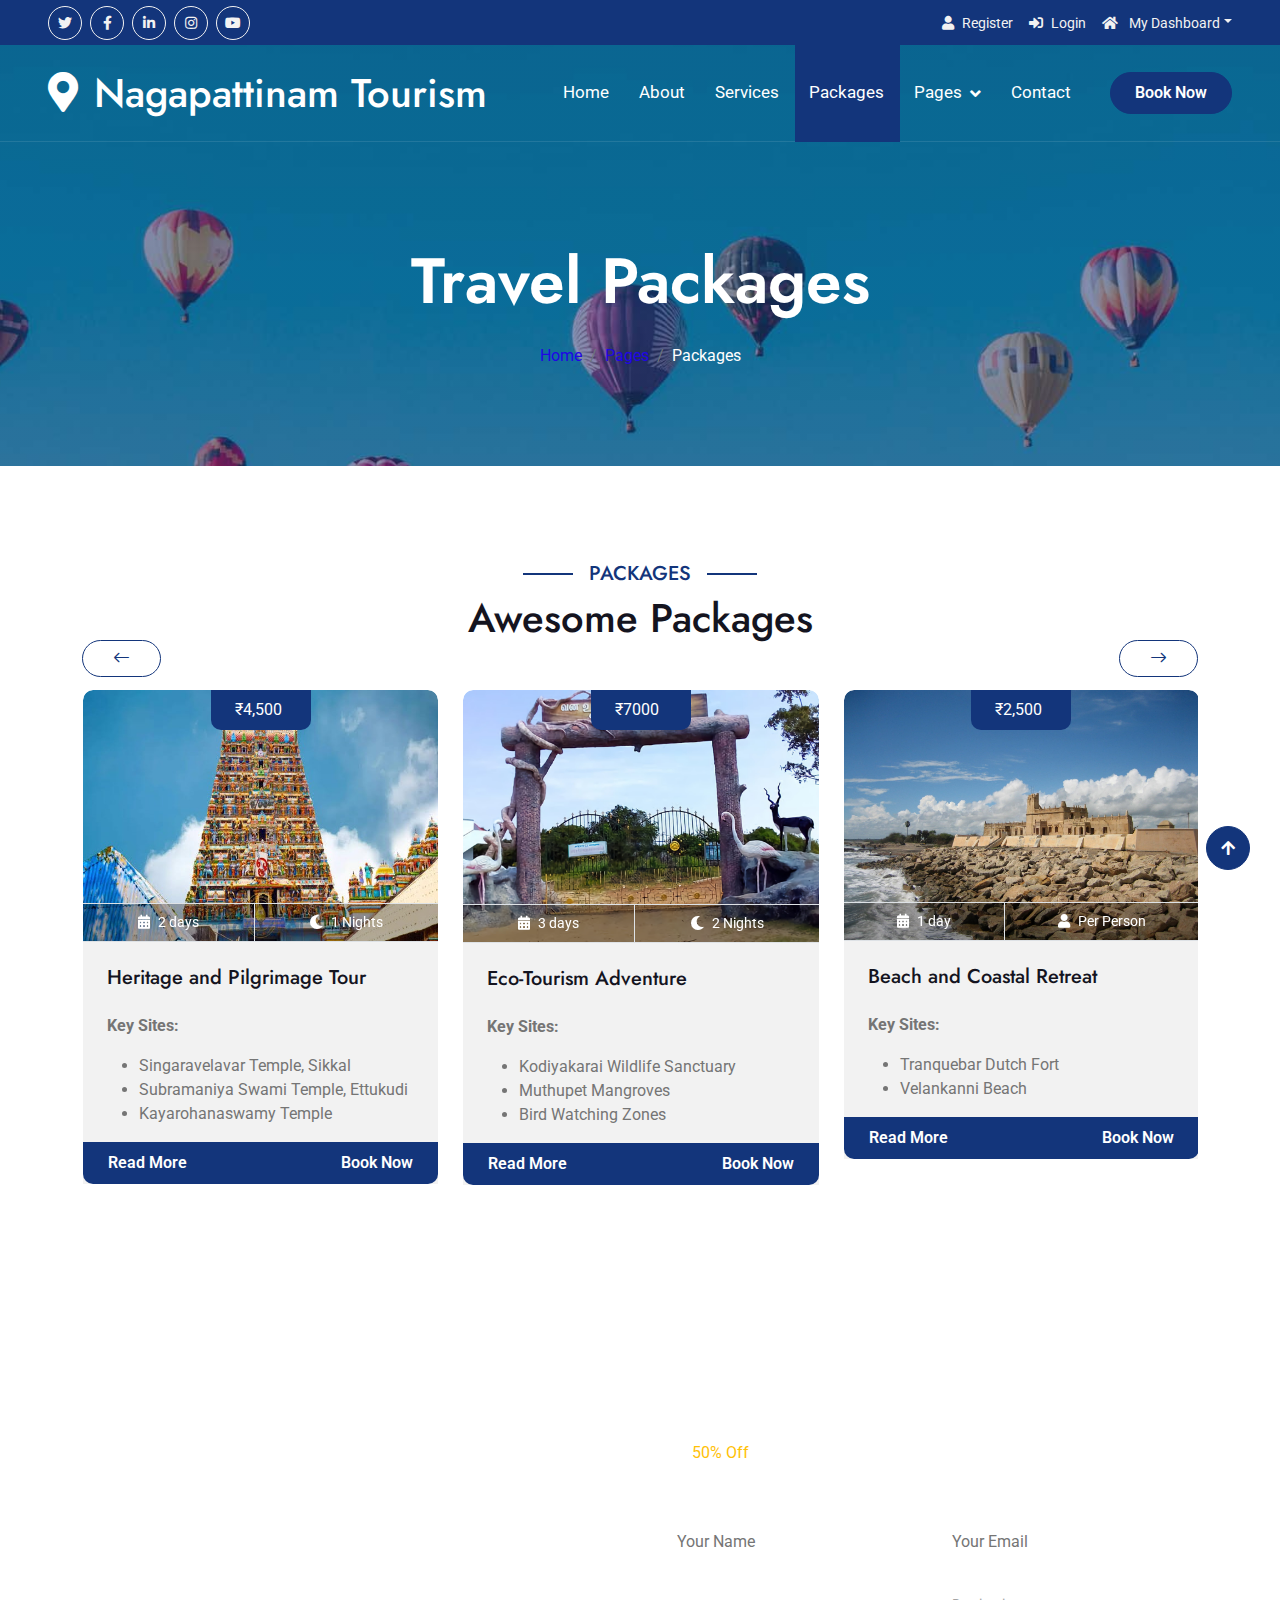
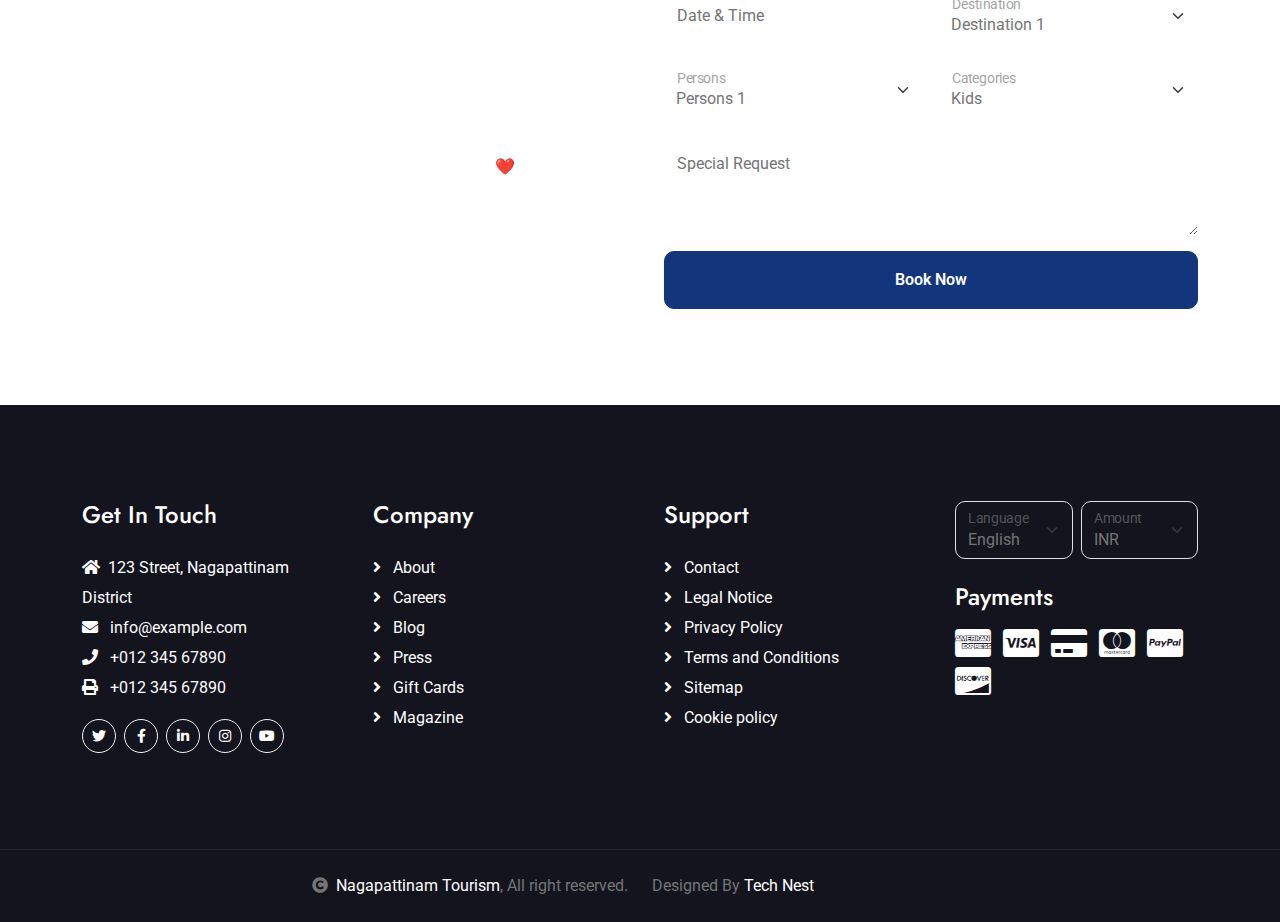
<file: packages.html>
<!DOCTYPE html>
<html lang="en">

    <head>
        <meta charset="utf-8">
        <title>Nagapattinam Tourism</title>
        <meta content="width=device-width, initial-scale=1.0" name="viewport">
        <meta content="" name="keywords">
        <meta content="" name="description">

        <!-- Google Web Fonts -->
        <link rel="preconnect" href="https://fonts.googleapis.com">
        <link rel="preconnect" href="https://fonts.gstatic.com" crossorigin>
        <link href="https://fonts.googleapis.com/css2?family=Jost:wght@500;600&family=Roboto&display=swap" rel="stylesheet"> 

        <!-- Icon Font Stylesheet -->
        <link rel="stylesheet" href="https://use.fontawesome.com/releases/v5.15.4/css/all.css"/>
        <link href="https://cdn.jsdelivr.net/npm/bootstrap-icons@1.4.1/font/bootstrap-icons.css" rel="stylesheet">

        <!-- Libraries Stylesheet -->
        <link href="lib/owlcarousel/assets/owl.carousel.min.css" rel="stylesheet">
        <link href="lib/lightbox/css/lightbox.min.css" rel="stylesheet">


        <!-- Customized Bootstrap Stylesheet -->
        <link href="css/bootstrap.min.css" rel="stylesheet">

        <!-- Template Stylesheet -->
        <link href="css/style.css" rel="stylesheet">
    </head>

    <body>

        <!-- Spinner Start -->
        <div id="spinner" class="show bg-white position-fixed translate-middle w-100 vh-100 top-50 start-50 d-flex align-items-center justify-content-center">
            <div class="spinner-border text-primary" style="width: 3rem; height: 3rem;" role="status">
                <span class="sr-only">Loading...</span>
            </div>
        </div>
        <!-- Spinner End -->

        <!-- Topbar Start -->
        <div class="container-fluid bg-primary px-5 d-none d-lg-block">
            <div class="row gx-0">
                <div class="col-lg-8 text-center text-lg-start mb-2 mb-lg-0">
                    <div class="d-inline-flex align-items-center" style="height: 45px;">
                        <a class="btn btn-sm btn-outline-light btn-sm-square rounded-circle me-2" href="https://x.com/"><i class="fab fa-twitter fw-normal"></i></a>
                        <a class="btn btn-sm btn-outline-light btn-sm-square rounded-circle me-2" href="https://www.facebook.com/"><i class="fab fa-facebook-f fw-normal"></i></a>
                        <a class="btn btn-sm btn-outline-light btn-sm-square rounded-circle me-2" href="https://www.linkedin.com/"><i class="fab fa-linkedin-in fw-normal"></i></a>
                        <a class="btn btn-sm btn-outline-light btn-sm-square rounded-circle me-2" href="https://www.instagram.com/"><i class="fab fa-instagram fw-normal"></i></a>
                        <a class="btn btn-sm btn-outline-light btn-sm-square rounded-circle" href="https://www.youtube.com/"><i class="fab fa-youtube fw-normal"></i></a>
                    </div>
                </div>
                <div class="col-lg-4 text-center text-lg-end">
                    <div class="d-inline-flex align-items-center" style="height: 45px;"><a href="login.html"><small class="me-3 text-light"><i class="fa fa-user me-2"></i>Register</small></a>
                        <a href="login.html"><small class="me-3 text-light"><i class="fa fa-sign-in-alt me-2"></i>Login</small></a>
                        <div class="dropdown">
                            <a href="#" class="dropdown-toggle text-light" data-bs-toggle="dropdown"><small><i class="fa fa-home me-2"></i> My Dashboard</small></a>
                            <div class="dropdown-menu rounded">
                                <a href="#" class="dropdown-item"><i class="fas fa-user-alt me-2"></i> My Profile</a>
                                <a href="#" class="dropdown-item"><i class="fas fa-comment-alt me-2"></i> Inbox</a>
                                <a href="#" class="dropdown-item"><i class="fas fa-bell me-2"></i> Notifications</a>
                                <a href="#" class="dropdown-item"><i class="fas fa-cog me-2"></i> Account Settings</a>
                                <a href="#" class="dropdown-item"><i class="fas fa-power-off me-2"></i> Log Out</a>
                            </div>
                        </div>
                    </div>
                </div>
            </div>
        </div>
        <!-- Topbar End -->

        <!-- Navbar & Hero Start -->
        <div class="container-fluid position-relative p-0">
            <nav class="navbar navbar-expand-lg navbar-light px-4 px-lg-5 py-3 py-lg-0">
                <a href="" class="navbar-brand p-0">
                    <h1 class="m-0"><i class="fa fa-map-marker-alt me-3"></i>Nagapattinam Tourism</h1>
                    <!-- <img src="img/logo.png" alt="Logo"> -->
                </a>
                <button class="navbar-toggler" type="button" data-bs-toggle="collapse" data-bs-target="#navbarCollapse">
                    <span class="fa fa-bars"></span>
                </button>
                <div class="collapse navbar-collapse" id="navbarCollapse">
                    <div class="navbar-nav ms-auto py-0">
                        <a href="index.html" class="nav-item nav-link">Home</a>
                        <a href="about.html" class="nav-item nav-link">About</a>
                        <a href="services.html" class="nav-item nav-link">Services</a>
                        <a href="packages.html" class="nav-item nav-link active">Packages</a>
                        <div class="nav-item dropdown">
                            <a href="#" class="nav-link dropdown-toggle" data-bs-toggle="dropdown">Pages</a>
                            <div class="dropdown-menu m-0">
                                <a href="tour.html" class="dropdown-item">Explore Tour</a>
                                <a href="booking.html" class="dropdown-item">Travel Booking</a>
                                <a href="gallery.html" class="dropdown-item">Our Gallery</a>
                            </div>
                        </div>
                        <a href="contact.html" class="nav-item nav-link">Contact</a>
                    </div>
                    <a href="booking.html" class="btn btn-primary rounded-pill py-2 px-4 ms-lg-4">Book Now</a>
                </div>
            </nav>
        </div>
        <!-- Header Start -->
        <div class="container-fluid bg-breadcrumb">
            <div class="container text-center py-5" style="max-width: 900px;">
                <h3 class="text-white display-3 mb-4">Travel Packages</h1>
                <ol class="breadcrumb justify-content-center mb-0">
                    <li class="breadcrumb-item"><a href="index.html">Home</a></li>
                    <li class="breadcrumb-item"><a href="#">Pages</a></li>
                    <li class="breadcrumb-item active text-white">Packages</li>
                </ol>    
            </div>
        </div>
        <!-- Header End -->

        <!-- Packages Start -->
        <div class="container-fluid packages py-5">
            <div class="container py-5">
                <div class="mx-auto text-center mb-5" style="max-width: 900px;">
                    <h5 class="section-title px-3">Packages</h5>
                    <h1 class="mb-0">Awesome Packages</h1>
                </div>
                <div class="packages-carousel owl-carousel">
                    <div class="packages-item">
                        <div class="packages-img">
                            <img src="img/packages-1.jpeg" class="img-fluid w-100 rounded-top" alt="Image">
                            <div class="packages-info d-flex border border-start-0 border-end-0 position-absolute" style="width: 100%; bottom: 0; left: 0; z-index: 5;">
                                <small class="flex-fill text-center border-end py-2"><i class="fa fa-calendar-alt me-2"></i>2 days</small>
                                <small class="flex-fill text-center py-2"><i class="fa fa-moon me-2"></i>1 Nights</small>
                            </div>
                            <div class="packages-price py-2 px-4">₹4,500</div>
                        </div>
                        <div class="packages-content bg-light">
                            <div class="p-4 pb-0">
                                <h5 class="mb-0">Heritage and Pilgrimage Tour</h5>
                                <div class="content" id="content1">
                                    <p class="preview">
                                        <br/>
                                        <strong>Key Sites:</strong  >
                                        <ul>
                                            <li>Singaravelavar Temple, Sikkal</li>
                                            <li>Subramaniya Swami Temple, Ettukudi</li>
                                            <li>Kayarohanaswamy Temple</li>
                                        </ul>
                                    </p>
                                    <p class="moreContent">
                                        <strong>Includes:</strong> Guided tours, local cuisine, and cultural performances.<br/>
                                        <strong>Cost:</strong> ₹4,500 per person (inclusive of accommodation and meals).
                                    </p>
                                </div>
                            </div>
                            <div class="row bg-primary rounded-bottom mx-0">
                                <div class="col-6 text-start px-0">
                                    <a class="btn-hover btn text-white py-2 px-4 read-more" onclick="toggleReadMore('content1')">Read More</a>
                                </div>
                                <div class="col-6 text-end px-0">
                                    <a href="#" class="btn-hover btn text-white py-2 px-4">Book Now</a>
                                </div>
                            </div>
                        </div>
                    </div>
                    <div class="packages-item">
                        <div class="packages-img">
                            <img src="img/packages-2.jpeg" class="img-fluid w-100 rounded-top" alt="Image">
                            <div class="packages-info d-flex border border-start-0 border-end-0 position-absolute" style="width: 100%; bottom: 0; left: 0; z-index: 5;">
                                <small class="flex-fill text-center border-end py-2"><i class="fa fa-calendar-alt me-2"></i>3 days</small>
                                <small class="flex-fill text-center py-2"><i class="fa fa-moon me-2"></i>2 Nights</small>
                            </div>
                            <div class="packages-price py-2 px-4">₹7000</div>
                        </div>
                        <div class="packages-content bg-light">
                            <div class="p-4 pb-0">
                                <h5 class="mb-0">Eco-Tourism Adventure</h5>
                                <div id="content2">
                                    <p class="preview">
                                        <br/>
                                        <strong>Key Sites:</strong  >
                                        <ul>
                                            <li>Kodiyakarai Wildlife Sanctuary</li>
                                            <li>Muthupet Mangroves</li>
                                            <li>Bird Watching Zones</li>
                                        </ul>
                                    </p>
                                    <p class="moreContent">
                                        <strong>Activities:</strong>Boating, trekking, nature walks<br/>
                                        <strong>Cost:</strong>₹7,000 per person (inclusive of eco-lodges and guided activities).
                                    </p>
                                </div>
                            </div>
                            <div class="row bg-primary rounded-bottom mx-0">
                                <div class="col-6 text-start px-0">
                                    <a class="btn-hover btn text-white py-2 px-4 read-more" onclick="toggleReadMore('content2')">Read More</a>
                                </div>
                                <div class="col-6 text-end px-0">
                                    <a href="#" class="btn-hover btn text-white py-2 px-4">Book Now</a>
                                </div>
                            </div>
                        </div>
                    </div>
                    <div class="packages-item">
                        <div class="packages-img">
                            <img src="img/packages-3.jpeg" class="img-fluid w-100 rounded-top" alt="Image">
                            <div class="packages-info d-flex border border-start-0 border-end-0 position-absolute" style="width: 100%; bottom: 0; left: 0; z-index: 5;">
                                <small class="flex-fill text-center border-end py-2"><i class="fa fa-calendar-alt me-2"></i>1 day</small>
                                <small class="flex-fill text-center py-2"><i class="fa fa-user me-2"></i>Per Person</small>
                            </div>
                            <div class="packages-price py-2 px-4">₹2,500</div>
                        </div>
                        <div class="packages-content bg-light">
                            <div class="p-4 pb-0">
                                <h5 class="mb-0">Beach and Coastal Retreat</h5>
                                <div id="content3">
                                    <p class="preview">
                                        <br/>
                                        <strong>Key Sites:</strong  >
                                        <ul>
                                            <li>Tranquebar Dutch Fort</li>
                                            <li>Velankanni Beach</li>
                                        </ul>
                                    </p>
                                    <p class="moreContent">
                                        <strong>Includes:</strong>Leisure activities, seafood tasting, and photography sessions.<br/>
                                        <strong>Cost:</strong> ₹2,500 per person.
                                    </p>
                                
                                </div>
                            </div>
                            <div class="row bg-primary rounded-bottom mx-0">
                                <div class="col-6 text-start px-0">
                                    <a class="btn-hover btn text-white py-2 px-4 read-more" onclick="toggleReadMore('content3')">Read More</a>
                                </div>
                                <div class="col-6 text-end px-0">
                                    <a href="#" class="btn-hover btn text-white py-2 px-4">Book Now</a>
                                </div>
                            </div>
                        </div>
                    </div>
                    <div class="packages-item">
                        <div class="packages-img">
                            <img src="img/packages-4.jpeg" class="img-fluid w-100 rounded-top" alt="Image">
                            <div class="packages-info d-flex border border-start-0 border-end-0 position-absolute" style="width: 100%; bottom: 0; left: 0; z-index: 5;">
                                <small class="flex-fill text-center border-end py-2"><i class="fa fa-calendar-alt me-2"></i>1 day</small>
                                <small class="flex-fill text-center py-2"><i class="fa fa-user me-2"></i>Per Person</small>
                            </div>
                            <div class="packages-price py-2 px-4">₹5000</div>
                        </div>
                        <div class="packages-content bg-light">
                            <div class="p-4 pb-0">
                                <h5 class="mb-0">Cultural Immersion Package</h5>
                                <div id="content4">
                                    
                                    <p class="preview">
                                        <br/>
                                        <strong>Key Sites:</strong  >
                                        <ul>
                                            <li>Maritime Heritage Museum</li>
                                            <li>Local artisan workshops </li>
                                        </ul>
                                    </p>
                                    <p class="moreContent">
                                        <strong>Activities:</strong> Craft-making sessions, traditional dance and music performances.<br/>
                                        <strong>Cost:</strong> ₹5,000 per person (inclusive of workshops and meals).
                                    </p>
                                
                                </div>
                            </div>
                            <div class="row bg-primary rounded-bottom mx-0">
                                <div class="col-6 text-start px-0">
                                    <a class="btn-hover btn text-white py-2 px-4 read-more" onclick="toggleReadMore('content4')">Read More</a>
                                </div>
                                <div class="col-6 text-end px-0">
                                    <a href="#" class="btn-hover btn text-white py-2 px-4">Book Now</a>
                                </div>
                            </div>
                        </div>
                    </div>
                    <div class="packages-item">
                        <div class="packages-img">
                            <img src="img/packages-5.jpeg" class="img-fluid w-100 rounded-top" alt="Image">
                            <div class="packages-info d-flex border border-start-0 border-end-0 position-absolute" style="width: 100%; bottom: 0; left: 0; z-index: 5;">
                                <small class="flex-fill text-center border-end py-2"><i class="fa fa-calendar-alt me-2"></i>1 day</small>
                                <small class="flex-fill text-center py-2"><i class="fa fa-user me-2"></i>4 Persons</small>
                            </div>
                            <div class="packages-price py-2 px-4">₹3000</div>
                        </div>
                        <div class="packages-content bg-light">
                            <div class="p-4 pb-0">
                                <h5 class="mb-0">Family Fun Tour</h5>
                                <div id="content5">
                                    <p class="preview">
                                        <br/>
                                        <strong>Key Sites:</strong  >
                                        <ul>
                                            <li>Velankanni Beach</li>
                                            <li>Local Parks</li>
                                        </ul>
                                    </p>
                                    <p class="moreContent">
                                        <strong>Activities:</strong>Beach games,picnic spots, and shopping for souvenirs.<br/>
                                        <strong>Cost:</strong> ₹3000 per family (up to 4 members)
                                    </p>
                                
                                </div>
                            </div>
                            <div class="row bg-primary rounded-bottom mx-0">
                                <div class="col-6 text-start px-0">
                                    <a class="btn-hover btn text-white py-2 px-4 read-more" onclick="toggleReadMore('content5')">Read More</a>
                                </div>
                                <div class="col-6 text-end px-0">
                                    <a href="#" class="btn-hover btn text-white py-2 px-4">Book Now</a>
                                </div>
                            </div>
                        </div>
                    </div>
                    <div class="packages-item">
                        <div class="packages-img">
                            <img src="img/packages-6.jpeg" class="img-fluid w-100 rounded-top" alt="Image">
                            <div class="packages-info d-flex border border-start-0 border-end-0 position-absolute" style="width: 100%; bottom: 0; left: 0; z-index: 5;">
                                <small class="flex-fill text-center border-end py-2"><i class="fa fa-calendar-alt me-2"></i>1 day</small>
                                <small class="flex-fill text-center py-2"><i class="fa fa-user me-2"></i>3 Persons</small>
                            </div>
                            <div class="packages-price py-2 px-4">₹4000</div>
                        </div>
                        <div class="packages-content bg-light">
                            <div class="p-4 pb-0">
                                <h5 class="mb-0">Nagore Dargah</h5>
                                <div id="content6">
                                    <p class="preview">
                                        <br/>
                                        <strong>Key Sites:</strong  >
                                        <ul>
                                            <li>Islamic pilgrimage site.</li>
                                            <li>Attracts devotees from various faiths.</li>
                                            <li>Kanduri festival with great devotion.</li>
                                        </ul>
                                    </p>
                                    <p class="moreContent">
                                        <strong>Includes:</strong> Guided tours, shopping for souvenirs and local cuisine.<br/>
                                        <strong>Cost:</strong> ₹4000 per family (up to 3 members).
                                    </p>
                                
                                </div>
                            </div>
                            <div class="row bg-primary rounded-bottom mx-0">
                                <div class="col-6 text-start px-0">
                                    <a class="btn-hover btn text-white py-2 px-4 read-more" onclick="toggleReadMore('content6')">Read More</a>
                                </div>
                                <div class="col-6 text-end px-0">
                                    <a href="#" class="btn-hover btn text-white py-2 px-4">Book Now</a>
                                </div>
                            </div>
                        </div>
                    </div>

                </div>
            </div>
        </div>
        <!-- Packages End -->

        <!-- Tour Booking Start -->
        <div class="container-fluid booking py-5">
            <div class="container py-5">
                <div class="row g-5 align-items-center">
                    <div class="col-lg-6">
                        <h5 class="section-booking-title pe-3">Online Booking</h5>
                        <h1 class="text-white mb-4">Book Your Dream Journey to Nagapattinam</h1>
                        <p class="text-white mb-4">
                            Our online booking system allows you to reserve your favorite tour packages with just a few clicks. Whether you're looking for a relaxing beach getaway, a spiritual pilgrimage, or 
                            an adventurous road trip, we’ve got you covered.
                        </p>
                        <p class="text-white mb-4">
                            Start your journey today and let Nagapattinam amaze you!❤️
                        </p>
                    </div>
                    <div class="col-lg-6">
                        <h1 class="text-white mb-3">Book A Tour Deals</h1>
                        <p class="text-white mb-4">Get <span class="text-warning">50% Off</span> On Your First Adventure Trip With Us. Get More Deal Offers Here.</p>
                        <form>
                            <div class="row g-3">
                                <div class="col-md-6">
                                    <div class="form-floating">
                                        <input type="text" class="form-control bg-white border-0" id="name" placeholder="Your Name">
                                        <label for="name">Your Name</label>
                                    </div>
                                </div>
                                <div class="col-md-6">
                                    <div class="form-floating">
                                        <input type="email" class="form-control bg-white border-0" id="email" placeholder="Your Email">
                                        <label for="email">Your Email</label>
                                    </div>
                                </div>
                                <div class="col-md-6">
                                    <div class="form-floating date" id="date3" data-target-input="nearest">
                                        <input type="text" class="form-control bg-white border-0" id="datetime" placeholder="Date & Time" data-target="#date3" data-toggle="datetimepicker" />
                                        <label for="datetime">Date & Time</label>
                                    </div>
                                </div>
                                <div class="col-md-6">
                                    <div class="form-floating">
                                        <select class="form-select bg-white border-0" id="select1">
                                            <option value="1">Destination 1</option>
                                            <option value="2">Destination 2</option>
                                            <option value="3">Destination 3</option>
                                        </select>
                                        <label for="select1">Destination</label>
                                    </div>
                                </div>
                                <div class="col-md-6">
                                    <div class="form-floating">
                                        <select class="form-select bg-white border-0" id="SelectPerson">
                                            <option value="1">Persons 1</option>
                                            <option value="2">Persons 2</option>
                                            <option value="3">Persons 3</option>
                                        </select>
                                        <label for="SelectPerson">Persons</label>
                                    </div>
                                </div>
                                <div class="col-md-6">
                                    <div class="form-floating">
                                        <select class="form-select bg-white border-0" id="CategoriesSelect">
                                            <option value="1">Kids</option>
                                            <option value="2">1</option>
                                            <option value="3">2</option>
                                            <option value="3">3</option>
                                        </select>
                                        <label for="CategoriesSelect">Categories</label>
                                    </div>
                                </div>
                                <div class="col-12">
                                    <div class="form-floating">
                                        <textarea class="form-control bg-white border-0" placeholder="Special Request" id="message" style="height: 100px"></textarea>
                                        <label for="message">Special Request</label>
                                    </div>
                                </div>
                                <div class="col-12">
                                    <button class="btn btn-primary text-white w-100 py-3" type="submit">Book Now</button>
                                </div>
                            </div>
                        </form>
                    </div>
                </div>
            </div>
        </div>
        <!-- Tour Booking End -->

        <!-- Footer Start -->
        <div class="container-fluid footer py-5">
            <div class="container py-5">
                <div class="row g-5">
                    <div class="col-md-6 col-lg-6 col-xl-3">
                        <div class="footer-item d-flex flex-column">
                            <h4 class="mb-4 text-white">Get In Touch</h4>
                            <a href=""><i class="fas fa-home me-2"></i>123 Street, Nagapattinam District</a>
                            <a href=""><i class="fas fa-envelope me-2"></i> info@example.com</a>
                            <a href=""><i class="fas fa-phone me-2"></i> +012 345 67890</a>
                            <a href="" class="mb-3"><i class="fas fa-print me-2"></i> +012 345 67890</a>
                            <div class="d-flex align-items-center">
                                <a class="btn btn-sm btn-outline-light btn-sm-square rounded-circle me-2" href="https://x.com/"><i class="fab fa-twitter fw-normal"></i></a>
                                <a class="btn btn-sm btn-outline-light btn-sm-square rounded-circle me-2" href="https://www.facebook.com/"><i class="fab fa-facebook-f fw-normal"></i></a>
                                <a class="btn btn-sm btn-outline-light btn-sm-square rounded-circle me-2" href="https://www.linkedin.com/"><i class="fab fa-linkedin-in fw-normal"></i></a>
                                <a class="btn btn-sm btn-outline-light btn-sm-square rounded-circle me-2" href="https://www.instagram.com/"><i class="fab fa-instagram fw-normal"></i></a>
                                <a class="btn btn-sm btn-outline-light btn-sm-square rounded-circle" href="https://www.youtube.com/"><i class="fab fa-youtube fw-normal"></i></a>
                            </div>
                        </div>
                    </div>
                    <div class="col-md-6 col-lg-6 col-xl-3">
                        <div class="footer-item d-flex flex-column">
                            <h4 class="mb-4 text-white">Company</h4>
                            <a href=""><i class="fas fa-angle-right me-2"></i> About</a>
                            <a href=""><i class="fas fa-angle-right me-2"></i> Careers</a>
                            <a href=""><i class="fas fa-angle-right me-2"></i> Blog</a>
                            <a href=""><i class="fas fa-angle-right me-2"></i> Press</a>
                            <a href=""><i class="fas fa-angle-right me-2"></i> Gift Cards</a>
                            <a href=""><i class="fas fa-angle-right me-2"></i> Magazine</a>
                        </div>
                    </div>
                    <div class="col-md-6 col-lg-6 col-xl-3">
                        <div class="footer-item d-flex flex-column">
                            <h4 class="mb-4 text-white">Support</h4>
                            <a href=""><i class="fas fa-angle-right me-2"></i> Contact</a>
                            <a href=""><i class="fas fa-angle-right me-2"></i> Legal Notice</a>
                            <a href=""><i class="fas fa-angle-right me-2"></i> Privacy Policy</a>
                            <a href=""><i class="fas fa-angle-right me-2"></i> Terms and Conditions</a>
                            <a href=""><i class="fas fa-angle-right me-2"></i> Sitemap</a>
                            <a href=""><i class="fas fa-angle-right me-2"></i> Cookie policy</a>
                        </div>
                    </div>
                    <div class="col-md-6 col-lg-6 col-xl-3">
                        <div class="footer-item">
                            <div class="row gy-3 gx-2 mb-4">
                                <div class="col-xl-6">
                                    <form>
                                        <div class="form-floating">
                                            <select class="form-select bg-dark border" id="select1">
                                                <option value="1">English</option>
                                                <option value="2">Tamil</option>
                                                <option value="3">Hindi</option>
                                            </select>
                                            <label for="select1">Language</label>
                                        </div>
                                    </form>
                                </div>
                                <div class="col-xl-6">
                                    <form>
                                        <div class="form-floating">
                                            <select class="form-select bg-dark border" id="select1">
                                                <option value="1">INR</option>
                                                <option value="3">USD</option>
                                                <option value="3">EUR</option>
                                            </select>
                                            <label for="select1">Amount</label>
                                        </div>
                                    </form>
                                </div>
                            </div>
                            <h4 class="text-white mb-3">Payments</h4>
                            <div class="footer-bank-card">
                                <a href="#" class="text-white me-2"><i class="fab fa-cc-amex fa-2x"></i></a>
                                <a href="#" class="text-white me-2"><i class="fab fa-cc-visa fa-2x"></i></a>
                                <a href="#" class="text-white me-2"><i class="fas fa-credit-card fa-2x"></i></a>
                                <a href="#" class="text-white me-2"><i class="fab fa-cc-mastercard fa-2x"></i></a>
                                <a href="#" class="text-white me-2"><i class="fab fa-cc-paypal fa-2x"></i></a>
                                <a href="#" class="text-white"><i class="fab fa-cc-discover fa-2x"></i></a>
                            </div>
                        </div>
                    </div>
                </div>
            </div>
        </div>
        <!-- Footer End -->
        
        <!-- Copyright Start -->
        <div class="container-fluid copyright text-body py-4">
            <div class="container">
                <div class="row g-4 align-items-center">
                    <div class="col-md-6 text-center text-md-end mb-md-0">
                        <i class="fas fa-copyright me-2"></i><a class="text-white" href="index.html">Nagapattinam Tourism</a>, All right reserved.
                    </div>
                    <div class="col-md-6 text-center text-md-start">
                        Designed By <a class="text-white" href="https://tntechnest.netlify.app/">Tech Nest</a>
                    </div>
                </div>
            </div>
        </div>
        <!-- Copyright End -->

        <!-- Back to Top -->
        <a href="index.html" class="btn btn-primary btn-primary-outline-0 btn-md-square back-to-top"><i class="fa fa-arrow-up"></i></a>   

        
        <!-- JavaScript Libraries -->
        <script src="https://ajax.googleapis.com/ajax/libs/jquery/3.6.4/jquery.min.js"></script>
        <script src="https://cdn.jsdelivr.net/npm/bootstrap@5.0.0/dist/js/bootstrap.bundle.min.js"></script>
        <script src="lib/easing/easing.min.js"></script>
        <script src="lib/waypoints/waypoints.min.js"></script>
        <script src="lib/owlcarousel/owl.carousel.min.js"></script>
        <script src="lib/lightbox/js/lightbox.min.js"></script>
        

        <!-- Template Javascript -->
        <script src="js/main.js"></script>
    </body>

</html>
</file>
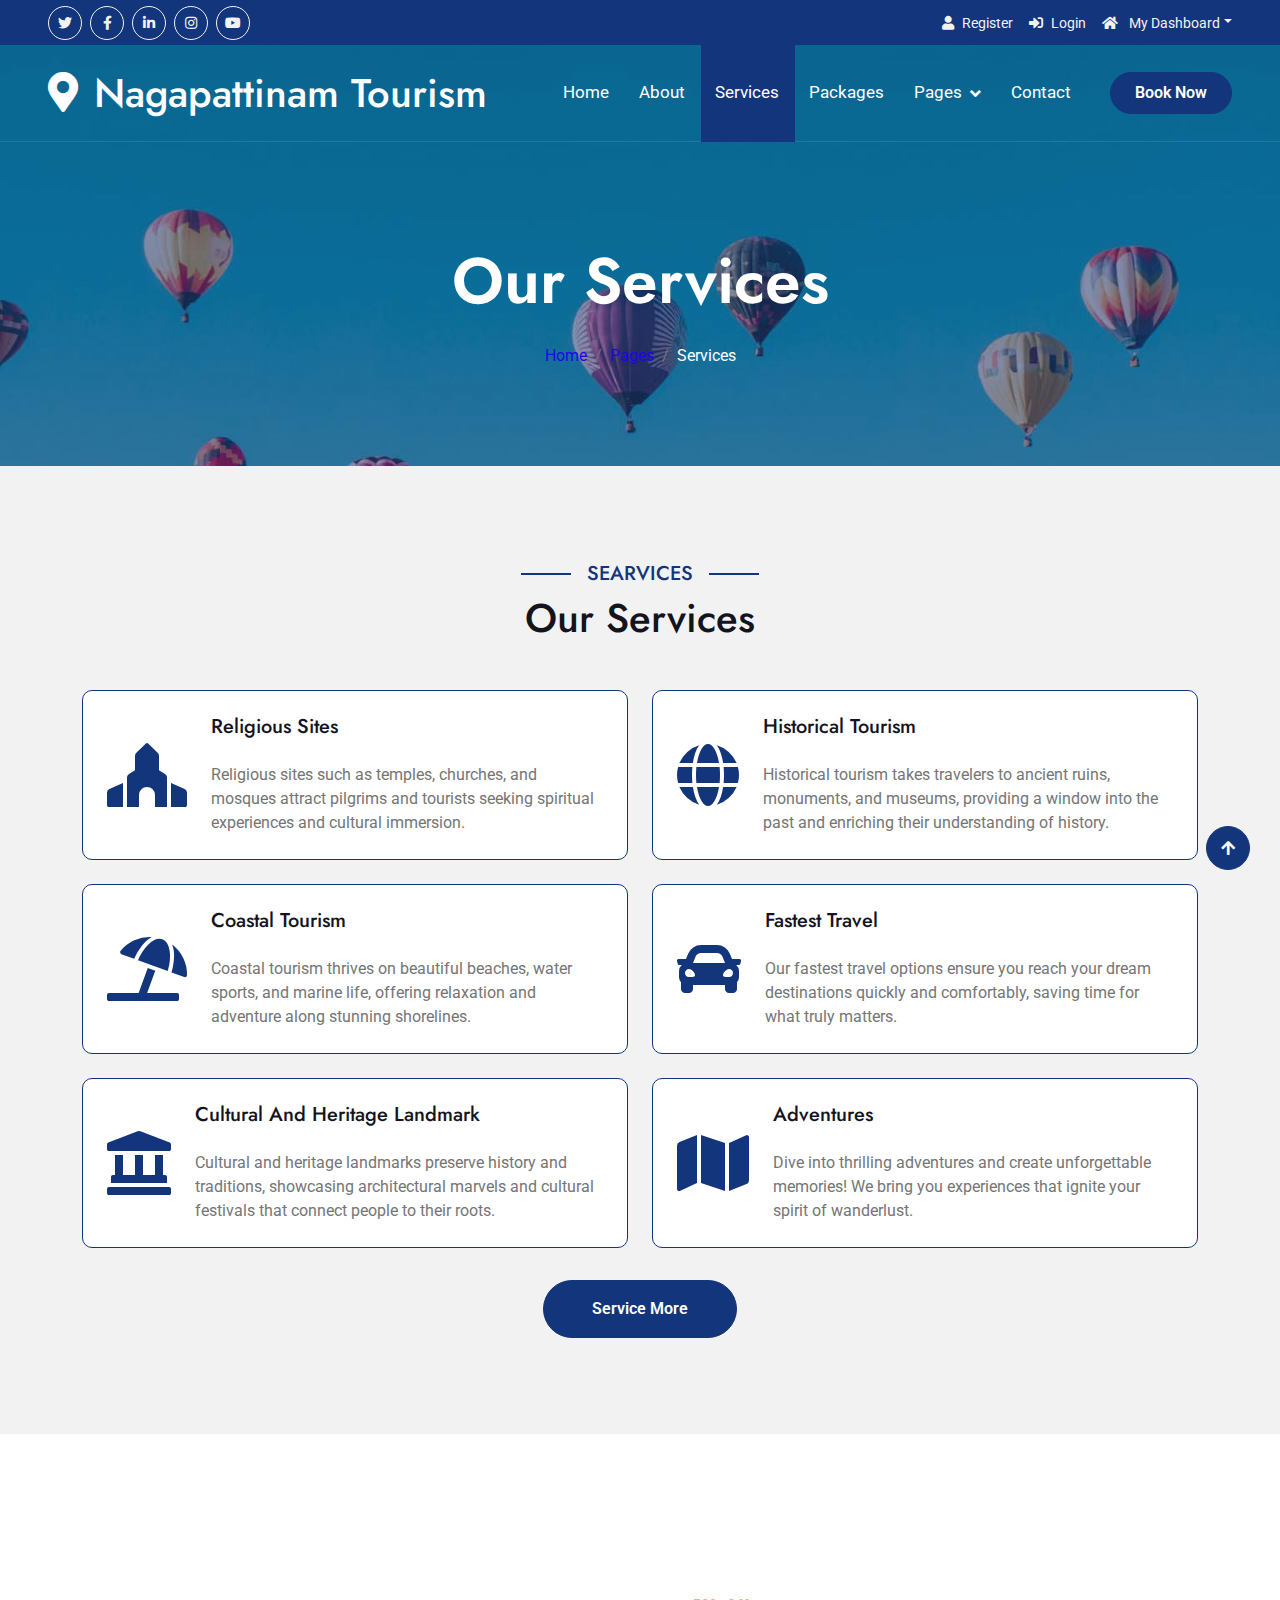
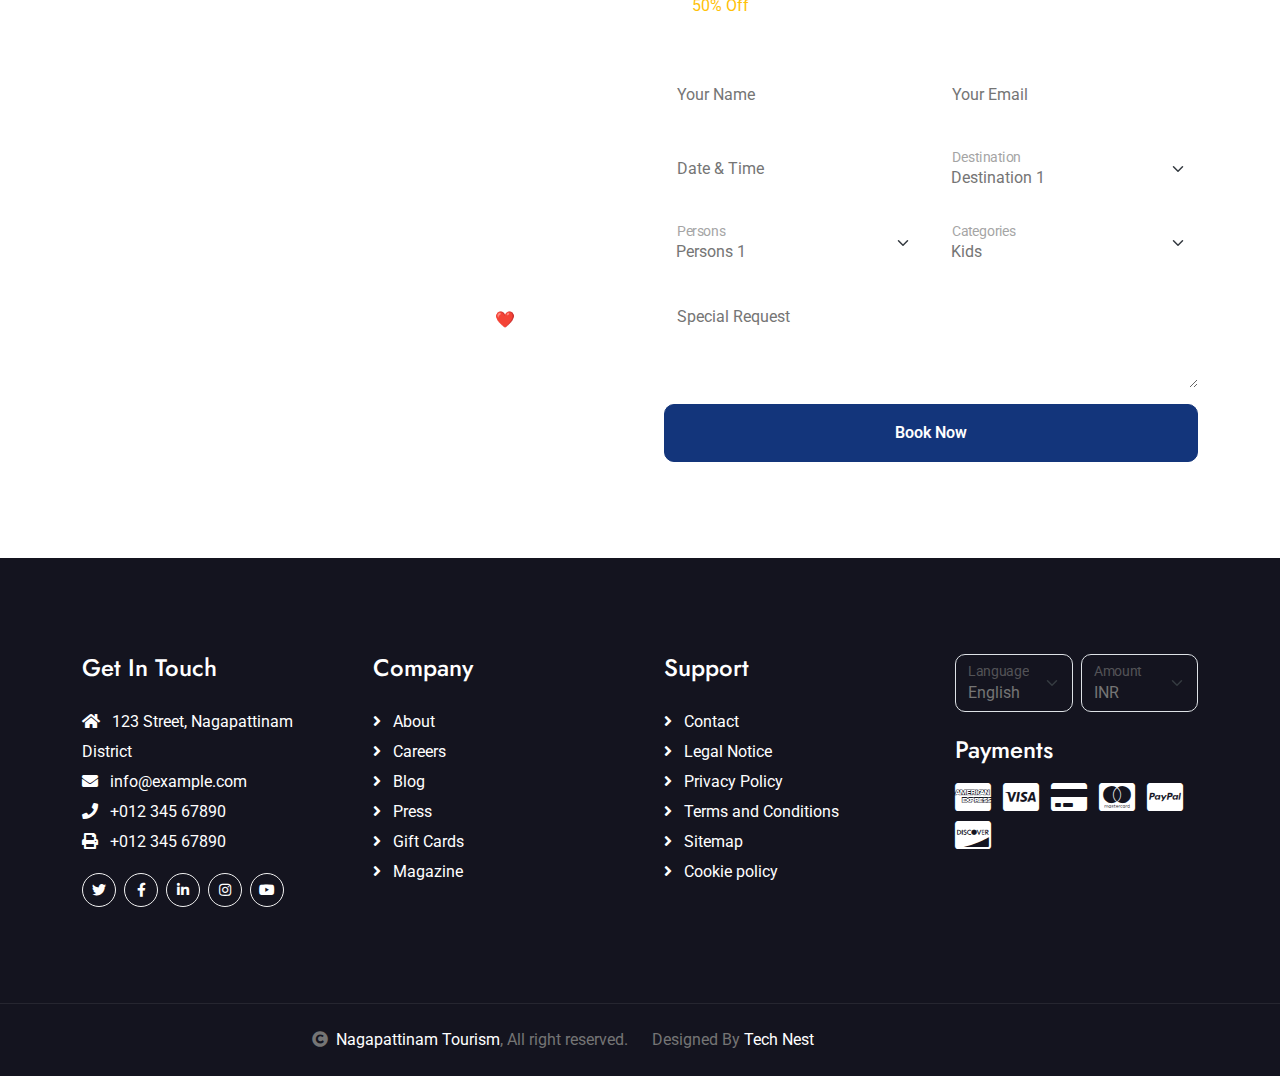
<file: services.html>
<!DOCTYPE html>
<html lang="en">

    <head>
        <meta charset="utf-8">
        <title>Nagapattinam Tourism</title>
        <meta content="width=device-width, initial-scale=1.0" name="viewport">
        <meta content="" name="keywords">
        <meta content="" name="description">

        <!-- Google Web Fonts -->
        <link rel="preconnect" href="https://fonts.googleapis.com">
        <link rel="preconnect" href="https://fonts.gstatic.com" crossorigin>
        <link href="https://fonts.googleapis.com/css2?family=Jost:wght@500;600&family=Roboto&display=swap" rel="stylesheet"> 

        <!-- Icon Font Stylesheet -->
        <link rel="stylesheet" href="https://use.fontawesome.com/releases/v5.15.4/css/all.css"/>
        <link href="https://cdn.jsdelivr.net/npm/bootstrap-icons@1.4.1/font/bootstrap-icons.css" rel="stylesheet">

        <!-- Libraries Stylesheet -->
        <link href="lib/owlcarousel/assets/owl.carousel.min.css" rel="stylesheet">
        <link href="lib/lightbox/css/lightbox.min.css" rel="stylesheet">


        <!-- Customized Bootstrap Stylesheet -->
        <link href="css/bootstrap.min.css" rel="stylesheet">

        <!-- Template Stylesheet -->
        <link href="css/style.css" rel="stylesheet">
    </head>

    <body>

        <!-- Spinner Start -->
        <div id="spinner" class="show bg-white position-fixed translate-middle w-100 vh-100 top-50 start-50 d-flex align-items-center justify-content-center">
            <div class="spinner-border text-primary" style="width: 3rem; height: 3rem;" role="status">
                <span class="sr-only">Loading...</span>
            </div>
        </div>
        <!-- Spinner End -->

        <!-- Topbar Start -->
        <div class="container-fluid bg-primary px-5 d-none d-lg-block">
            <div class="row gx-0">
                <div class="col-lg-8 text-center text-lg-start mb-2 mb-lg-0">
                    <div class="d-inline-flex align-items-center" style="height: 45px;">
                        <a class="btn btn-sm btn-outline-light btn-sm-square rounded-circle me-2" href="https://x.com/"><i class="fab fa-twitter fw-normal"></i></a>
                        <a class="btn btn-sm btn-outline-light btn-sm-square rounded-circle me-2" href="https://www.facebook.com/"><i class="fab fa-facebook-f fw-normal"></i></a>
                        <a class="btn btn-sm btn-outline-light btn-sm-square rounded-circle me-2" href="https://www.linkedin.com/"><i class="fab fa-linkedin-in fw-normal"></i></a>
                        <a class="btn btn-sm btn-outline-light btn-sm-square rounded-circle me-2" href="https://www.instagram.com/"><i class="fab fa-instagram fw-normal"></i></a>
                        <a class="btn btn-sm btn-outline-light btn-sm-square rounded-circle" href="https://www.youtube.com/"><i class="fab fa-youtube fw-normal"></i></a>
                    </div>
                </div>
                <div class="col-lg-4 text-center text-lg-end">
                    <div class="d-inline-flex align-items-center" style="height: 45px;"><a href="login.html"><small class="me-3 text-light"><i class="fa fa-user me-2"></i>Register</small></a>
                        <a href="login.html"><small class="me-3 text-light"><i class="fa fa-sign-in-alt me-2"></i>Login</small></a>
                        <div class="dropdown">
                            <a href="#" class="dropdown-toggle text-light" data-bs-toggle="dropdown"><small><i class="fa fa-home me-2"></i> My Dashboard</small></a>
                            <div class="dropdown-menu rounded">
                                <a href="#" class="dropdown-item"><i class="fas fa-user-alt me-2"></i> My Profile</a>
                                <a href="#" class="dropdown-item"><i class="fas fa-comment-alt me-2"></i> Inbox</a>
                                <a href="#" class="dropdown-item"><i class="fas fa-bell me-2"></i> Notifications</a>
                                <a href="#" class="dropdown-item"><i class="fas fa-cog me-2"></i> Account Settings</a>
                                <a href="#" class="dropdown-item"><i class="fas fa-power-off me-2"></i> Log Out</a>
                            </div>
                        </div>
                    </div>
                </div>
            </div>
        </div>
        <!-- Topbar End -->

        <!-- Navbar & Hero Start -->
        <div class="container-fluid position-relative p-0">
            <nav class="navbar navbar-expand-lg navbar-light px-4 px-lg-5 py-3 py-lg-0">
                <a href="" class="navbar-brand p-0">
                    <h1 class="m-0"><i class="fa fa-map-marker-alt me-3"></i>Nagapattinam Tourism</h1>
                    <!-- <img src="img/logo.png" alt="Logo"> -->
                </a>
                <button class="navbar-toggler" type="button" data-bs-toggle="collapse" data-bs-target="#navbarCollapse">
                    <span class="fa fa-bars"></span>
                </button>
                <div class="collapse navbar-collapse" id="navbarCollapse">
                    <div class="navbar-nav ms-auto py-0">
                        <a href="index.html" class="nav-item nav-link">Home</a>
                        <a href="about.html" class="nav-item nav-link">About</a>
                        <a href="services.html" class="nav-item nav-link active">Services</a>
                        <a href="packages.html" class="nav-item nav-link">Packages</a>
                        <div class="nav-item dropdown">
                            <a href="#" class="nav-link dropdown-toggle" data-bs-toggle="dropdown">Pages</a>
                            <div class="dropdown-menu m-0">
                                <a href="tour.html" class="dropdown-item">Explore Tour</a>
                                <a href="booking.html" class="dropdown-item">Travel Booking</a>
                                <a href="gallery.html" class="dropdown-item">Our Gallery</a>
                            </div>
                        </div>
                        <a href="contact.html" class="nav-item nav-link">Contact</a>
                    </div>
                    <a href="booking.html" class="btn btn-primary rounded-pill py-2 px-4 ms-lg-4">Book Now</a>
                </div>
            </nav>
        </div>
        <!-- Header Start -->
        <div class="container-fluid bg-breadcrumb">
            <div class="container text-center py-5" style="max-width: 900px;">
                <h3 class="text-white display-3 mb-4">Our Services</h1>
                <ol class="breadcrumb justify-content-center mb-0">
                    <li class="breadcrumb-item"><a href="index.html">Home</a></li>
                    <li class="breadcrumb-item"><a href="#">Pages</a></li>
                    <li class="breadcrumb-item active text-white">Services</li>
                </ol>    
            </div>
        </div>
        <!-- Header End -->


        <!-- Services Start -->
        <div class="container-fluid bg-light service py-5">
            <div class="container py-5">
                <div class="mx-auto text-center mb-5" style="max-width: 900px;">
                    <h5 class="section-title px-3">Searvices</h5>
                    <h1 class="mb-0">Our Services</h1>
                </div>
                <div class="row g-4">
                    <div class="col-lg-6">
                        <div class="row g-4">
                            <div class="col-12">
                                <div class="service-content-inner d-flex align-items-center bg-white border border-primary rounded p-4 ps-0">
                                    <div class="service-icon p-4">
                                        <i class="fa fa-place-of-worship fa-4x text-primary"></i>
                                    </div>
                                    <div class="service-content">
                                        <h5 class="mb-4">Religious Sites</h5>
                                        <p class="mb-0">
                                            Religious sites such as temples, churches, and mosques attract pilgrims and tourists seeking spiritual experiences and cultural immersion.
                                        </p>
                                    </div>
                                </div>
                            </div>
                            <div class="col-12">
                                <div class="service-content-inner d-flex align-items-center bg-white border border-primary rounded p-4 ps-0">
                                    <div class="service-icon p-4">
                                        <i class="fa fa-umbrella-beach fa-4x text-primary"></i>
                                    </div>
                                    <div class="service-content">
                                        <h5 class="mb-4">Coastal Tourism</h5>
                                        <p class="mb-0">
                                            Coastal tourism thrives on beautiful beaches, water sports, and marine life, offering relaxation and adventure along stunning shorelines.
                                        </p>
                                    </div>
                                </div>
                            </div>
                            <div class="col-12">
                                <div class="service-content-inner d-flex align-items-center bg-white border border-primary rounded p-4 ps-0">
                                    <div class="service-icon p-4">
                                        <i class="fa fa-landmark fa-4x text-primary"></i>
                                    </div>
                                    <div class="service-content">
                                        <h5 class="mb-4">Cultural And Heritage Landmark</h5>
                                        <p class="mb-0">
                                            Cultural and heritage landmarks preserve history and traditions, showcasing architectural marvels and cultural festivals that connect people to their roots.
                                        </p>
                                    </div>
                                </div>
                            </div>
                        </div>
                    </div>
                    <div class="col-lg-6">
                        <div class="row g-4">
                            <div class="col-12">
                                <div class="service-content-inner d-flex align-items-center bg-white border border-primary rounded p-4 ps-0">
                                    <div class="service-icon p-4">
                                        <i class="fa fa-globe fa-4x text-primary"></i>
                                    </div>
                                    <div class="service-content">
                                        <h5 class="mb-4">Historical Tourism</h5>
                                        <p class="mb-0">
                                            Historical tourism takes travelers to ancient ruins, monuments, and museums, providing a window into the past and enriching their understanding of history.
                                        </p>
                                    </div>
                                </div>
                            </div>
                            <div class="col-12">
                                <div class="service-content-inner d-flex align-items-center bg-white border border-primary rounded p-4 ps-0">
                                    <div class="service-icon p-4">
                                        <i class="fa fa-car fa-4x text-primary"></i>
                                    </div>
                                    <div class="service-content">
                                        <h5 class="mb-4">Fastest Travel</h5>
                                        <p class="mb-0">
                                            Our fastest travel options ensure you reach your dream destinations quickly and comfortably, saving time for what truly matters.
                                        </p>
                                    </div>
                                </div>
                            </div>
                            <div class="col-12">
                                <div class="service-content-inner d-flex align-items-center bg-white border border-primary rounded p-4 ps-0">
                                    <div class="service-icon p-4">
                                        <i class="fa fa-map fa-4x text-primary"></i>
                                    </div>
                                    <div class="service-content">
                                        <h5 class="mb-4">Adventures</h5>
                                        <p class="mb-0">
                                            Dive into thrilling adventures and create unforgettable memories! We bring you experiences that ignite your spirit of wanderlust.
                                        </p>
                                    </div>
                                </div>
                            </div>
                        </div>
                    </div>
                    <div class="col-12">
                        <div class="text-center">
                            <a class="btn btn-primary rounded-pill py-3 px-5 mt-2" href="">Service More</a>
                        </div>
                    </div>
                </div>
            </div>
        </div>
        <!-- Services End -->

        <!-- Tour Booking Start -->
        <div class="container-fluid booking py-5">
            <div class="container py-5">
                <div class="row g-5 align-items-center">
                    <div class="col-lg-6">
                        <h5 class="section-booking-title pe-3">Online Booking</h5>
                        <h1 class="text-white mb-4">Book Your Dream Journey to Nagapattinam</h1>
                        <p class="text-white mb-4">
                            Our online booking system allows you to reserve your favorite tour packages with just a few clicks. Whether you're looking for a relaxing beach getaway, a spiritual pilgrimage, or 
                            an adventurous road trip, we’ve got you covered.
                        </p>
                        <p class="text-white mb-4">
                            Start your journey today and let Nagapattinam amaze you!❤️
                        </p>
                    </div>
                    <div class="col-lg-6">
                        <h1 class="text-white mb-3">Book A Tour Deals</h1>
                        <p class="text-white mb-4">Get <span class="text-warning">50% Off</span> On Your First Adventure Trip With Us. Get More Deal Offers Here.</p>
                        <form>
                            <div class="row g-3">
                                <div class="col-md-6">
                                    <div class="form-floating">
                                        <input type="text" class="form-control bg-white border-0" id="name" placeholder="Your Name">
                                        <label for="name">Your Name</label>
                                    </div>
                                </div>
                                <div class="col-md-6">
                                    <div class="form-floating">
                                        <input type="email" class="form-control bg-white border-0" id="email" placeholder="Your Email">
                                        <label for="email">Your Email</label>
                                    </div>
                                </div>
                                <div class="col-md-6">
                                    <div class="form-floating date" id="date3" data-target-input="nearest">
                                        <input type="text" class="form-control bg-white border-0" id="datetime" placeholder="Date & Time" data-target="#date3" data-toggle="datetimepicker" />
                                        <label for="datetime">Date & Time</label>
                                    </div>
                                </div>
                                <div class="col-md-6">
                                    <div class="form-floating">
                                        <select class="form-select bg-white border-0" id="select1">
                                            <option value="1">Destination 1</option>
                                            <option value="2">Destination 2</option>
                                            <option value="3">Destination 3</option>
                                        </select>
                                        <label for="select1">Destination</label>
                                    </div>
                                </div>
                                <div class="col-md-6">
                                    <div class="form-floating">
                                        <select class="form-select bg-white border-0" id="SelectPerson">
                                            <option value="1">Persons 1</option>
                                            <option value="2">Persons 2</option>
                                            <option value="3">Persons 3</option>
                                        </select>
                                        <label for="SelectPerson">Persons</label>
                                    </div>
                                </div>
                                <div class="col-md-6">
                                    <div class="form-floating">
                                        <select class="form-select bg-white border-0" id="CategoriesSelect">
                                            <option value="1">Kids</option>
                                            <option value="2">1</option>
                                            <option value="3">2</option>
                                            <option value="3">3</option>
                                        </select>
                                        <label for="CategoriesSelect">Categories</label>
                                    </div>
                                </div>
                                <div class="col-12">
                                    <div class="form-floating">
                                        <textarea class="form-control bg-white border-0" placeholder="Special Request" id="message" style="height: 100px"></textarea>
                                        <label for="message">Special Request</label>
                                    </div>
                                </div>
                                <div class="col-12">
                                    <button class="btn btn-primary text-white w-100 py-3" type="submit">Book Now</button>
                                </div>
                            </div>
                        </form>
                    </div>
                </div>
            </div>
        </div>
        <!-- Tour Booking End -->

        <!-- Footer Start -->
        <div class="container-fluid footer py-5">
            <div class="container py-5">
                <div class="row g-5">
                    <div class="col-md-6 col-lg-6 col-xl-3">
                        <div class="footer-item d-flex flex-column">
                            <h4 class="mb-4 text-white">Get In Touch</h4>
                            <a href=""><i class="fas fa-home me-2"></i> 123 Street, Nagapattinam District</a>
                            <a href=""><i class="fas fa-envelope me-2"></i> info@example.com</a>
                            <a href=""><i class="fas fa-phone me-2"></i> +012 345 67890</a>
                            <a href="" class="mb-3"><i class="fas fa-print me-2"></i> +012 345 67890</a>
                            <div class="d-flex align-items-center">
                                <a class="btn btn-sm btn-outline-light btn-sm-square rounded-circle me-2" href="https://x.com/"><i class="fab fa-twitter fw-normal"></i></a>
                                <a class="btn btn-sm btn-outline-light btn-sm-square rounded-circle me-2" href="https://www.facebook.com/"><i class="fab fa-facebook-f fw-normal"></i></a>
                                <a class="btn btn-sm btn-outline-light btn-sm-square rounded-circle me-2" href="https://www.linkedin.com/"><i class="fab fa-linkedin-in fw-normal"></i></a>
                                <a class="btn btn-sm btn-outline-light btn-sm-square rounded-circle me-2" href="https://www.instagram.com/"><i class="fab fa-instagram fw-normal"></i></a>
                                <a class="btn btn-sm btn-outline-light btn-sm-square rounded-circle" href="https://www.youtube.com/"><i class="fab fa-youtube fw-normal"></i></a>
                            </div>
                        </div>
                    </div>
                    <div class="col-md-6 col-lg-6 col-xl-3">
                        <div class="footer-item d-flex flex-column">
                            <h4 class="mb-4 text-white">Company</h4>
                            <a href=""><i class="fas fa-angle-right me-2"></i> About</a>
                            <a href=""><i class="fas fa-angle-right me-2"></i> Careers</a>
                            <a href=""><i class="fas fa-angle-right me-2"></i> Blog</a>
                            <a href=""><i class="fas fa-angle-right me-2"></i> Press</a>
                            <a href=""><i class="fas fa-angle-right me-2"></i> Gift Cards</a>
                            <a href=""><i class="fas fa-angle-right me-2"></i> Magazine</a>
                        </div>
                    </div>
                    <div class="col-md-6 col-lg-6 col-xl-3">
                        <div class="footer-item d-flex flex-column">
                            <h4 class="mb-4 text-white">Support</h4>
                            <a href=""><i class="fas fa-angle-right me-2"></i> Contact</a>
                            <a href=""><i class="fas fa-angle-right me-2"></i> Legal Notice</a>
                            <a href=""><i class="fas fa-angle-right me-2"></i> Privacy Policy</a>
                            <a href=""><i class="fas fa-angle-right me-2"></i> Terms and Conditions</a>
                            <a href=""><i class="fas fa-angle-right me-2"></i> Sitemap</a>
                            <a href=""><i class="fas fa-angle-right me-2"></i> Cookie policy</a>
                        </div>
                    </div>
                    <div class="col-md-6 col-lg-6 col-xl-3">
                        <div class="footer-item">
                            <div class="row gy-3 gx-2 mb-4">
                                <div class="col-xl-6">
                                    <form>
                                        <div class="form-floating">
                                            <select class="form-select bg-dark border" id="select1">
                                                <option value="1">English</option>
                                                <option value="2">Tamil</option>
                                                <option value="3">Hindi</option>
                                            </select>
                                            <label for="select1">Language</label>
                                        </div>
                                    </form>
                                </div>
                                <div class="col-xl-6">
                                    <form>
                                        <div class="form-floating">
                                            <select class="form-select bg-dark border" id="select1">
                                                <option value="1">INR</option>
                                                <option value="3">USD</option>
                                                <option value="3">EUR</option>
                                            </select>
                                            <label for="select1">Amount</label>
                                        </div>
                                    </form>
                                </div>
                            </div>
                            <h4 class="text-white mb-3">Payments</h4>
                            <div class="footer-bank-card">
                                <a href="#" class="text-white me-2"><i class="fab fa-cc-amex fa-2x"></i></a>
                                <a href="#" class="text-white me-2"><i class="fab fa-cc-visa fa-2x"></i></a>
                                <a href="#" class="text-white me-2"><i class="fas fa-credit-card fa-2x"></i></a>
                                <a href="#" class="text-white me-2"><i class="fab fa-cc-mastercard fa-2x"></i></a>
                                <a href="#" class="text-white me-2"><i class="fab fa-cc-paypal fa-2x"></i></a>
                                <a href="#" class="text-white"><i class="fab fa-cc-discover fa-2x"></i></a>
                            </div>
                        </div>
                    </div>
                </div>
            </div>
        </div>
        <!-- Footer End -->
        
        <!-- Copyright Start -->
        <div class="container-fluid copyright text-body py-4">
            <div class="container">
                <div class="row g-4 align-items-center">
                    <div class="col-md-6 text-center text-md-end mb-md-0">
                        <i class="fas fa-copyright me-2"></i><a class="text-white" href="index.html">Nagapattinam Tourism</a>, All right reserved.
                    </div>
                    <div class="col-md-6 text-center text-md-start">
                        Designed By <a class="text-white" href="https://tntechnest.netlify.app/">Tech Nest</a>
                    </div>
                </div>
            </div>
        </div>
        <!-- Copyright End -->

        <!-- Back to Top -->
        <a href="index.html" class="btn btn-primary btn-primary-outline-0 btn-md-square back-to-top"><i class="fa fa-arrow-up"></i></a>   

        
        <!-- JavaScript Libraries -->
        <script src="https://ajax.googleapis.com/ajax/libs/jquery/3.6.4/jquery.min.js"></script>
        <script src="https://cdn.jsdelivr.net/npm/bootstrap@5.0.0/dist/js/bootstrap.bundle.min.js"></script>
        <script src="lib/easing/easing.min.js"></script>
        <script src="lib/waypoints/waypoints.min.js"></script>
        <script src="lib/owlcarousel/owl.carousel.min.js"></script>
        <script src="lib/lightbox/js/lightbox.min.js"></script>
        

        <!-- Template Javascript -->
        <script src="js/main.js"></script>
    </body>

</html>
</file>
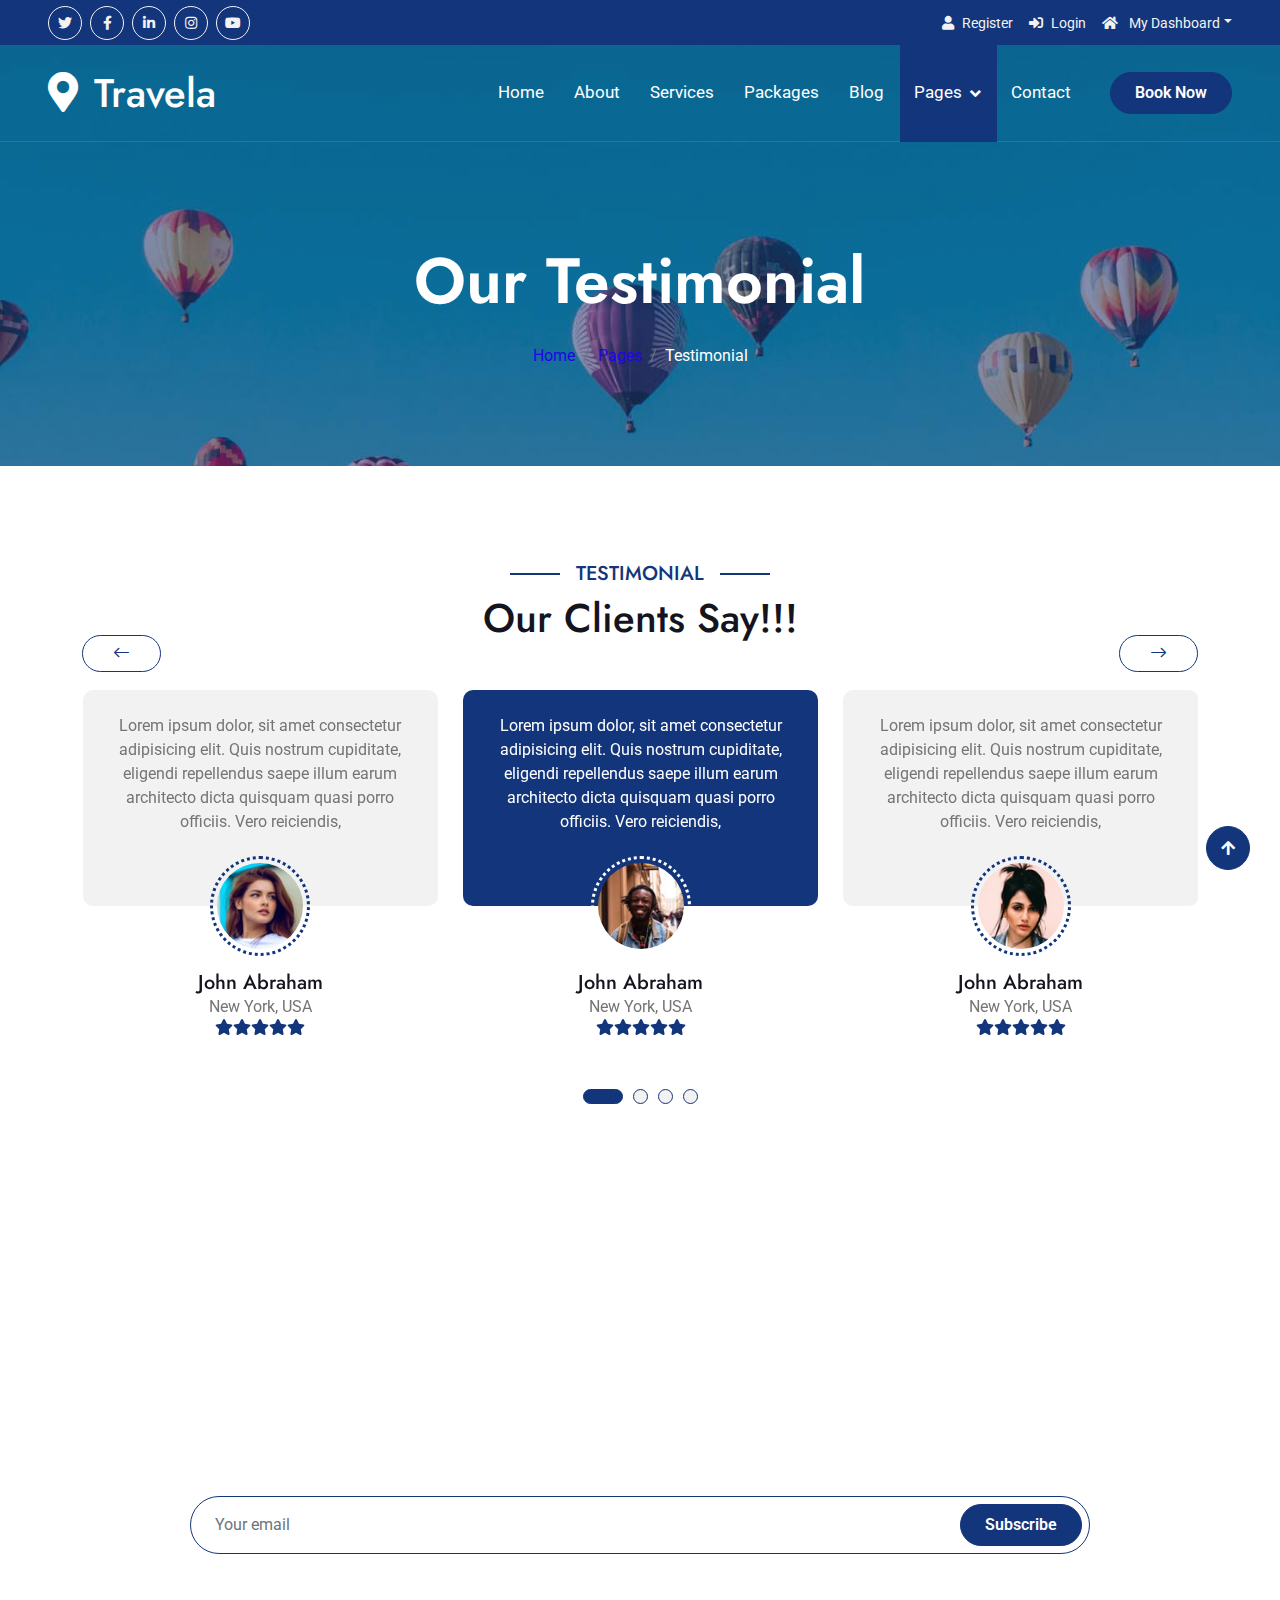
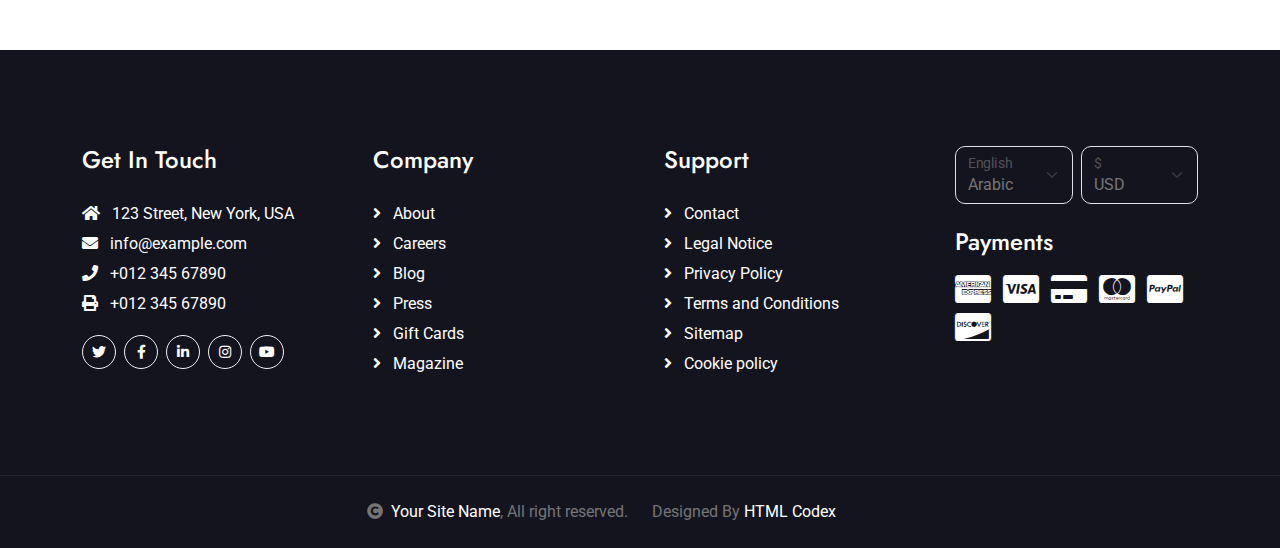
<file: testimonial.html>
<!DOCTYPE html>
<html lang="en">

    <head>
        <meta charset="utf-8">
        <title>Nagapattinam Tourism</title>
        <meta content="width=device-width, initial-scale=1.0" name="viewport">
        <meta content="" name="keywords">
        <meta content="" name="description">

        <!-- Google Web Fonts -->
        <link rel="preconnect" href="https://fonts.googleapis.com">
        <link rel="preconnect" href="https://fonts.gstatic.com" crossorigin>
        <link href="https://fonts.googleapis.com/css2?family=Jost:wght@500;600&family=Roboto&display=swap" rel="stylesheet"> 

        <!-- Icon Font Stylesheet -->
        <link rel="stylesheet" href="https://use.fontawesome.com/releases/v5.15.4/css/all.css"/>
        <link href="https://cdn.jsdelivr.net/npm/bootstrap-icons@1.4.1/font/bootstrap-icons.css" rel="stylesheet">

        <!-- Libraries Stylesheet -->
        <link href="lib/owlcarousel/assets/owl.carousel.min.css" rel="stylesheet">
        <link href="lib/lightbox/css/lightbox.min.css" rel="stylesheet">


        <!-- Customized Bootstrap Stylesheet -->
        <link href="css/bootstrap.min.css" rel="stylesheet">

        <!-- Template Stylesheet -->
        <link href="css/style.css" rel="stylesheet">
    </head>

    <body>

        <!-- Spinner Start -->
        <div id="spinner" class="show bg-white position-fixed translate-middle w-100 vh-100 top-50 start-50 d-flex align-items-center justify-content-center">
            <div class="spinner-border text-primary" style="width: 3rem; height: 3rem;" role="status">
                <span class="sr-only">Loading...</span>
            </div>
        </div>
        <!-- Spinner End -->

        <!-- Topbar Start -->
        <div class="container-fluid bg-primary px-5 d-none d-lg-block">
            <div class="row gx-0">
                <div class="col-lg-8 text-center text-lg-start mb-2 mb-lg-0">
                    <div class="d-inline-flex align-items-center" style="height: 45px;">
                        <a class="btn btn-sm btn-outline-light btn-sm-square rounded-circle me-2" href=""><i class="fab fa-twitter fw-normal"></i></a>
                        <a class="btn btn-sm btn-outline-light btn-sm-square rounded-circle me-2" href=""><i class="fab fa-facebook-f fw-normal"></i></a>
                        <a class="btn btn-sm btn-outline-light btn-sm-square rounded-circle me-2" href=""><i class="fab fa-linkedin-in fw-normal"></i></a>
                        <a class="btn btn-sm btn-outline-light btn-sm-square rounded-circle me-2" href=""><i class="fab fa-instagram fw-normal"></i></a>
                        <a class="btn btn-sm btn-outline-light btn-sm-square rounded-circle" href=""><i class="fab fa-youtube fw-normal"></i></a>
                    </div>
                </div>
                <div class="col-lg-4 text-center text-lg-end">
                    <div class="d-inline-flex align-items-center" style="height: 45px;"><a href="login.html"><small class="me-3 text-light"><i class="fa fa-user me-2"></i>Register</small></a>
                        <a href="login.html"><small class="me-3 text-light"><i class="fa fa-sign-in-alt me-2"></i>Login</small></a>
                        <div class="dropdown">
                            <a href="#" class="dropdown-toggle text-light" data-bs-toggle="dropdown"><small><i class="fa fa-home me-2"></i> My Dashboard</small></a>
                            <div class="dropdown-menu rounded">
                                <a href="#" class="dropdown-item"><i class="fas fa-user-alt me-2"></i> My Profile</a>
                                <a href="#" class="dropdown-item"><i class="fas fa-comment-alt me-2"></i> Inbox</a>
                                <a href="#" class="dropdown-item"><i class="fas fa-bell me-2"></i> Notifications</a>
                                <a href="#" class="dropdown-item"><i class="fas fa-cog me-2"></i> Account Settings</a>
                                <a href="#" class="dropdown-item"><i class="fas fa-power-off me-2"></i> Log Out</a>
                            </div>
                        </div>
                    </div>
                </div>
            </div>
        </div>
        <!-- Topbar End -->

        <!-- Navbar & Hero Start -->
        <div class="container-fluid position-relative p-0">
            <nav class="navbar navbar-expand-lg navbar-light px-4 px-lg-5 py-3 py-lg-0">
                <a href="" class="navbar-brand p-0">
                    <h1 class="m-0"><i class="fa fa-map-marker-alt me-3"></i>Travela</h1>
                    <!-- <img src="img/logo.png" alt="Logo"> -->
                </a>
                <button class="navbar-toggler" type="button" data-bs-toggle="collapse" data-bs-target="#navbarCollapse">
                    <span class="fa fa-bars"></span>
                </button>
                <div class="collapse navbar-collapse" id="navbarCollapse">
                    <div class="navbar-nav ms-auto py-0">
                        <a href="index.html" class="nav-item nav-link">Home</a>
                        <a href="about.html" class="nav-item nav-link">About</a>
                        <a href="services.html" class="nav-item nav-link">Services</a>
                        <a href="packages.html" class="nav-item nav-link">Packages</a>
                        <a href="blog.html" class="nav-item nav-link">Blog</a>
                        <div class="nav-item dropdown">
                            <a href="#" class="nav-link dropdown-toggle active" data-bs-toggle="dropdown">Pages</a>
                            <div class="dropdown-menu m-0">
                                <a href="destination.html" class="dropdown-item">Destination</a>
                                <a href="tour.html" class="dropdown-item">Explore Tour</a>
                                <a href="booking.html" class="dropdown-item">Travel Booking</a>
                                <a href="gallery.html" class="dropdown-item">Our Gallery</a>
                                <a href="guides.html" class="dropdown-item">Travel Guides</a>
                                <a href="testimonial.html" class="dropdown-item active">Testimonial</a>
                                <a href="404.html" class="dropdown-item">404 Page</a>
                            </div>
                        </div>
                        <a href="contact.html" class="nav-item nav-link">Contact</a>
                    </div>
                    <a href="" class="btn btn-primary rounded-pill py-2 px-4 ms-lg-4">Book Now</a>
                </div>
            </nav>
        </div>
        <!-- Navbar & Hero End -->

        <!-- Header Start -->
        <div class="container-fluid bg-breadcrumb">
            <div class="container text-center py-5" style="max-width: 900px;">
                <h3 class="text-white display-3 mb-4">Our Testimonial</h1>
                <ol class="breadcrumb justify-content-center mb-0">
                    <li class="breadcrumb-item"><a href="index.html">Home</a></li>
                    <li class="breadcrumb-item"><a href="#">Pages</a></li>
                    <li class="breadcrumb-item active text-white">Testimonial</li>
                </ol>    
            </div>
        </div>
        <!-- Header End -->

        <!-- Testimonial Start -->
        <div class="container-fluid testimonial py-5">
            <div class="container py-5">
                <div class="mx-auto text-center mb-5" style="max-width: 900px;">
                    <h5 class="section-title px-3">Testimonial</h5>
                    <h1 class="mb-0">Our Clients Say!!!</h1>
                </div>
                <div class="testimonial-carousel owl-carousel">
                    <div class="testimonial-item text-center rounded pb-4">
                        <div class="testimonial-comment bg-light rounded p-4">
                            <p class="text-center mb-5">Lorem ipsum dolor, sit amet consectetur adipisicing elit. Quis nostrum cupiditate, eligendi repellendus saepe illum earum architecto dicta quisquam quasi porro officiis. Vero reiciendis,
                            </p>
                        </div>
                        <div class="testimonial-img p-1">
                            <img src="img/testimonial-1.jpg" class="img-fluid rounded-circle" alt="Image">
                        </div>
                        <div style="margin-top: -35px;">
                            <h5 class="mb-0">John Abraham</h5>
                            <p class="mb-0">New York, USA</p>
                            <div class="d-flex justify-content-center">
                                <i class="fas fa-star text-primary"></i>
                                <i class="fas fa-star text-primary"></i>
                                <i class="fas fa-star text-primary"></i>
                                <i class="fas fa-star text-primary"></i>
                                <i class="fas fa-star text-primary"></i>
                            </div>
                        </div>
                    </div>
                    <div class="testimonial-item text-center rounded pb-4">
                        <div class="testimonial-comment bg-light rounded p-4">
                            <p class="text-center mb-5">Lorem ipsum dolor, sit amet consectetur adipisicing elit. Quis nostrum cupiditate, eligendi repellendus saepe illum earum architecto dicta quisquam quasi porro officiis. Vero reiciendis,
                            </p>
                        </div>
                        <div class="testimonial-img p-1">
                            <img src="img/testimonial-2.jpg" class="img-fluid rounded-circle" alt="Image">
                        </div>
                        <div style="margin-top: -35px;">
                            <h5 class="mb-0">John Abraham</h5>
                            <p class="mb-0">New York, USA</p>
                            <div class="d-flex justify-content-center">
                                <i class="fas fa-star text-primary"></i>
                                <i class="fas fa-star text-primary"></i>
                                <i class="fas fa-star text-primary"></i>
                                <i class="fas fa-star text-primary"></i>
                                <i class="fas fa-star text-primary"></i>
                            </div>
                        </div>
                    </div>
                    <div class="testimonial-item text-center rounded pb-4">
                        <div class="testimonial-comment bg-light rounded p-4">
                            <p class="text-center mb-5">Lorem ipsum dolor, sit amet consectetur adipisicing elit. Quis nostrum cupiditate, eligendi repellendus saepe illum earum architecto dicta quisquam quasi porro officiis. Vero reiciendis,
                            </p>
                        </div>
                        <div class="testimonial-img p-1">
                            <img src="img/testimonial-3.jpg" class="img-fluid rounded-circle" alt="Image">
                        </div>
                        <div style="margin-top: -35px;">
                            <h5 class="mb-0">John Abraham</h5>
                            <p class="mb-0">New York, USA</p>
                            <div class="d-flex justify-content-center">
                                <i class="fas fa-star text-primary"></i>
                                <i class="fas fa-star text-primary"></i>
                                <i class="fas fa-star text-primary"></i>
                                <i class="fas fa-star text-primary"></i>
                                <i class="fas fa-star text-primary"></i>
                            </div>
                        </div>
                    </div>
                    <div class="testimonial-item text-center rounded pb-4">
                        <div class="testimonial-comment bg-light rounded p-4">
                            <p class="text-center mb-5">Lorem ipsum dolor, sit amet consectetur adipisicing elit. Quis nostrum cupiditate, eligendi repellendus saepe illum earum architecto dicta quisquam quasi porro officiis. Vero reiciendis,
                            </p>
                        </div>
                        <div class="testimonial-img p-1">
                            <img src="img/testimonial-4.jpg" class="img-fluid rounded-circle" alt="Image">
                        </div>
                        <div style="margin-top: -35px;">
                            <h5 class="mb-0">John Abraham</h5>
                            <p class="mb-0">New York, USA</p>
                            <div class="d-flex justify-content-center">
                                <i class="fas fa-star text-primary"></i>
                                <i class="fas fa-star text-primary"></i>
                                <i class="fas fa-star text-primary"></i>
                                <i class="fas fa-star text-primary"></i>
                                <i class="fas fa-star text-primary"></i>
                            </div>
                        </div>
                    </div>
                </div>
            </div>
        </div>
        <!-- Testimonial End -->

        <!-- Subscribe Start -->
        <div class="container-fluid subscribe py-5">
            <div class="container text-center py-5">
                <div class="mx-auto text-center" style="max-width: 900px;">
                    <h5 class="subscribe-title px-3">Subscribe</h5>
                    <h1 class="text-white mb-4">Our Newsletter</h1>
                    <p class="text-white mb-5">Lorem ipsum dolor sit amet consectetur adipisicing elit. Laborum tempore nam, architecto doloremque velit explicabo? Voluptate sunt eveniet fuga eligendi! Expedita laudantium fugiat corrupti eum cum repellat a laborum quasi.
                    </p>
                    <div class="position-relative mx-auto">
                        <input class="form-control border-primary rounded-pill w-100 py-3 ps-4 pe-5" type="text" placeholder="Your email">
                        <button type="button" class="btn btn-primary rounded-pill position-absolute top-0 end-0 py-2 px-4 mt-2 me-2">Subscribe</button>
                    </div>
                </div>
            </div>
        </div>
        <!-- Subscribe End -->

        <!-- Footer Start -->
        <div class="container-fluid footer py-5">
            <div class="container py-5">
                <div class="row g-5">
                    <div class="col-md-6 col-lg-6 col-xl-3">
                        <div class="footer-item d-flex flex-column">
                            <h4 class="mb-4 text-white">Get In Touch</h4>
                            <a href=""><i class="fas fa-home me-2"></i> 123 Street, New York, USA</a>
                            <a href=""><i class="fas fa-envelope me-2"></i> info@example.com</a>
                            <a href=""><i class="fas fa-phone me-2"></i> +012 345 67890</a>
                            <a href="" class="mb-3"><i class="fas fa-print me-2"></i> +012 345 67890</a>
                            <div class="d-flex align-items-center">
                                <a class="btn btn-sm btn-outline-light btn-sm-square rounded-circle me-2" href="https://x.com/"><i class="fab fa-twitter fw-normal"></i></a>
                                <a class="btn btn-sm btn-outline-light btn-sm-square rounded-circle me-2" href="https://www.facebook.com/"><i class="fab fa-facebook-f fw-normal"></i></a>
                                <a class="btn btn-sm btn-outline-light btn-sm-square rounded-circle me-2" href="https://www.linkedin.com/"><i class="fab fa-linkedin-in fw-normal"></i></a>
                                <a class="btn btn-sm btn-outline-light btn-sm-square rounded-circle me-2" href="https://www.instagram.com/"><i class="fab fa-instagram fw-normal"></i></a>
                                <a class="btn btn-sm btn-outline-light btn-sm-square rounded-circle" href="https://www.youtube.com/"><i class="fab fa-youtube fw-normal"></i></a>
                            </div>
                        </div>
                    </div>
                    <div class="col-md-6 col-lg-6 col-xl-3">
                        <div class="footer-item d-flex flex-column">
                            <h4 class="mb-4 text-white">Company</h4>
                            <a href=""><i class="fas fa-angle-right me-2"></i> About</a>
                            <a href=""><i class="fas fa-angle-right me-2"></i> Careers</a>
                            <a href=""><i class="fas fa-angle-right me-2"></i> Blog</a>
                            <a href=""><i class="fas fa-angle-right me-2"></i> Press</a>
                            <a href=""><i class="fas fa-angle-right me-2"></i> Gift Cards</a>
                            <a href=""><i class="fas fa-angle-right me-2"></i> Magazine</a>
                        </div>
                    </div>
                    <div class="col-md-6 col-lg-6 col-xl-3">
                        <div class="footer-item d-flex flex-column">
                            <h4 class="mb-4 text-white">Support</h4>
                            <a href=""><i class="fas fa-angle-right me-2"></i> Contact</a>
                            <a href=""><i class="fas fa-angle-right me-2"></i> Legal Notice</a>
                            <a href=""><i class="fas fa-angle-right me-2"></i> Privacy Policy</a>
                            <a href=""><i class="fas fa-angle-right me-2"></i> Terms and Conditions</a>
                            <a href=""><i class="fas fa-angle-right me-2"></i> Sitemap</a>
                            <a href=""><i class="fas fa-angle-right me-2"></i> Cookie policy</a>
                        </div>
                    </div>
                    <div class="col-md-6 col-lg-6 col-xl-3">
                        <div class="footer-item">
                            <div class="row gy-3 gx-2 mb-4">
                                <div class="col-xl-6">
                                    <form>
                                        <div class="form-floating">
                                            <select class="form-select bg-dark border" id="select1">
                                                <option value="1">Arabic</option>
                                                <option value="2">German</option>
                                                <option value="3">Greek</option>
                                                <option value="3">New York</option>
                                            </select>
                                            <label for="select1">English</label>
                                        </div>
                                    </form>
                                </div>
                                <div class="col-xl-6">
                                    <form>
                                        <div class="form-floating">
                                            <select class="form-select bg-dark border" id="select1">
                                                <option value="1">USD</option>
                                                <option value="2">EUR</option>
                                                <option value="3">INR</option>
                                                <option value="3">GBP</option>
                                            </select>
                                            <label for="select1">$</label>
                                        </div>
                                    </form>
                                </div>
                            </div>
                            <h4 class="text-white mb-3">Payments</h4>
                            <div class="footer-bank-card">
                                <a href="#" class="text-white me-2"><i class="fab fa-cc-amex fa-2x"></i></a>
                                <a href="#" class="text-white me-2"><i class="fab fa-cc-visa fa-2x"></i></a>
                                <a href="#" class="text-white me-2"><i class="fas fa-credit-card fa-2x"></i></a>
                                <a href="#" class="text-white me-2"><i class="fab fa-cc-mastercard fa-2x"></i></a>
                                <a href="#" class="text-white me-2"><i class="fab fa-cc-paypal fa-2x"></i></a>
                                <a href="#" class="text-white"><i class="fab fa-cc-discover fa-2x"></i></a>
                            </div>
                        </div>
                    </div>
                </div>
            </div>
        </div>
        <!-- Footer End -->
        
        <!-- Copyright Start -->
        <div class="container-fluid copyright text-body py-4">
            <div class="container">
                <div class="row g-4 align-items-center">
                    <div class="col-md-6 text-center text-md-end mb-md-0">
                        <i class="fas fa-copyright me-2"></i><a class="text-white" href="#">Your Site Name</a>, All right reserved.
                    </div>
                    <div class="col-md-6 text-center text-md-start">
                        <!--/*** This template is free as long as you keep the below author’s credit link/attribution link/backlink. ***/-->
                        <!--/*** If you'd like to use the template without the below author’s credit link/attribution link/backlink, ***/-->
                        <!--/*** you can purchase the Credit Removal License from "https://htmlcodex.com/credit-removal". ***/-->
                        Designed By <a class="text-white" href="https://htmlcodex.com">HTML Codex</a>
                    </div>
                </div>
            </div>
        </div>
        <!-- Copyright End -->

        <!-- Back to Top -->
        <a href="#" class="btn btn-primary btn-primary-outline-0 btn-md-square back-to-top"><i class="fa fa-arrow-up"></i></a>   

        
        <!-- JavaScript Libraries -->
        <script src="https://ajax.googleapis.com/ajax/libs/jquery/3.6.4/jquery.min.js"></script>
        <script src="https://cdn.jsdelivr.net/npm/bootstrap@5.0.0/dist/js/bootstrap.bundle.min.js"></script>
        <script src="lib/easing/easing.min.js"></script>
        <script src="lib/waypoints/waypoints.min.js"></script>
        <script src="lib/owlcarousel/owl.carousel.min.js"></script>
        <script src="lib/lightbox/js/lightbox.min.js"></script>
        

        <!-- Template Javascript -->
        <script src="js/main.js"></script>
    </body>

</html>
</file>
<file: css/style.css>
/*** Spinner Start ***/
/*** Spinner ***/
#spinner {
    opacity: 0;
    visibility: hidden;
    transition: opacity .5s ease-out, visibility 0s linear .5s;
    z-index: 99999;
}

#spinner.show {
    transition: opacity .5s ease-out, visibility 0s linear 0s;
    visibility: visible;
    opacity: 1;
}
/*** Spinner End ***/

.back-to-top {
    position: fixed;
    right: 30px;
    bottom: 30px;
    display: flex;
    width: 45px;
    height: 45px;
    align-items: center;
    justify-content: center;
    transition: 0.5s;
    z-index: 99;
}

/*** Button Start ***/
.btn {
    font-weight: 600;
    transition: .5s;
}

.btn-square {
    width: 32px;
    height: 32px;
}

.btn-sm-square {
    width: 34px;
    height: 34px;
}

.btn-md-square {
    width: 44px;
    height: 44px;
}

.btn-lg-square {
    width: 56px;
    height: 56px;
}

.btn-square,
.btn-sm-square,
.btn-md-square,
.btn-lg-square {
    padding: 0;
    display: flex;
    align-items: center;
    justify-content: center;
    font-weight: normal;
    border-radius: 50%;
}

.btn.btn-primary {
    box-shadow: inset 0 0 0 0 var(--bs-primary);
}

.btn.btn-primary:hover {
    box-shadow: inset 300px 0 0 0 var(--bs-light) !important;
    color: var(--bs-primary) !important;
}

.btn.btn-light {
    box-shadow: inset 0 0 0 0 var(--bs-primary);
}

.btn.btn-light:hover {
    box-shadow: inset 300px 0 0 0 var(--bs-primary);
    color: var(--bs-light) !important;
}

.btn-hover {
    transition: 0.5s;
}

.btn-hover:hover {
    color: var(--bs-secondary) !important;
}

/*** Section Title Start ***/
.section-title {
    position: relative;
    display: inline-block;
    text-transform: uppercase;
    color: var(--bs-primary);
}

.section-title::before {
    content: "";
    width: 50px;
    position: absolute;
    top: 50%;
    right: 0;
    transform: translateY(-50%);
    margin-right: -50px;
    border: 1px solid var(--bs-primary) !important;
}

.section-title::after {
    content: "";
    width: 50px;
    position: absolute;
    top: 50%;
    left: 0;
    transform: translateY(-50%);
    margin-left: -50px;
    border: 1px solid var(--bs-primary) !important;
}


/*** Topbar Start ***/
.fixed-top .container {
    transition: 0.5s;
}

.topbar {
    padding: 2px 10px 2px 20px;
    background: var(--bs-primary) !important;
}

.topbar a,
.topbar a i {
    transition: 0.5s;
}

.topbar a:hover,
.topbar a i:hover {
    color: var(--bs-secondary) !important;
}


@media (max-width: 768px) {
    .topbar {
        display: none;    
    }
}
/*** Topbar End ***/


/*** Navbar ***/
.navbar-light .navbar-nav .nav-link {
    font-family: 'Roboto', sans-serif;
    position: relative;
    padding: 35px 15px;
    color: var(--bs-white) !important;
    font-size: 17px;
    font-weight: 400;
    outline: none;
    transition: .5s;
}

.sticky-top.navbar-light .navbar-nav .nav-link {
    padding: 20px 15px;
    color: var(--bs-dark) !important;
}

.navbar-light .navbar-nav .nav-link:hover,
.navbar-light .navbar-nav .nav-link.active {
    color: var(--bs-white) !important;
}

.navbar-light .navbar-brand h1 {
    color: var(--bs-white);
}

.sticky-top.navbar-light .navbar-brand h1 {
    color: var(--bs-primary);
}

.navbar-light .navbar-brand img {
    max-height: 60px;
    transition: .5s;
}

.sticky-top.navbar-light .navbar-brand img {
    max-height: 45px;
}

.navbar .dropdown-toggle::after {
    border: none;
    content: "\f107";
    font-family: "Font Awesome 5 Free";
    font-weight: 900;
    vertical-align: middle;
    margin-left: 8px;
}

@media (min-width: 1200px) {
    .navbar .nav-item .dropdown-menu {
        display: block;
        visibility: hidden;
        top: 100%;
        transform: rotateX(-75deg);
        transform-origin: 0% 0%;
        border: 0;
        border-radius: 10px;
        transition: .5s;
        opacity: 0;
    }
}

.dropdown .dropdown-menu a:hover {
    background: var(--bs-primary);
    color: var(--bs-white);
}

.navbar .nav-item:hover .dropdown-menu {
    transform: rotateX(0deg);
    visibility: visible;
    background: var(--bs-light);
    transition: .5s;
    opacity: 1;
}

@media (max-width: 991.98px) {
    .sticky-top.navbar-light {
        position: relative;
        background: var(--bs-white);
    }

    .navbar-light .navbar-brand h1 {
        color: var(--bs-primary);
    }

    .navbar.navbar-expand-lg .navbar-toggler {
        padding: 10px 20px;
        border: 1px solid var(--bs-primary);
        color: var(--bs-primary);
    }

    .navbar-light .navbar-collapse {
        margin-top: 15px;
        border-top: 1px solid #DDDDDD;
    }

    .navbar-light .navbar-nav .nav-link,
    .sticky-top.navbar-light .navbar-nav .nav-link {
        padding: 10px 0;
        color: var(--bs-dark) !important;
    }

    .navbar-light .navbar-nav .nav-link:hover,
    .navbar-light .navbar-nav .nav-link.active  {
        color: var(--bs-primary) !important;
    }

    .navbar-light .navbar-brand img {
        max-height: 45px;
    }
}

@media (min-width: 992px) {
    .navbar-light {
        position: absolute;
        width: 100%;
        top: 0;
        left: 0;
        border-bottom: 1px solid rgba(255, 255, 255, .1);
        z-index: 999;
    }
    
    .sticky-top.navbar-light {
        position: fixed;
        background: var(--bs-light);
    }

    .navbar-light .navbar-nav .nav-link::before {
        position: absolute;
        content: "";
        width: 100%;
        height: 0;
        bottom: -1px;
        left: 0;
        background: var(--bs-primary);
        transition: .5s;
        z-index: -1;
    }

    .navbar-light .navbar-nav .nav-link:hover::before,
    .navbar-light .navbar-nav .nav-link.active::before {
        height: calc(100% + 1px);
        left: 1px;
    }

    .navbar-light .navbar-nav .nav-link.nav-contact::before {
        display: none;
    }
}

/*** Carousel Hero Header Start ***/
.carousel-header .carousel-control-prev,
.carousel-header .carousel-control-next {
    background: transparent;
}

.carousel-header .carousel-control-prev .carousel-control-prev-icon {
    position: absolute;
    top: 50%;
    left: 0;
    transform: translateY(-50%);
    padding: 25px 30px;
    border-top-left-radius: 0;
    border-top-right-radius: 50px;
    border-bottom-left-radius: 0;
    border-bottom-right-radius: 50px;
    background-size: 60% 60%;
}

.carousel-header .carousel-control-next .carousel-control-next-icon {
    position: absolute;
    top: 50%;
    right: 0;
    transform: translateY(-50%);
    padding: 25px 30px;
    border-top-left-radius: 50px;
    border-top-right-radius: 0;
    border-bottom-left-radius: 50px;
    border-bottom-right-radius: 0;
    background-size: 60% 60%;

}

.carousel-header .carousel .carousel-indicators li,
.carousel-header .carousel .carousel-indicators li,
.carousel-header .carousel .carousel-indicators li {
    opacity: 0;
}

.carousel-header .carousel-inner .carousel-item {
    position: relative;
    min-height: 100vh 
}

.carousel-header .carousel-inner .carousel-item img {
    position: absolute;
    width: 100%;
    height: 100%;
    object-fit: cover;
}

.carousel-header .carousel-inner .carousel-item .carousel-caption  {
    position: absolute;
    width: 100%;
    height: 100%;
    top: 0;
    left: 0;
    padding-top: 60px;
    display: flex;
    align-items: center;
    justify-content: center;
    text-align: center;
    background: linear-gradient(rgba(0, 0, 0, .5), rgba(0, 0, 0, 0.5));
    background-size: cover;
}

@media (max-width: 768px) {
    .carousel-header .carousel-inner .carousel-item img,
    .carousel-header .carousel-inner .carousel-item .carousel-caption {
        height: 700px;
        margin-top: -100px;
    }

    .carousel-header {
        height: 700px !important;
    }

    .carousel-header .carousel-control-prev .carousel-control-prev-icon,
    .carousel-header .carousel-control-next .carousel-control-next-icon {
        opacity: 0;
    }
    
    .search-bar {
        margin-top: -100px;
        transition: 0.5s;
    }
}
/*** Carousel Hero Header End ***/


/*** Single Page Hero Header Start ***/
.bg-breadcrumb {
    background: linear-gradient(rgba(19, 53, 123, 0.5), rgba(19, 53, 123, 0.5)), url(../img/breadcrumb-bg.jpg);
    background-position: center center;
    background-repeat: no-repeat;
    background-size: cover;
    background-attachment: fixed;
    padding: 150px 0 50px 0;
}

.bg-breadcrumb .breadcrumb-item a {
    color: var(--bs-secondary) !important;
}
/*** Single Page Hero Header End ***/


/*** About Start ***/
.about .container .section-about-title {
    position: relative;
    display: inline-block;
    text-transform: uppercase;
    color: var(--bs-primary);
}

.about .container .section-about-title::before {
    content: "";
    width: 50px;
    position: absolute;
    top: 50%;
    right: 0;
    transform: translateY(-50%);
    margin-right: -50px;
    border: 1px solid var(--bs-primary) !important;
}
/*** About End ***/


/*** Services Start ***/
.service .service-content-inner {
    transition: 0.5s;
}
.service .service-content-inner:hover {
    position: relative;
    background: var(--bs-primary) !important;
}

.service .service-content-inner .service-content h5,
.service .service-content-inner .service-content p,
.service .service-content-inner .service-icon i {
    transition: 0.5s;
}

.service .service-content-inner:hover .service-content h5,
.service .service-content-inner:hover .service-content p,
.service .service-content-inner:hover .service-icon i {
    color: var(--bs-white) !important;
}
/*** Service End ***/


/*** Destination Start ***/
.destination .tab-class .tab-content .tab-pane .destination-img {
    position: relative;
    overflow: hidden;
    border-radius: 10px;
    z-index: 1;
}

.destination .tab-class .tab-content .tab-pane .destination-img .destination-overlay {
    position: absolute;
    bottom: -100%;
    left: 0;
    z-index: 3;
    transition: 0.5s;
}

.destination .tab-class .tab-content .tab-pane .destination-img .search-icon {
    position: absolute;
    width: 100%;
    height: 100%;
    top: 0;
    right: 0;
    display: flex;
    justify-content: end;
    padding: 20px 20px 0 0;
    background: rgba(0, 0, 0, 0.1);
    border-radius: 10px;
    transition: 0.5s;

}

.destination .tab-class .tab-content .tab-pane .destination-img .search-icon a i {
    opacity: 0;
    transition: 0.5s;
}

.destination .tab-class .nav-item {
    padding: 0 0 20px 0;
}
.destination .tab-class .nav-item a.active {
    background: var(--bs-primary) !important;
}

.destination .tab-class .nav-item a.active span {
    color: var(--bs-white) !important;
}

.destination .tab-class .tab-content .destination-img:hover .search-icon {
    background: rgba(19, 53, 123, 0.4);
}

.destination .tab-class .tab-content .destination-img:hover .destination-overlay {
    bottom: 0;
}

.destination .tab-class .tab-content .destination-img:hover .search-icon a i {
    opacity: 1;
}

.destination .tab-class .tab-content .destination-img img {
    transition: 0.5s;
}

.destination .tab-class .tab-content .destination-img:hover img {
    transform: scale(1.2);
}
/*** Destination End ***/


/*** Packages Start ***/
.packages .packages-item .packages-img {
    position: relative;
    overflow: hidden;
    transition: 0.5s;
    border-top-right-radius: 10px;
    border-top-left-radius: 10px;
    z-index: 1;
}

.packages .packages-item .packages-img .packages-info {
    background: rgba(0, 0, 0, .3);
}

.packages .packages-item .packages-img .packages-info small,
.packages .packages-item .packages-img .packages-info small i {
    color: var(--bs-white);
    transition: 0.5s;
}

.packages .packages-item .packages-img::after {
    position: absolute;
    content: "";
    width: 0;
    height: 0;
    top: 50%;
    left: 50%;
    transform: translate(-50%, -50%);
    border: 0px solid;
    border-radius: 10px !important;
    visibility: hidden;
    transition: 0.7s;
    z-index: 3;
}

.packages .packages-item .packages-img:hover.packages-img::after {
    width: 100%;
    height: 100%;
    border: 300px solid;
    border-color: rgba(19, 53, 123, 0.6) rgba(19, 53, 123, 0.6) rgba(19, 53, 123, 0.6) rgba(19, 53, 123, 0.6);
    visibility: visible;
}

.packages .packages-item .packages-img small,
.packages .packages-item .packages-img small i {
    transition: 0.5s;
}

.packages .packages-item .packages-img:hover small,
.packages .packages-item .packages-img:hover small i {
    color: var(--bs-white) !important;

}

.packages .packages-item .packages-img img {
    transition: 0.5s;
}

.packages .packages-item .packages-img:hover img {
    transform: scale(1.3);
}

.packages .packages-item .packages-img .packages-price {
    position: absolute;
    width: 100px; 
    top: 0; 
    left: 50%; 
    transform: translateX(-50%);
    display: inline-block;
    background: var(--bs-primary);
    color: var(--bs-white);
    border-bottom-left-radius: 10px;
    border-bottom-right-radius: 10px; 
    z-index: 5;
}

.packages .packages-carousel {
    position: relative;
}

.packages .packages-carousel .owl-nav .owl-prev {
    position: absolute;
    top: -50px;
    left: 0;
    padding: 5px 30px;
    border: 1px solid var(--bs-primary);
    border-radius: 30px;
    transition: 2s;
}

.packages .packages-carousel .owl-nav .owl-next {
    position: absolute;
    top: -50px;
    right: 0;
    padding: 5px 30px;
    border: 1px solid var(--bs-primary);
    border-radius: 30px;
    transition: 2s;
}

.packages .packages-carousel .owl-nav .owl-prev i,
.packages .packages-carousel .owl-nav .owl-next i {
    color: var(--bs-primary);
    font-size: 17px;
    transition: 2s;
}

.packages .packages-carousel .owl-nav .owl-prev:hover,
.packages .packages-carousel .owl-nav .owl-next:hover {
    background: var(--bs-primary);
}

.packages .packages-carousel .owl-nav .owl-prev:hover i,
.packages .packages-carousel .owl-nav .owl-next:hover i {
    color: var(--bs-white);
}
.moreContent {
    display: none;
}
.read-more {
    color: blue;
    cursor: pointer;
}
/*** Packages End ***/


/*** Explore Tour Start ***/
.ExploreTour .tab-class .nav-item {
    padding: 0 0 20px 0;
}
.ExploreTour .tab-class .nav-item a.active {
    background: var(--bs-primary) !important;
}

.ExploreTour .tab-class .nav-item a.active span {
    color: var(--bs-white) !important;
}


/* National Tour Start */
.ExploreTour #NationalTab-1 .national-item {
    position: relative;
    border-radius: 10px;
    overflow: hidden;
}

.ExploreTour #NationalTab-1 .national-item img {
    transition: 0.5s;
}

.ExploreTour #NationalTab-1 .national-item:hover img {
    transform: scale(1.2);
}

.ExploreTour #NationalTab-1 .national-item .national-content {
    position: absolute;
    width: 100%;
    height: 100%;
    top: 0;
    left: 0;
    border-radius: 10px;
    padding: 20px;
    background: rgba(0, 0, 0, .2);
    display: flex;
    align-items: end;
    justify-content: center;
    transition: 0.5s;
}

.ExploreTour #NationalTab-1 .national-item:hover .national-content {
    background: rgba(19, 53, 123, .6);
}

.ExploreTour #NationalTab-1 .national-item .national-plus-icon {
    position: absolute;
    top: 50%;
    left: 50%;
    transform: translate(-50%, -50%);
    transition: 0.5s;
    opacity: 0;
}

.ExploreTour #NationalTab-1 .national-item:hover .national-plus-icon {
    opacity: 1;
}

.ExploreTour #NationalTab-1 .national-item .tour-offer {
    position: absolute;
    top: -1px;
    left: -1px;
    padding: 20px;
    border-top-right-radius: 40px;
    border-top-left-radius: 20px;
    border-bottom-right-radius: 0;
    border-bottom-left-radius: 80px;
    background: var(--bs-primary);
    color: var(--bs-white);
}

/* International Tour Start */
.ExploreTour #InternationalTab-2 .international-item {
    position: relative;
    border-radius: 10px;
    overflow: hidden;
}

.ExploreTour #InternationalTab-2 .international-item img {
    transition: 0.5s;
}

.ExploreTour #InternationalTab-2 .international-item:hover img {
    transform: scale(1.2);
}

.ExploreTour #InternationalTab-2 .international-item .tour-offer {
    position: absolute;
    top: -1px;
    left: -1px;
    padding: 20px;
    border-top-right-radius: 30px;
    border-top-left-radius: 20px;
    border-bottom-right-radius: 0;
    border-bottom-left-radius: 80px;
    background: var(--bs-primary);
    color: var(--bs-white);
}

.ExploreTour #InternationalTab-2 .international-item .international-content {
    position: absolute;
    width: 100%;
    height: 100%;
    top: 0;
    left: 0;
    border-radius: 10px;
    padding: 20px;
    background: rgba(0, 0, 0, .3);
    display: flex;
    align-items: end;
    justify-content: center;
    transition: 0.5s;
}

.ExploreTour #InternationalTab-2 .international-item:hover .international-content {
    background: rgba(19, 53, 123, .6);
}

.ExploreTour #InternationalTab-2 .international-item .international-content .international-info a {
    font-size: 14px;
}

.ExploreTour #InternationalTab-2 .international-item .international-plus-icon {
    position: absolute;
    top: 50%;
    left: 50%;
    transform: translate(-50%, -50%);
    transition: 0.5s;
    opacity: 0;
}

.ExploreTour #InternationalTab-2 .international-item:hover .international-plus-icon {
    opacity: 1;
}

/* carousel Start */
.ExploreTour #InternationalTab-2 .InternationalTour-carousel .international-item {
    position: relative;
    overflow: hidden;
}

.ExploreTour #InternationalTab-2 .InternationalTour-carousel .owl-dots {
    margin-top: 30px;
    display: flex;
    align-items: center;
    justify-content: center;
}

.ExploreTour #InternationalTab-2 .InternationalTour-carousel .owl-dot {
    position: relative;
    display: inline-block;
    margin: 0 5px;
    width: 15px;
    height: 15px;
    background: var(--bs-light);
    border: 1px solid var(--bs-primary);
    border-radius: 10px;
    transition: 0.5s;
}

.ExploreTour #InternationalTab-2 .InternationalTour-carousel .owl-dot.active {
    width: 40px;
    background: var(--bs-primary);
}
/*** Explore Tour End ***/


/*** Gallery Start ***/
.gallery .gallery-item {
    position: relative;
    overflow: hidden;
    border-radius: 10px;
}

.gallery .gallery-item img {
    min-height: 300px;
    object-fit: cover;
}

.gallery .gallery-item .gallery-content {
    position: absolute;
    width: 100%;
    height: 100%;
    bottom: 0;
    left: 0;
    padding: 15px;
    background: rgba(0, 0, 0, 0.3);
    border-radius: 10px;
    display: flex;
    flex-direction: column;
    justify-content: end;
    transition: 0.5s;
}

.gallery .gallery-item .gallery-content .gallery-info {
    position: relative;
    margin-bottom: -100%;
    opacity: 0;
    transition: 0.5s;
}

.gallery .gallery-item .gallery-plus-icon {
    position: absolute;
    top: 50%;
    left: 50%;
    transform: translate(-50%, -50%);
    transition: 0.5s;
    opacity: 0;
}

.gallery .gallery-item:hover .gallery-content .gallery-info,
.gallery .gallery-item:hover .gallery-plus-icon {
   opacity: 1;
   margin: 0;
}

.gallery .gallery-item img {
    transition: 0.5s;
}

.gallery .gallery-item:hover img {
    transform: scale(1.2);
}

.gallery .gallery-item:hover .gallery-content {
    background: rgba(19, 53, 123, 0.8);
}

.gallery .tab-class .nav-item {
    padding: 0 0 20px 0;
}
.gallery .tab-class .nav-item a.active {
    background: var(--bs-primary) !important;
}

.gallery .tab-class .nav-item a.active span {
    color: var(--bs-white) !important;
}

/*** Gallery End ***/

/*** Tour Booking Start ***/
.booking {
    background: linear-gradient(rgba(19, 54, 123, 0.607), rgba(19, 53, 123, .8)), url(../img/tour-booking-bg.jpg);
    background-position: center center;
    background-repeat: no-repeat;
    background-size: cover;
    background-attachment: fixed;
    
}


.booking .container .section-booking-title {
    position: relative;
    display: inline-block;
    text-transform: uppercase;
    color: var(--bs-white);
}

.booking .container .section-booking-title::before {
    content: "";
    width: 50px;
    position: absolute;
    top: 50%;
    right: 0;
    transform: translateY(-50%);
    margin-right: -50px;
    border: 1px solid var(--bs-white) !important;
}

.booking .container form .btn.btn-primary {
    box-shadow: inset 0 0 0 0 var(--bs-primary);
}

.booking .container form .btn.btn-primary:hover {
    box-shadow: inset 800px 0 0 0 var(--bs-light) !important;
    color: var(--bs-primary) !important;
}



/*** Tour Booking end ***/

/*** Travel Guide Start ***/
.guide .guide-item .guide-img {
    position: relative;
}

.guide .guide-item .guide-img .guide-icon {
    position: absolute;
    bottom: 0; 
    left: 50%; 
    transform: translate(-50%, -50%);
    margin-bottom: -50px;
    display: flex;
    justify-content: center;
    border: 1px solid var(--bs-primary);
    background: var(--bs-light);
    z-index: 9;
}

.guide .guide-item .guide-img .guide-img-efects {
    position: relative;
    overflow: hidden;
    border-top-right-radius: 10px;
    border-top-left-radius: 10px;
}

.guide .guide-item .guide-img .guide-img-efects::after {
    content: "";
    width: 100%;
    height: 0;
    position: absolute;
    top: 0;
    left: 0;
    transition: 0.5s;
}

.guide .guide-item:hover .guide-img-efects::after {
    height: 100%;
    border-top-right-radius: 10px;
    border-top-left-radius: 10px;
    background: rgba(19, 53, 123, .5);
}

.guide .guide-item .guide-img-efects img {
    transition: 0.5s;
}
.guide .guide-item:hover .guide-img-efects img {
    transform: scale(1.1);
}

.guide .guide-item .guide-title {
    position: relative;
    background: var(--bs-light);
    transition: 0.5s;
}

.guide .guide-item .guide-title::after {
    content: "";
    width: 100%;
    height: 0;
    position: absolute;
    bottom: 0;
    left: 0;
    border-bottom-right-radius: 10px;
    border-bottom-left-radius: 10px;
    transition: 0.5s;
}

.guide .guide-item:hover .guide-title::after {
    height: 100%;
    background: var(--bs-primary) !important;
    color: var(--bs-white);
}

.guide .guide-item .guide-title .guide-title-inner,
.guide .guide-item:hover .guide-title .guide-title-inner h4 {
    transition: 0.5s;
}

.guide .guide-item:hover .guide-title .guide-title-inner {
    position: relative;
    color: var(--bs-white) !important;
    z-index: 2;
}

.guide .guide-item:hover .guide-title .guide-title-inner h4 {
    color: var(--bs-white);
}
/*** Travel Guide End ***/


/*** Blog Start ***/
.blog .blog-item .blog-img {
    position: relative;
}

.blog .blog-item .blog-img .blog-info {
    position: absolute;
    width: 100%;
    left: 0;
    bottom: 0;
    display: flex;
    background: rgba(255, 255, 255, .2);
    color: var(--bs-white);
}

.blog .blog-item .blog-img .blog-img-inner {
    position: relative;
    border-top-right-radius: 10px;
    border-top-left-radius: 10px;
}

.blog .blog-item .blog-img .blog-img-inner .blog-icon {
    position: absolute;
    width: 100%;
    height: 0;
    top: 50%;
    left: 50%;
    transform: translate(-50%, -50%);
    border-top-right-radius: 10px;
    border-top-left-radius: 10px;
    display: flex;
    align-items: center;
    justify-content: center;
    transition: 0.5s;
}

.blog .blog-item .blog-img .blog-img-inner .blog-icon a {
    display: flex;
    align-items: center;
    justify-content: center;
    opacity: 0;
    transition: 0.5s;
}

.blog .blog-item .blog-img:hover .blog-img-inner .blog-icon a {
    opacity: 1;
}

.blog .blog-item .blog-img:hover .blog-img-inner .blog-icon {
    height: 100%;
    background: rgba(19, 53, 123, .6);
    opacity: 1;
}

.blog .blog-item .blog-img .blog-img-inner {
    overflow: hidden;
}

.blog .blog-item .blog-img .blog-img-inner img {
    transition: 0.5s;
}

.blog .blog-item .blog-img:hover .blog-img-inner img {
    transform: scale(1.2);
}
/*** Blog End ***/

/*** Testimonial Start ***/
.testimonial .testimonial-carousel {
    position: relative;
}

.testimonial .testimonial-carousel .testimonial-item .testimonial-img {
    position: relative;
    width: 100px; 
    height: 100px; 
    top: 0; left: 50%; 
    transform: translate(-50%, -50%);
    border: 3px solid var(--bs-primary); 
    border-style: dotted;
    border-radius: 50%;
}

.testimonial .testimonial-carousel .owl-dots {
    margin-top: 30px;
    display: flex;
    align-items: center;
    justify-content: center;
}

.testimonial .testimonial-carousel .owl-dot {
    position: relative;
    display: inline-block;
    margin: 0 5px;
    width: 15px;
    height: 15px;
    background: var(--bs-light);
    border: 1px solid var(--bs-primary);
    border-radius: 10px;
    transition: 0.5s;
}

.testimonial .testimonial-carousel .owl-dot.active {
    width: 40px;
    background: var(--bs-primary);
}

.testimonial .testimonial-carousel .owl-nav .owl-prev {
    position: absolute;
    top: -55px;
    left: 0;
    padding: 5px 30px;
    border: 1px solid var(--bs-primary);
    border-radius: 30px;
    transition: 0.5s;
}

.testimonial .testimonial-carousel .owl-nav .owl-next {
    position: absolute;
    top: -55px;
    right: 0;
    padding: 5px 30px;
    border: 1px solid var(--bs-primary);
    border-radius: 30px;
    transition: 0.5s;
}

.testimonial .testimonial-carousel .owl-nav .owl-prev i,
.testimonial .testimonial-carousel .owl-nav .owl-next i {
    color: var(--bs-primary);
    font-size: 17px;
    transition: 0.5s;
}

.testimonial .testimonial-carousel .owl-nav .owl-prev:hover,
.testimonial .testimonial-carousel .owl-nav .owl-next:hover {
    background: var(--bs-primary);
}

.testimonial .testimonial-carousel .owl-nav .owl-prev:hover i,
.testimonial .testimonial-carousel .owl-nav .owl-next:hover i {
    color: var(--bs-white);
}

.testimonial .testimonial-carousel .owl-item.center .testimonial-item .testimonial-comment {
    background: var(--bs-primary) !important;
    color: var(--bs-white);
    transition: 0.5s;
}

.testimonial .testimonial-carousel .owl-item.center .testimonial-item .testimonial-img {
    border: 3px solid var(--bs-white); 
    border-style: dotted;
    transition: 0.5s;
}
/*** Testimonial End ***/

/*** Contact Start ***/
.contact .container form .btn.btn-primary {
    box-shadow: inset 0 0 0 0 var(--bs-primary);
}

.contact .container form .btn.btn-primary:hover {
    box-shadow: inset 1000px 0 0 0 var(--bs-light) !important;
    color: var(--bs-primary) !important;
}
/*** Contact End ***/

/*** Subscribe Start ***/
.subscribe {
    background: linear-gradient(rgba(19, 53, 123, .6), rgba(19, 53, 123, .6)), url(../img/subscribe-img.jpg);
    background-attachment: fixed;
    background-position: center center;
    background-repeat: no-repeat;
    background-size: cover;
}

.subscribe .subscribe-title {
    position: relative;
    display: inline-block;
    text-transform: uppercase;
    color: var(--bs-white);
}

.subscribe .subscribe-title::before {
    content: "";
    width: 50px;
    position: absolute;
    top: 50%;
    right: 0;
    transform: translateY(-50%);
    margin-right: -50px;
    border: 1px solid var(--bs-white) !important;
}

.subscribe .subscribe-title::after {
    content: "";
    width: 50px;
    position: absolute;
    top: 50%;
    left: 0;
    transform: translateY(-50%);
    margin-left: -50px;
    border: 1px solid var(--bs-white) !important;
}
/*** Subscribe End ***/

/*** Footer Start ***/
.footer {
    background: var(--bs-dark);
}
.footer .footer-item a {
    line-height: 30px;
    color: var(--bs-white);
    transition: 0.5s;
}

.footer .footer-item a:hover {
    letter-spacing: 2px;
    color: var(--bs-primary);
}

/*** Footer End ***/

/*** copyright Start ***/
.copyright {
    border-top: 1px solid rgba(255, 255, 255, 0.08);
    background: var(--bs-dark) !important;
}
/*** copyright end ***/
</file>
<file: css/login-style.css>
:root {
	/* COLORS */
	--white: #e9e9e9;
	--gray: #333;
	--blue: #0367a6;
	--lightblue: #008997;

	/* RADII */
	--button-radius: 0.7rem;

	/* SIZES */
	--max-width: 758px;
	--max-height: 420px;

	font-size: 16px;
	font-family: -apple-system, BlinkMacSystemFont, "Segoe UI", Roboto, Oxygen,
		Ubuntu, Cantarell, "Open Sans", "Helvetica Neue", sans-serif;
}

body {
	align-items: center;
	background-color: var(--white);
	background: url('/img/carousel.jpeg');
	background-attachment: fixed;
	background-position: center;
	background-repeat: no-repeat;
	background-size: cover;
	display: grid;
	height: 100vh;
	place-items: center;
}

.form__title {
	font-weight: 300;
	margin: 0;
	margin-bottom: 1.25rem;
}

.link {
	color: var(--gray);
	font-size: 0.9rem;
	margin: 1.5rem 0;
	text-decoration: none;
}

.container {
	background-color: var(--white);
	border-radius: var(--button-radius);
	box-shadow: 0 0.9rem 1.7rem rgba(0, 0, 0, 0.25),
		0 0.7rem 0.7rem rgba(0, 0, 0, 0.22);
	height: var(--max-height);
	max-width: var(--max-width);
	overflow: hidden;
	position: relative;
	width: 100%;
}

.container__form {
	height: 100%;
	position: absolute;
	top: 0;
	transition: all 0.6s ease-in-out;
}

.container--signin {
	left: 0;
	width: 50%;
	z-index: 2;
}

.container.right-panel-active .container--signin {
	transform: translateX(100%);
}

.container--signup {
	left: 0;
	opacity: 0;
	width: 50%;
	z-index: 1;
}

.container.right-panel-active .container--signup {
	animation: show 0.6s;
	opacity: 1;
	transform: translateX(100%);
	z-index: 5;
}

.container__overlay {
	height: 100%;
	left: 50%;
	overflow: hidden;
	position: absolute;
	top: 0;
	transition: transform 0.6s ease-in-out;
	width: 50%;
	z-index: 100;
}

.container.right-panel-active .container__overlay {
	transform: translateX(-100%);
}

.overlay {
	background-color: var(--lightblue);
	background: url("/img/tour-booking-bg.jpg");
	background-attachment: fixed;
	background-position: center;
	background-repeat: no-repeat;
	background-size: cover;
	height: 100%;
	left: -100%;
	position: relative;
	transform: translateX(0);
	transition: transform 0.6s ease-in-out;
	width: 200%;
}

.container.right-panel-active .overlay {
	transform: translateX(50%);
}

.overlay__panel {
	align-items: center;
	display: flex;
	flex-direction: column;
	height: 100%;
	justify-content: center;
	position: absolute;
	text-align: center;
	top: 0;
	transform: translateX(0);
	transition: transform 0.6s ease-in-out;
	width: 50%;
}

.overlay--left {
	transform: translateX(-20%);
}

.container.right-panel-active .overlay--left {
	transform: translateX(0);
}

.overlay--right {
	right: 0;
	transform: translateX(0);
}

.container.right-panel-active .overlay--right {
	transform: translateX(20%);
}

.btn {
	background-color: var(--blue);
	background-image: linear-gradient(90deg, var(--blue) 0%, var(--lightblue) 74%);
	border-radius: 20px;
	border: 1px solid var(--blue);
	color: var(--white);
	cursor: pointer;
	font-size: 0.8rem;
	font-weight: bold;
	letter-spacing: 0.1rem;
	padding: 0.9rem 4rem;
	text-transform: uppercase;
	transition: transform 80ms ease-in;
}

.form > .btn {
	margin-top: 1.5rem;
}

.btn:active {
	transform: scale(0.95);
}

.btn:focus {
	outline: none;
}

.form {
	background-color: var(--white);
	display: flex;
	align-items: center;
	justify-content: center;
	flex-direction: column;
	padding: 0 3rem;
	height: 100%;
	text-align: center;
}

.input {
	background-color: #fff;
	border: none;
	padding: 0.9rem 0.9rem;
	margin: 0.5rem 0;
	width: 100%;
}

@keyframes show {
	0%,
	49.99% {
		opacity: 0;
		z-index: 1;
	}

	50%,
	100% {
		opacity: 1;
		z-index: 5;
	}
}
</file>
